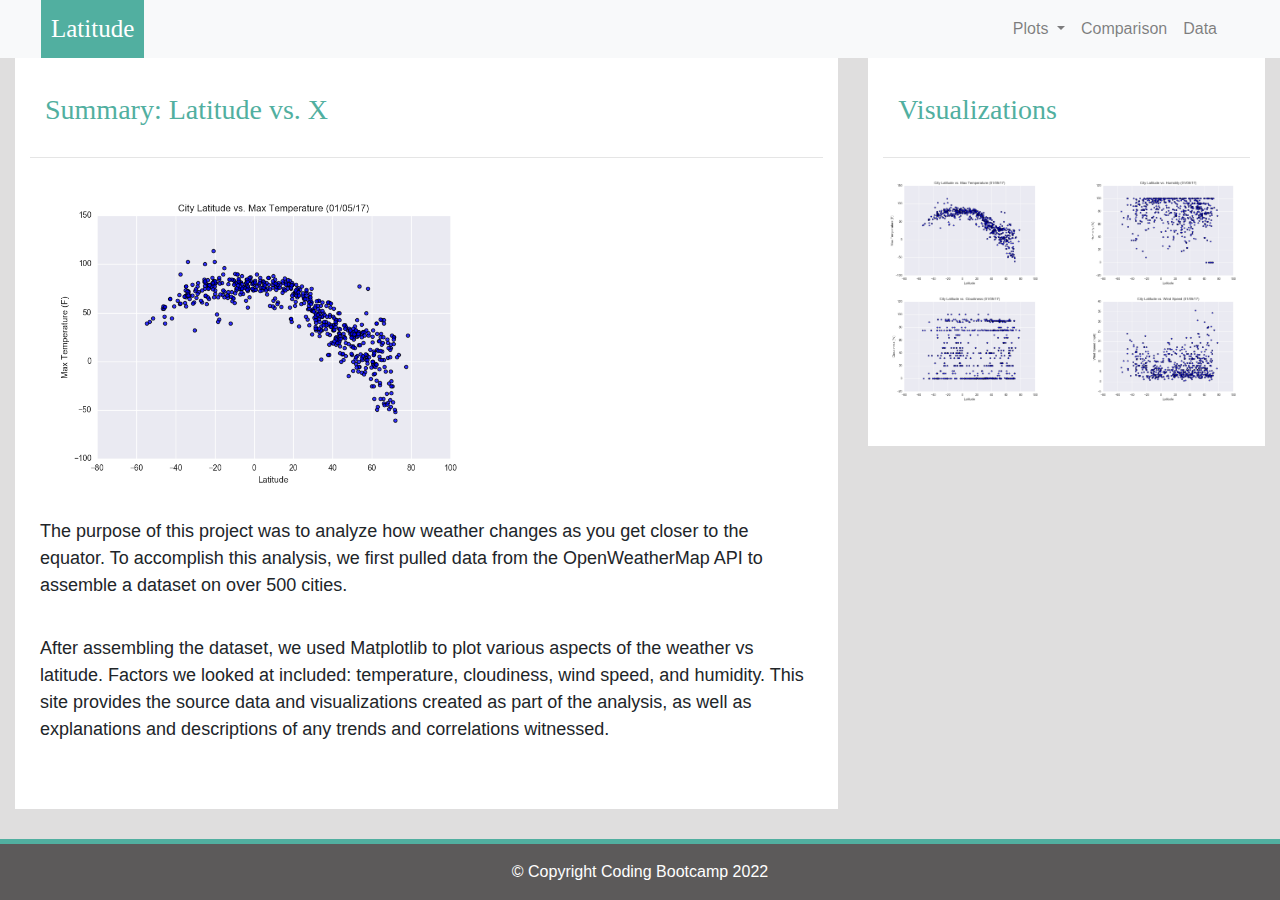
<file: index.html>
<!DOCTYPE html>
<html lang="en">

<head>
  <meta charset="UTF-8">
  <title>Summary</title>
  <link rel="stylesheet" href="https://stackpath.bootstrapcdn.com/bootstrap/4.3.1/css/bootstrap.min.css" integrity="sha384-ggOyR0iXCbMQv3Xipma34MD+dH/1fQ784/j6cY/iJTQUOhcWr7x9JvoRxT2MZw1T" crossorigin="anonymous">

  <script src="https://code.jquery.com/jquery-3.3.1.slim.min.js" integrity="sha384-q8i/X+965DzO0rT7abK41JStQIAqVgRVzpbzo5smXKp4YfRvH+8abtTE1Pi6jizo" crossorigin="anonymous"></script>
  <script src="https://cdnjs.cloudflare.com/ajax/libs/popper.js/1.14.7/umd/popper.min.js" integrity="sha384-UO2eT0CpHqdSJQ6hJty5KVphtPhzWj9WO1clHTMGa3JDZwrnQq4sF86dIHNDz0W1" crossorigin="anonymous"></script>
  <script src="https://stackpath.bootstrapcdn.com/bootstrap/4.3.1/js/bootstrap.min.js" integrity="sha384-JjSmVgyd0p3pXB1rRibZUAYoIIy6OrQ6VrjIEaFf/nJGzIxFDsf4x0xIM+B07jRM" crossorigin="anonymous"></script>

  <link rel="stylesheet" href="style.css">
</head>
<body>
    
    <!--Navbar adjustments-->
    <nav class="navbar navbar-expand-lg navbar-light bg-light">
        <div class="container-fluid">
            <a class="navbar-brand text-white" href="index.html" >Latitude</a>
            <button class="navbar-toggler" type="button" data-toggle="collapse" data-target="#navbarSupportedContent" aria-controls="navbarSupportedContent" aria-expanded="false" aria-label="Toggle navigation">
                <span class="navbar-toggler-icon"></span>
            </button>
            
            <div class="collapse navbar-collapse" id="navbarSupportedContent">
                <ul class="navbar-nav ml-auto">    
                    <li class="nav-item dropdown">
                        <a class="nav-link dropdown-toggle" href="#" id="navbarDropdown" role="button" data-toggle="dropdown" aria-haspopup="true" aria-expanded="false">
                            Plots
                        </a>
                        <div class="dropdown-menu dropdown-menu-right" aria-labelledby="navbarDropdown">
                            <a class="dropdown-item" href="temp.html">Max Temperature</a>
                            <a class="dropdown-item" href="humidity.html">Humidity</a>
                            <a class="dropdown-item" href="cloudiness.html">Cloudiness</a>
                            <a class="dropdown-item" href="windspeed.html">Wind Speed</a>
                        </div>
                    </li>
                    <li class="nav-item">
                        <a class="nav-link" href="comparison.html">Comparison</a>
                    </li>
                    <li class="nav-item">
                        <a class="nav-link" href="data.html">Data</a>
                    </li>
                </ul>
            </div>
        </div>
    </nav>
    
    <!--create container, rows and columns and add images -->
    <div class="container-fluid">    
        <div class="row">
            <div class="col-md-8">
                <div class="col-md-12">
                    <h3>Summary: Latitude vs. X </h3>
                    <hr>
                    <div class="thumbnail">
                        <img class="img-thumbnail float-center" src="assets/images/Fig1.png " width="60%" alt="temperature">
                    </div>
                    <p>The purpose of this project was to analyze how weather changes as you get closer to the equator. To accomplish this analysis, we first pulled data from the OpenWeatherMap API to assemble a dataset on over 500 cities.  </p> 
                    
                    <p>After assembling the dataset, we used Matplotlib to plot various aspects of the weather vs latitude. Factors we looked at included: temperature, cloudiness, wind speed, and humidity. This site provides the source data and visualizations created as part of the analysis, as well as explanations and descriptions of any trends and correlations witnessed.</p>
                </div>
            </div>
            <!--visualization adjustments-->
            <div class="col-md-4">
                <div class="col-md-12">
                    <h3>Visualizations</h3>
                    <hr>
                    <div class="row">
                        <div class="col-3 col-md-6">
                            <a href="temp.html"><img src="assets/images/Fig1.png" width="100%"  alt="temperature">
                            </a> 
                        </div>
                        <div class="col-3 col-md-6">
                            <a href="humidity.html"><img src="assets/images/Fig2.png" width="100%" alt="humidity"></a>
                        </div>
                   
                        <div class="col-3 col-md-6">
                            <a href="cloudiness.html"><img src="assets/images/Fig3.png" width="100%"  alt="cloudiness"></a>
                        </div>

                        <div class="col-3 col-md-6">
                            <a href="windspeed.html"><img src="assets/images/Fig4.png"width="100%"  alt="wind speed"></a>
                        </div>
                    </div>
                </div>
            </div>
        </div>
    </div>
    
    <!-- Footer -->
    <footer class="page-footer font-small footer-dark">
        <div class="footer-copyright text-center py-3">© Copyright Coding Bootcamp 2022
        </div>      
    </footer>
</body>
</html>
</file>
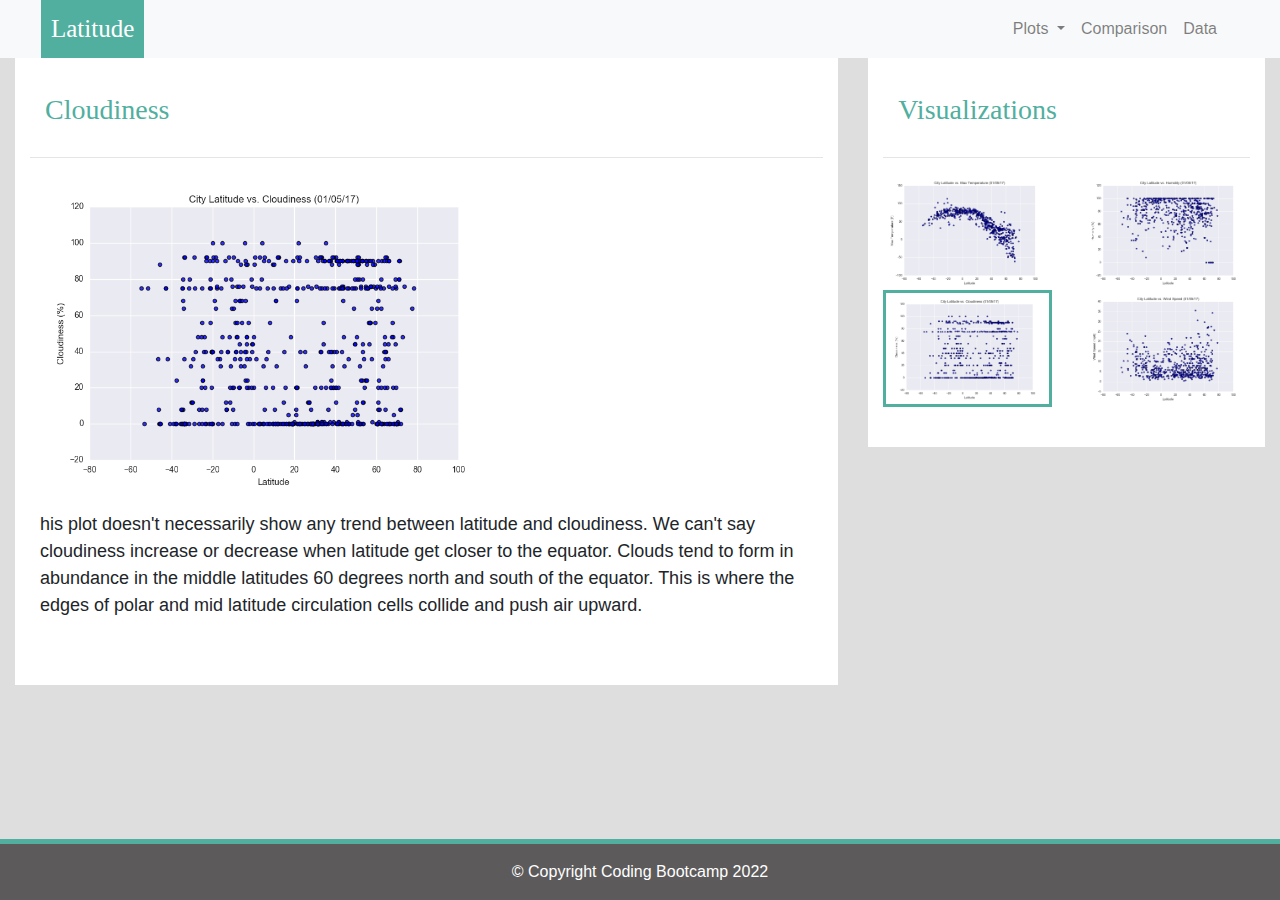
<file: cloudiness.html>
<!DOCTYPE html>
<html lang="en">

<head>
  <meta charset="UTF-8">
  <title>Humidity</title>
  <link rel="stylesheet" href="https://stackpath.bootstrapcdn.com/bootstrap/4.3.1/css/bootstrap.min.css" integrity="sha384-ggOyR0iXCbMQv3Xipma34MD+dH/1fQ784/j6cY/iJTQUOhcWr7x9JvoRxT2MZw1T" crossorigin="anonymous">

  <script src="https://code.jquery.com/jquery-3.3.1.slim.min.js" integrity="sha384-q8i/X+965DzO0rT7abK41JStQIAqVgRVzpbzo5smXKp4YfRvH+8abtTE1Pi6jizo" crossorigin="anonymous"></script>
  <script src="https://cdnjs.cloudflare.com/ajax/libs/popper.js/1.14.7/umd/popper.min.js" integrity="sha384-UO2eT0CpHqdSJQ6hJty5KVphtPhzWj9WO1clHTMGa3JDZwrnQq4sF86dIHNDz0W1" crossorigin="anonymous"></script>
  <script src="https://stackpath.bootstrapcdn.com/bootstrap/4.3.1/js/bootstrap.min.js" integrity="sha384-JjSmVgyd0p3pXB1rRibZUAYoIIy6OrQ6VrjIEaFf/nJGzIxFDsf4x0xIM+B07jRM" crossorigin="anonymous"></script>

  <link rel="stylesheet" href="style.css">
</head>
<body>
    <!--Navbar adjustments-->
    <nav class="navbar navbar-expand-lg navbar-light bg-light">
        <div class="container-fluid">
            <a class="navbar-brand text-white" href="index.html">Latitude</a>
            <button class="navbar-toggler" type="button" data-toggle="collapse" data-target="#navbarSupportedContent" aria-controls="navbarSupportedContent" aria-expanded="false" aria-label="Toggle navigation">
                <span class="navbar-toggler-icon"></span>
            </button>
                
            <div class="collapse navbar-collapse" id="navbarSupportedContent">
                <ul class="navbar-nav ml-auto">    
                    <li class="nav-item dropdown">
                        <a class="nav-link dropdown-toggle" href="#" id="navbarDropdown" role="button" data-toggle="dropdown" aria-haspopup="true" aria-expanded="false">
                            Plots
                        </a>
                        <div class="dropdown-menu dropdown-menu-right" aria-labelledby="navbarDropdown">
                            <a class="dropdown-item" href="temp.html">Max Temperature</a>
                            <a class="dropdown-item" href="humidity.html">Humidity</a>
                            <a class="dropdown-item" href="cloudiness.html">Cloudiness</a>
                            <a class="dropdown-item" href="windspeed.html">Wind Speed</a>
                        </div>
                    </li>
                    <li class="nav-item">
                        <a class="nav-link" href="comparison.html">Comparison</a>
                    </li>
                    <li class="nav-item">
                        <a class="nav-link" href="data.html">Data</a>
                    </li>
                </ul>
            </div>
        </div>
    </nav>

    <div class="container-fluid">
        <div class="row">
            <div class="col-md-8">
                <div class="col-md-12">
                    <h3>Cloudiness</h3>
                    <hr>
                    
                    <img src="assets/images/Fig3.png" width="60%" alt="humidity">
                    <br>
                    <p>his plot doesn't necessarily show any trend between latitude and cloudiness. We can't say cloudiness increase or decrease when latitude get closer to the equator. Clouds tend to form in abundance in the middle latitudes 60 degrees north and south of the equator. This is where the edges of polar and mid latitude circulation cells collide and push air upward. </p>
                </div>
            </div>
            <!--visualizations container adjustments-->
            <div class="col-md-4">
                <div class="col-md-12">
                    <h3>Visualizations</h3>
                    <hr>
                    <div class="row">
                        <div class="col-3 col-md-6">
                            <a href="temp.html"><img src="assets/images/Fig1.png" width="100%" alt="temprature"></a>
                        </div>
                       
                        <div class="col-3 col-md-6">
                            <a href="humidity.html"><img src="assets/images/Fig2.png" width="100%" alt="humidity"></a>
                        </div>
                    
                        <div class="col-3 col-md-6">
                            <a href="cloudiness.html"><img class="pic" src="assets/images/Fig3.png" width="100%" alt="cloudiness"></a>
                        </div>
                        
                        <div class="col-3 col-md-6">
                            <a href="windspeed.html"><img src="assets/images/Fig4.png" width="100%" alt="windspeed"></a>
                        </div>
                    </div>
                </div>
            </div>            
        </div>    
    </div>
    <!-- Footer -->
    <footer class="page-footer font-small footer-dark">
        <div class="footer-copyright text-center py-3">© Copyright Coding Bootcamp 2022
        </div>      
    </footer>
</body>
</html>
</file>
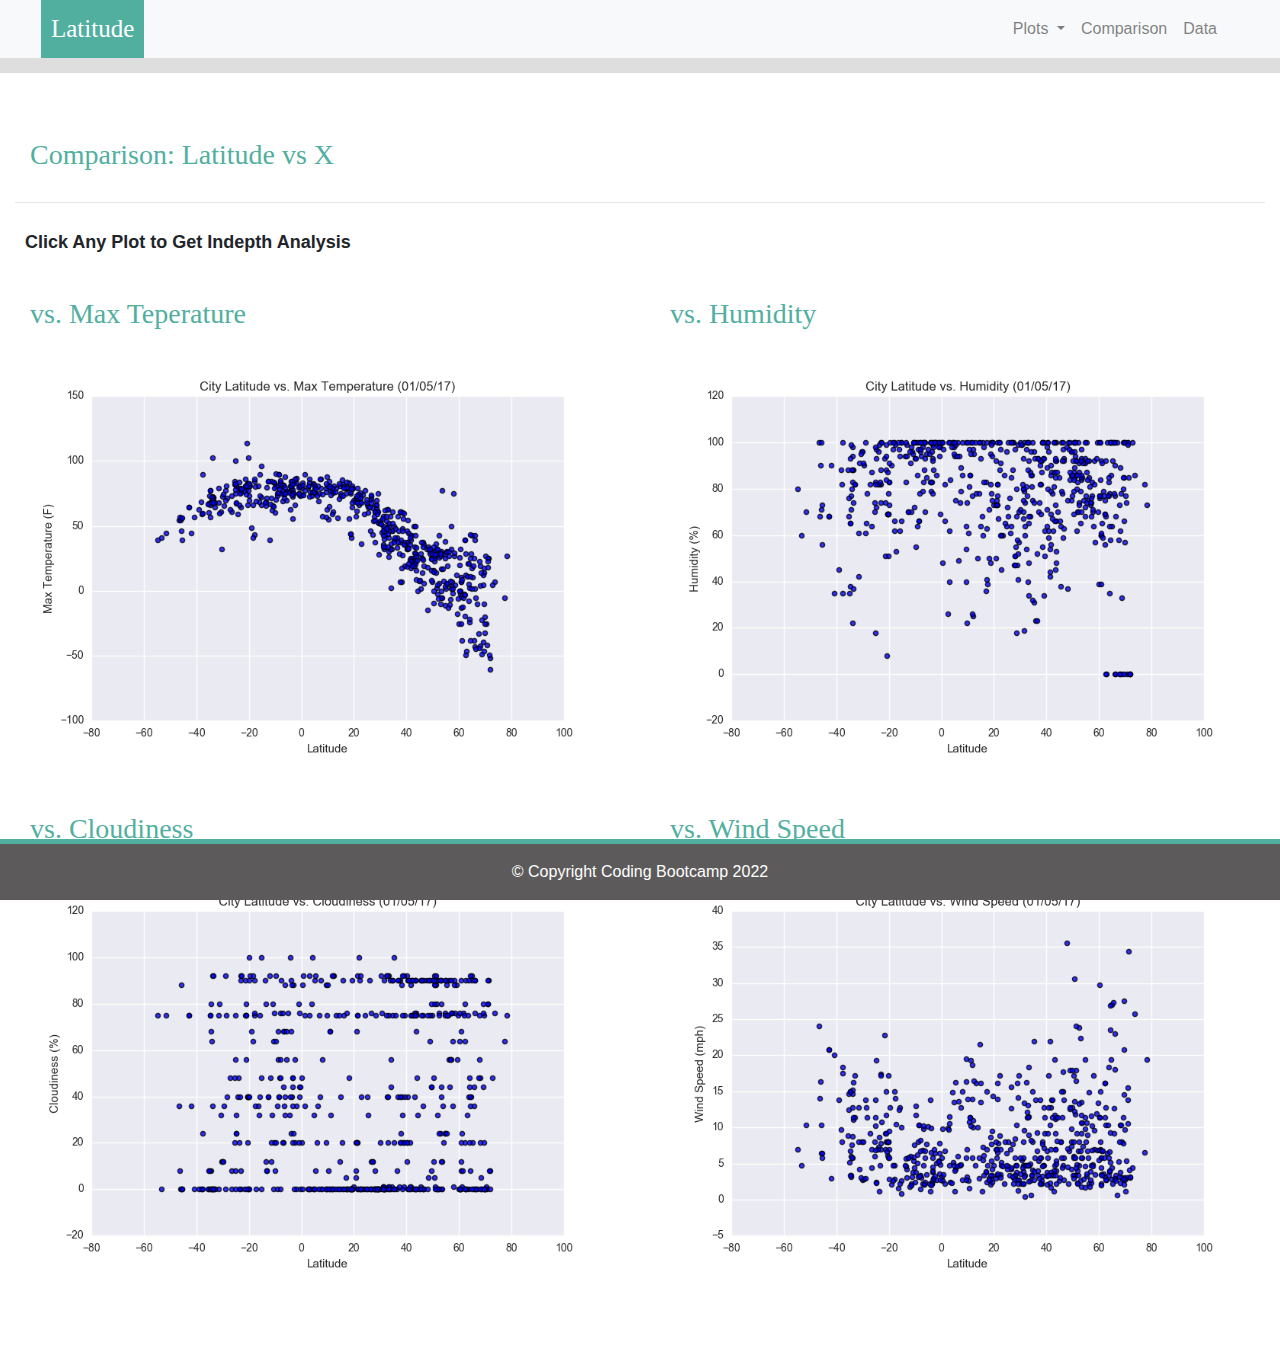
<file: comparison.html>
<!DOCTYPE html>
<html lang="en">

<head>
  <meta charset="UTF-8">
  <title>Comparison</title>
  <link rel="stylesheet" href="https://stackpath.bootstrapcdn.com/bootstrap/4.3.1/css/bootstrap.min.css" integrity="sha384-ggOyR0iXCbMQv3Xipma34MD+dH/1fQ784/j6cY/iJTQUOhcWr7x9JvoRxT2MZw1T" crossorigin="anonymous">

  <script src="https://code.jquery.com/jquery-3.3.1.slim.min.js" integrity="sha384-q8i/X+965DzO0rT7abK41JStQIAqVgRVzpbzo5smXKp4YfRvH+8abtTE1Pi6jizo" crossorigin="anonymous"></script>
  <script src="https://cdnjs.cloudflare.com/ajax/libs/popper.js/1.14.7/umd/popper.min.js" integrity="sha384-UO2eT0CpHqdSJQ6hJty5KVphtPhzWj9WO1clHTMGa3JDZwrnQq4sF86dIHNDz0W1" crossorigin="anonymous"></script>
  <script src="https://stackpath.bootstrapcdn.com/bootstrap/4.3.1/js/bootstrap.min.js" integrity="sha384-JjSmVgyd0p3pXB1rRibZUAYoIIy6OrQ6VrjIEaFf/nJGzIxFDsf4x0xIM+B07jRM" crossorigin="anonymous"></script>

  <link rel="stylesheet" href="style.css">
</head>
<body>
    <!--Navbar adjustments-->
    <nav class="navbar navbar-expand-lg navbar-light bg-light">
        <div class="container-fluid">
            <a class="navbar-brand text-white" href="index.html">Latitude</a>
            <button class="navbar-toggler" type="button" data-toggle="collapse" data-target="#navbarSupportedContent" aria-controls="navbarSupportedContent" aria-expanded="false" aria-label="Toggle navigation">
                <span class="navbar-toggler-icon"></span>
            </button>
                
            <div class="collapse navbar-collapse" id="navbarSupportedContent">
                <ul class="navbar-nav ml-auto">    
                    <li class="nav-item dropdown">
                        <a class="nav-link dropdown-toggle" href="#" id="navbarDropdown" role="button" data-toggle="dropdown" aria-haspopup="true" aria-expanded="false">
                            Plots
                        </a>
                        <div class="dropdown-menu dropdown-menu-right" aria-labelledby="navbarDropdown">
                            <a class="dropdown-item" href="temp.html">Max Temperature</a>
                            <a class="dropdown-item" href="humidity.html">Humidity</a>
                            <a class="dropdown-item" href="cloudiness.html">Cloudiness</a>
                            <a class="dropdown-item" href="windspeed.html">Wind Speed</a>
                        </div>
                    </li>
                    <li class="nav-item">
                        <a class="nav-link" href="comparison.html">Comparison</a>
                    </li>
                    <li class="nav-item">
                        <a class="nav-link" href="data.html">Data</a>
                    </li>
                </ul>
            </div>
        </div>
    </nav>
    
    <!--Add plots in a container-->
    <div class="container-fluid content bg-white">
        <h3>Comparison: Latitude vs X</h3>
        <hr>
        <p><strong>Click Any Plot to Get Indepth Analysis</strong></p>
        <div class="row">
            <div class="col-md-6">
                <h3 class="text-left">vs. Max Teperature</h3>
                <a href="temp.html"><img width="100%" src="assets/images/Fig1.png"></a>   
            </div>
            <div class="col-md-6">
                <h3 class="text-left">vs. Humidity</h3>
                <a href="humidity.html"><img width="100%" src="assets/images/Fig2.png"></a>  
            </div>
        </div>
        <br>
        <div class="row">
            <div class="col-md-6">
                <h3 class="text-left">vs. Cloudiness </h3>
                <a href="cloudiness.html"><img width="100%" src="assets/images/Fig3.png"></a>   
            </div>
            <div class="col-md-6">
                <h3 class="text-left">vs. Wind Speed</h3>
                <a href="windspeed.html"><img width="100%" src="assets/images/Fig4.png"></a>  
            </div>
        </div>   
    </div>
    
    <!-- Footer -->
    <footer class="page-footer font-small footer-dark">
        <div class="footer-copyright text-center py-3">© Copyright Coding Bootcamp 2022
        </div>      
    </footer>
    
</body>
</html>
</file>
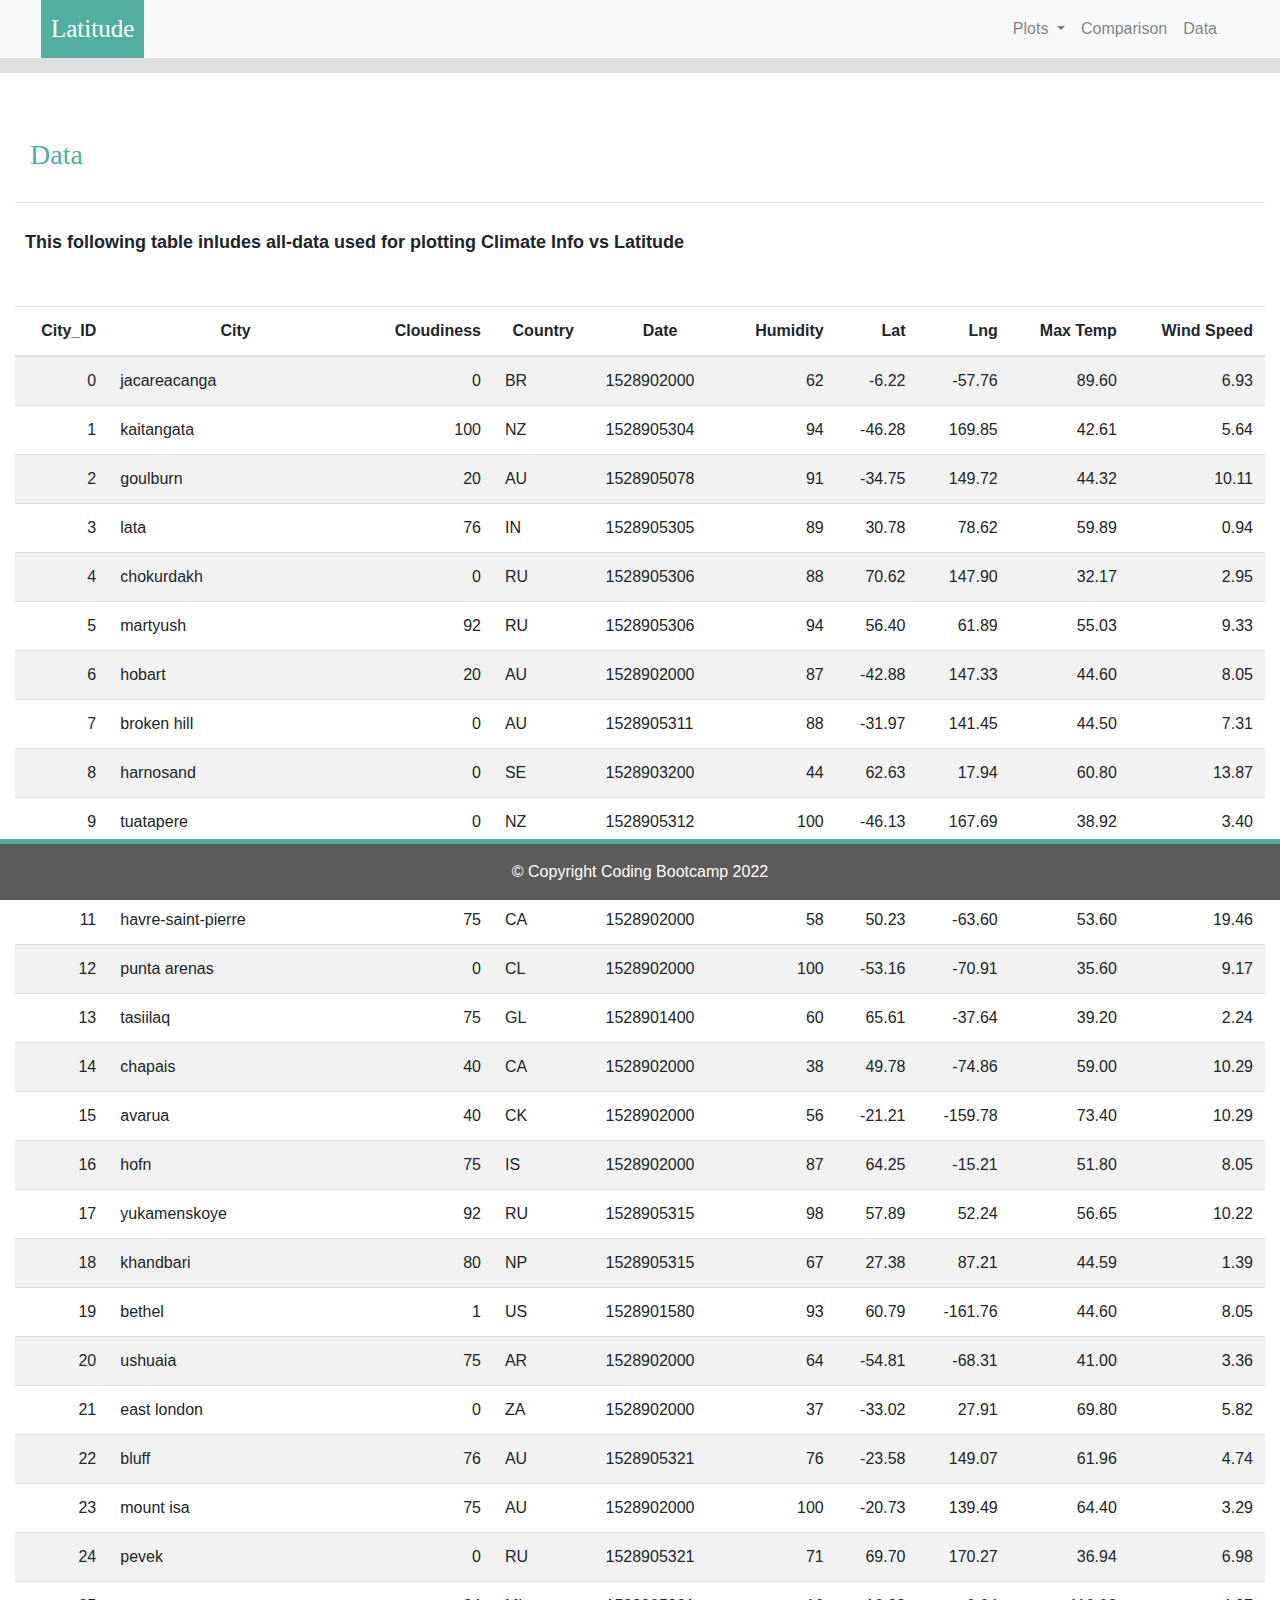
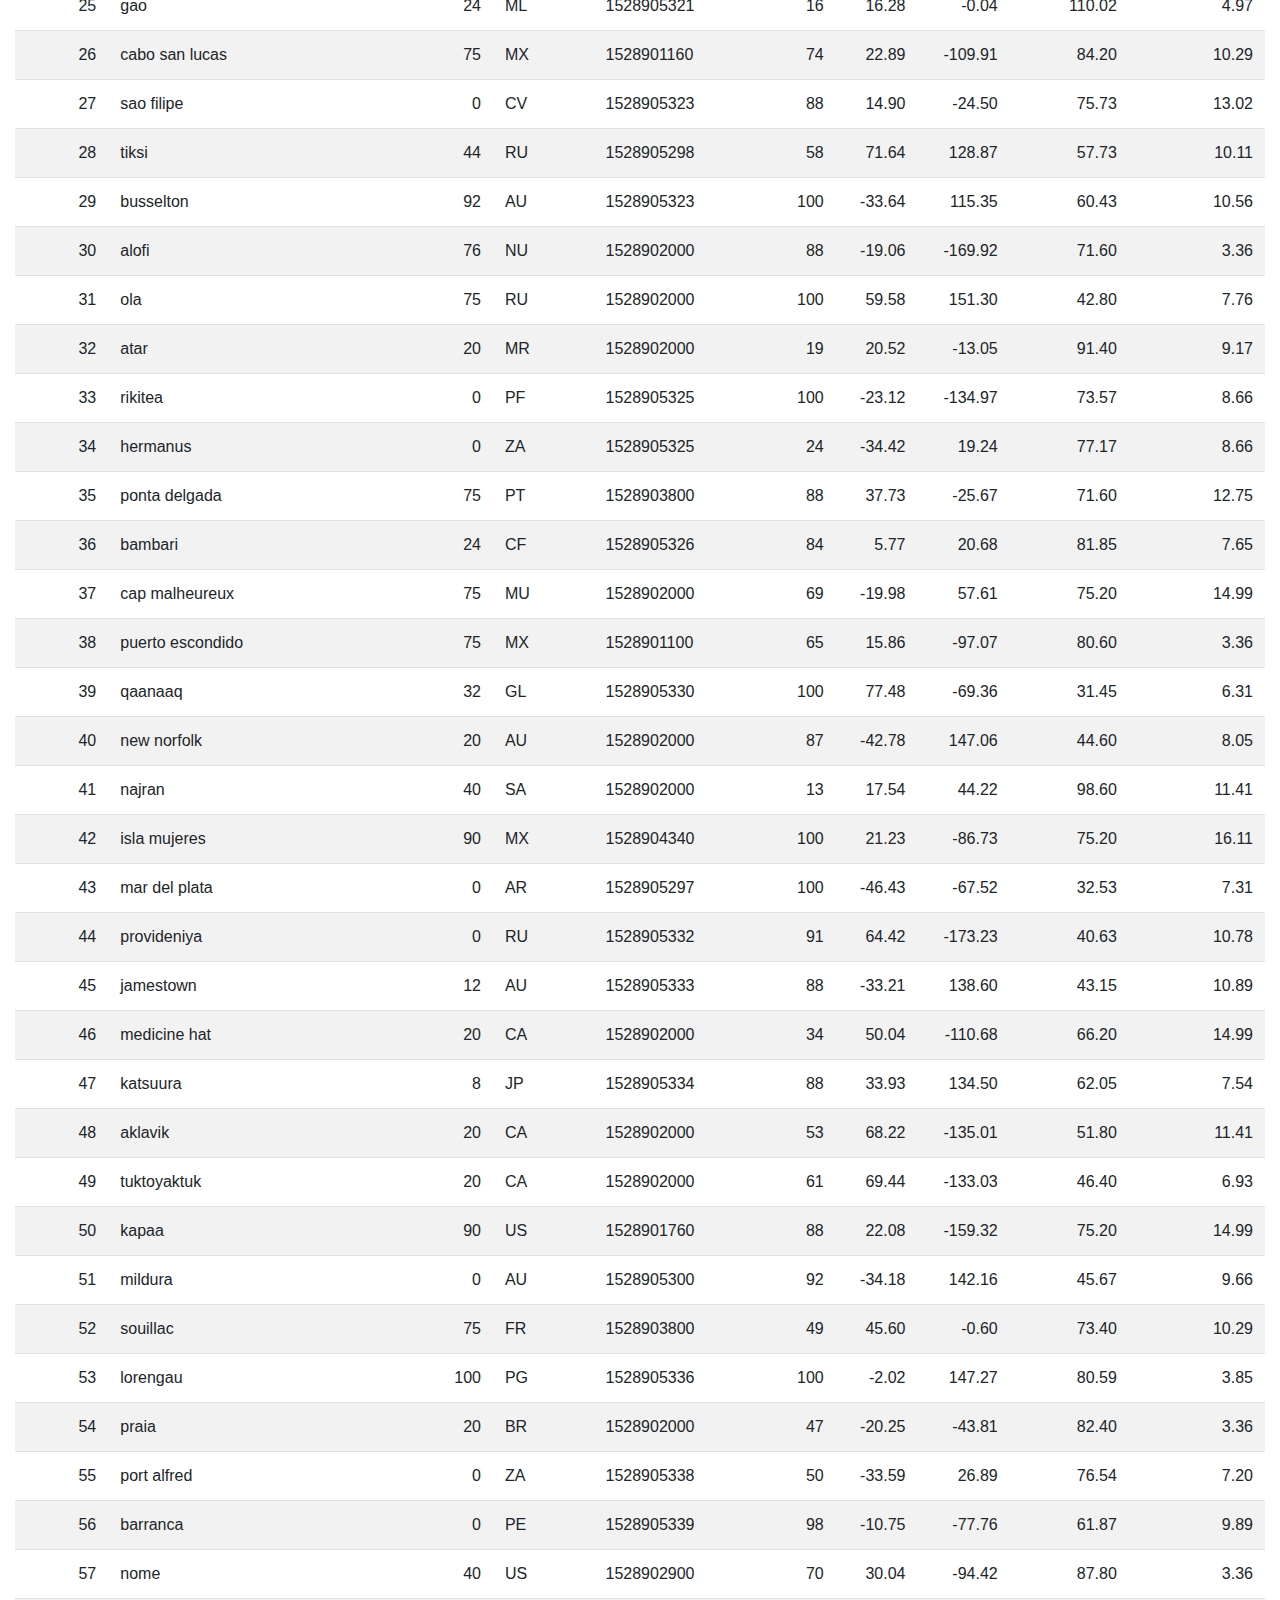
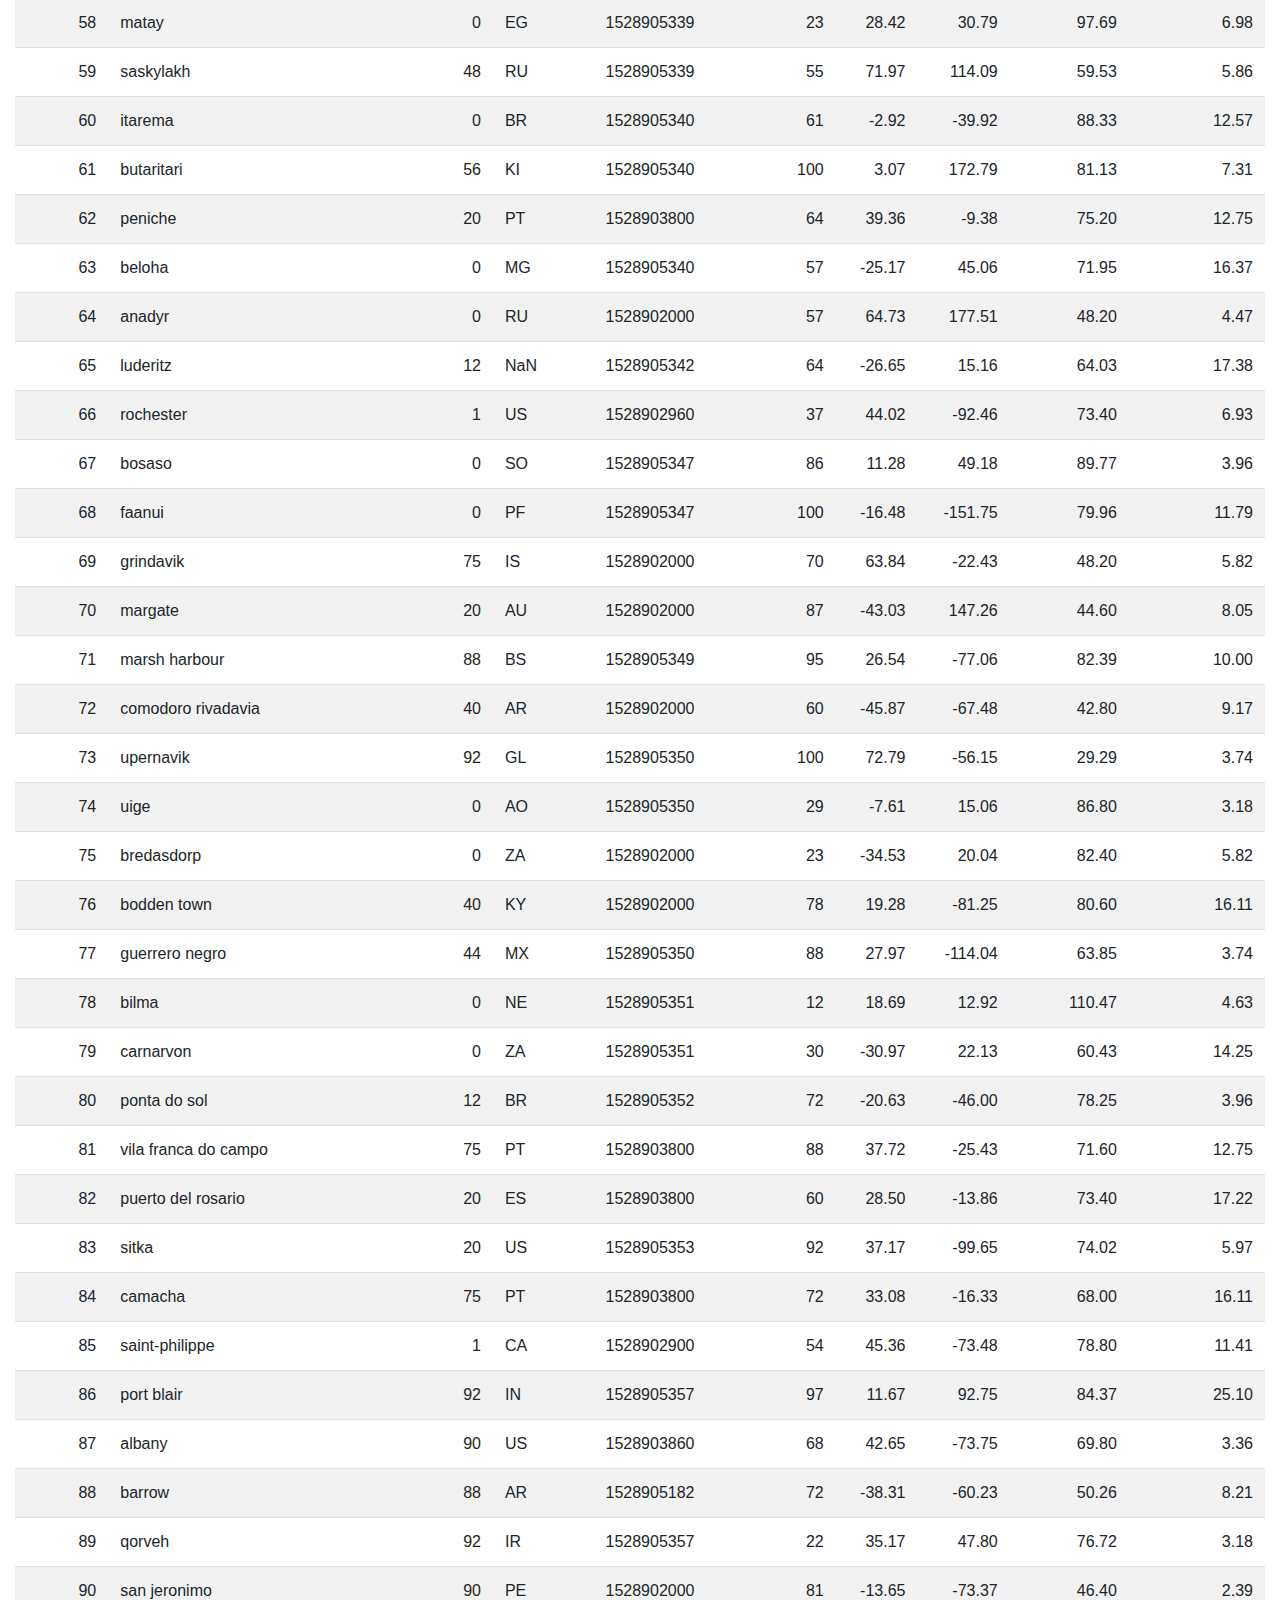
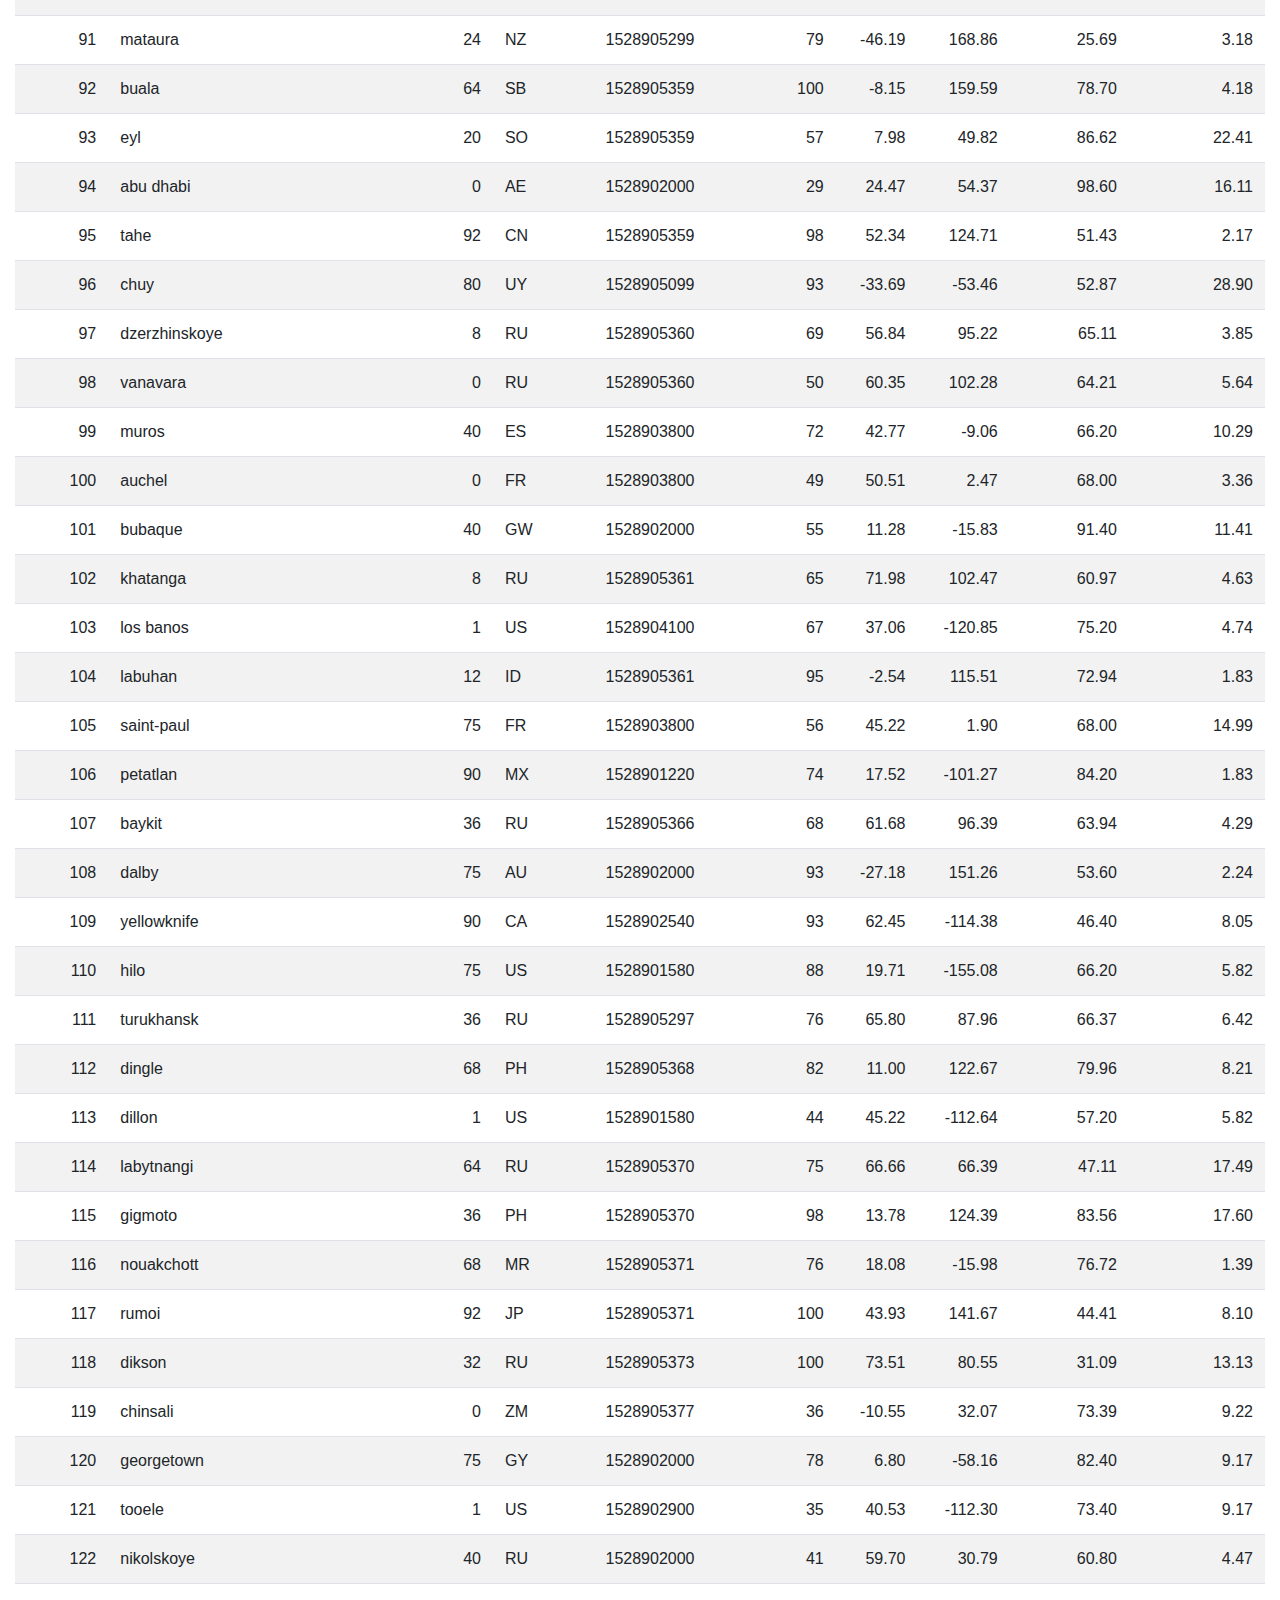
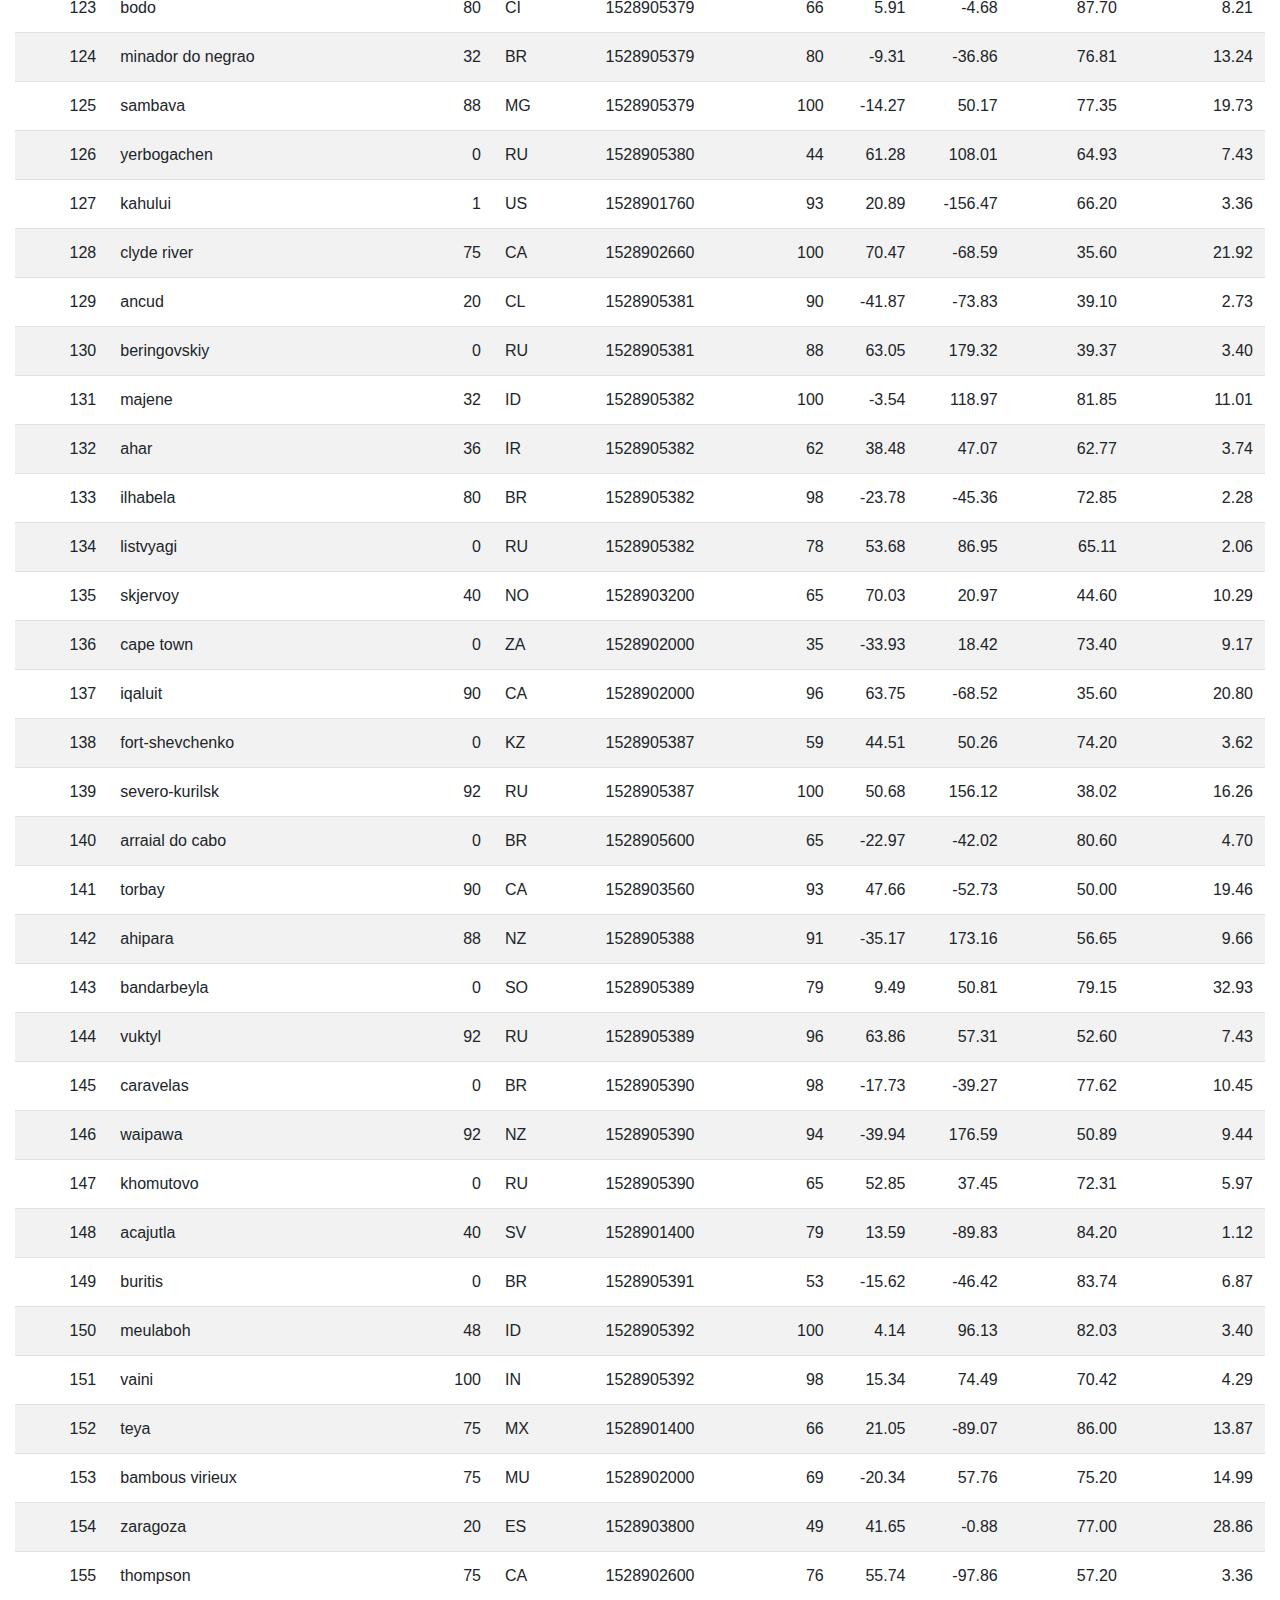
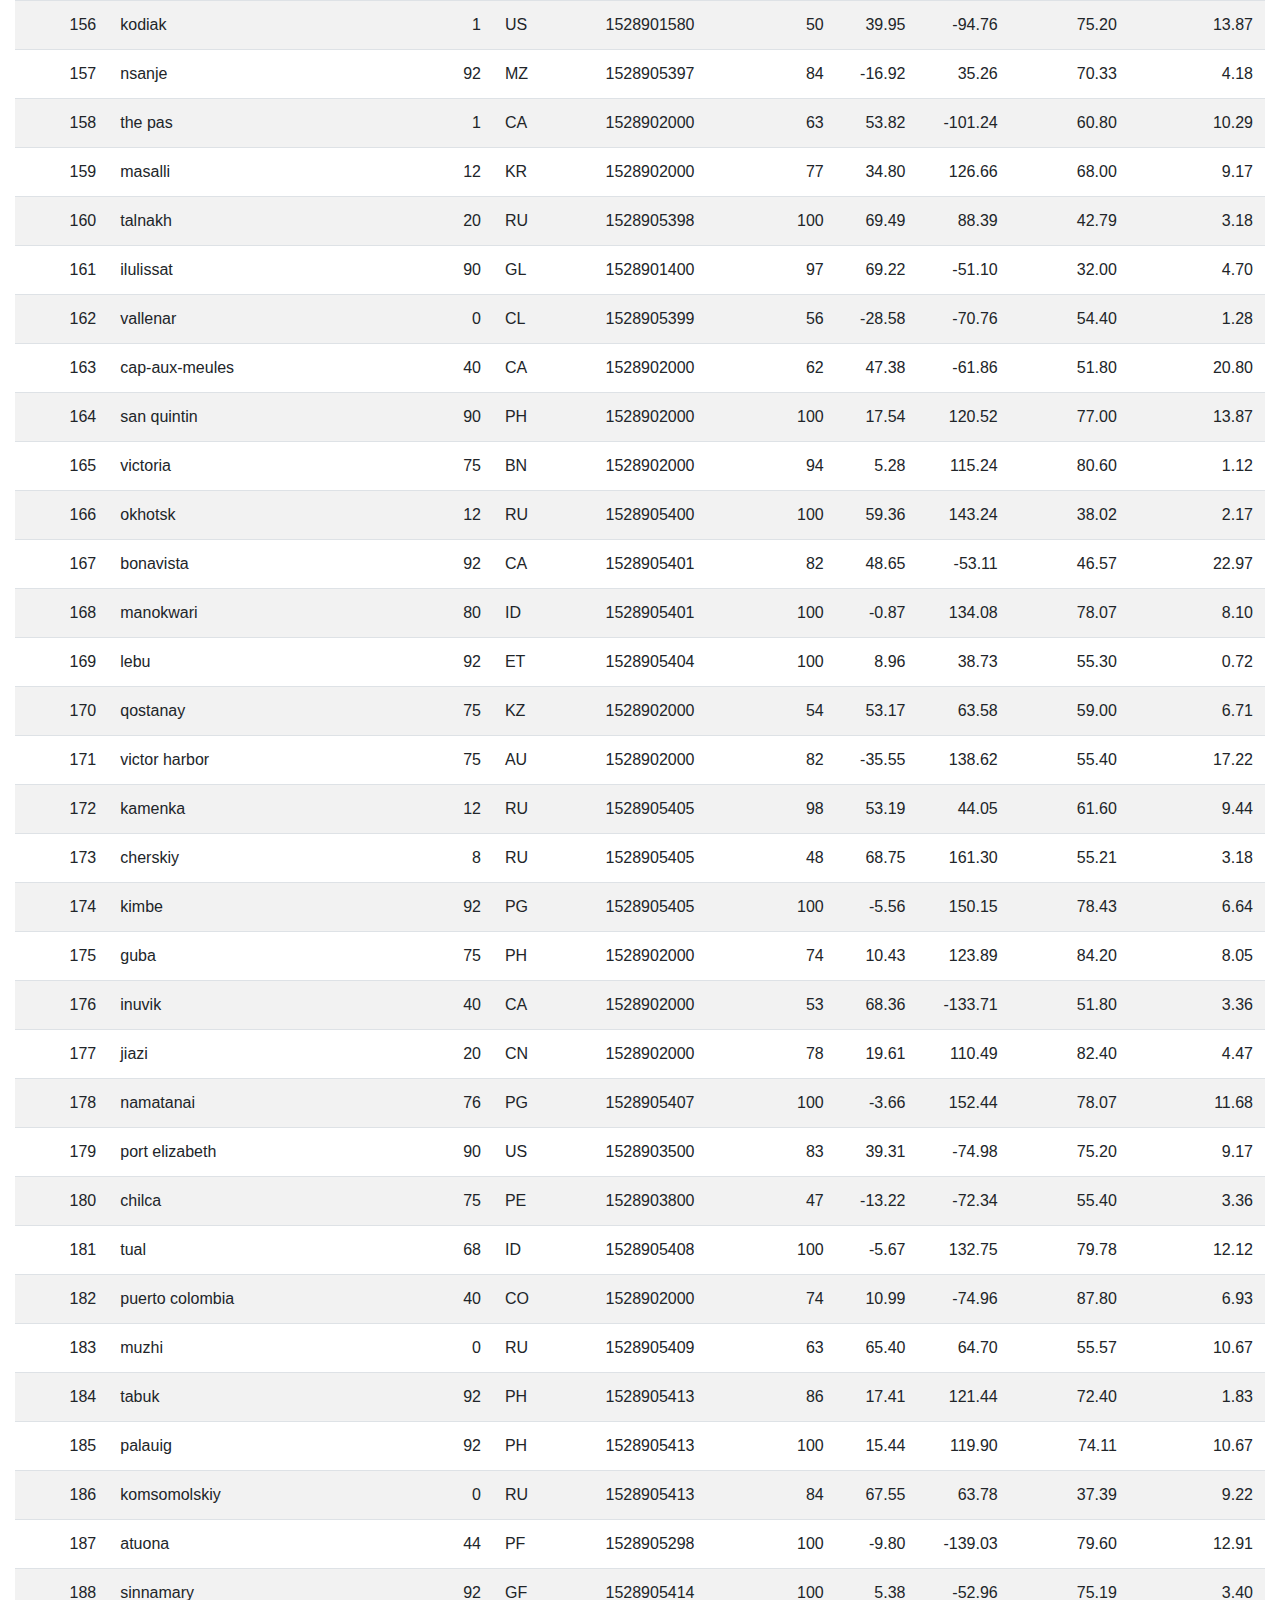
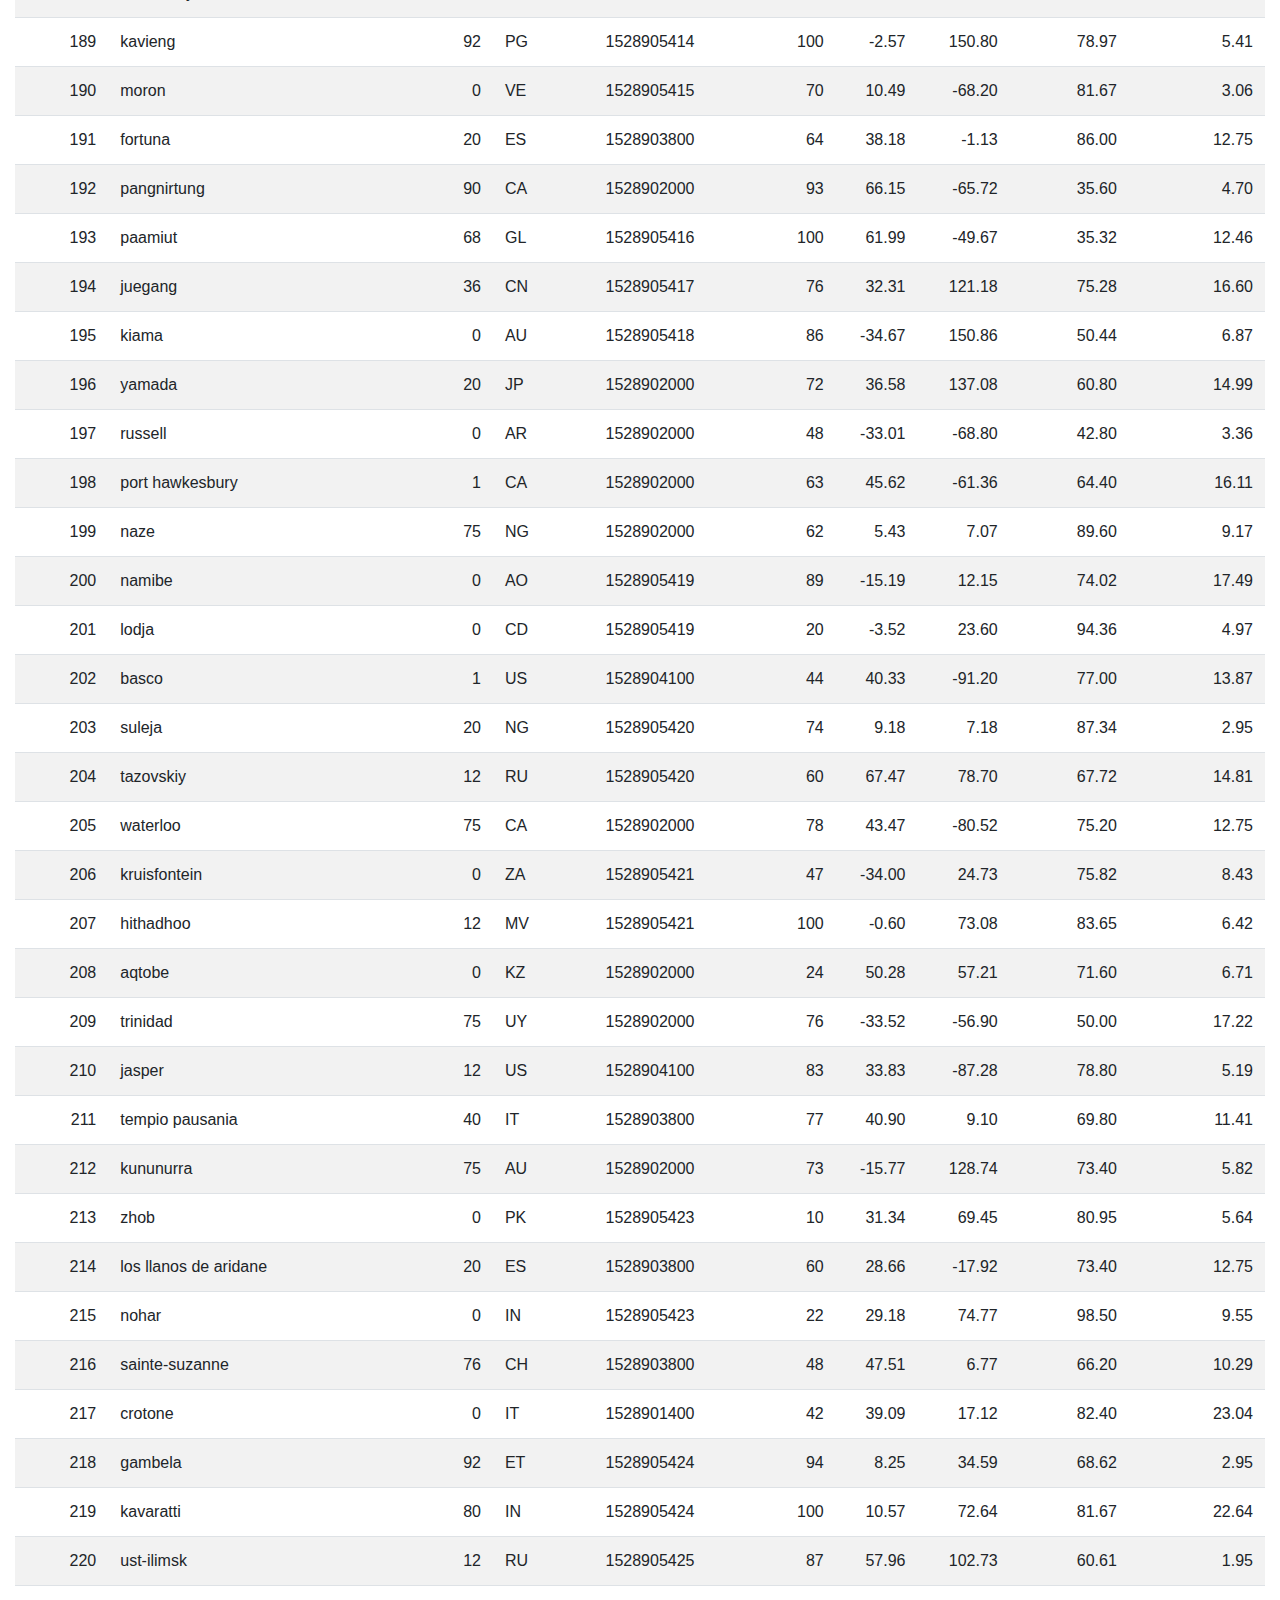
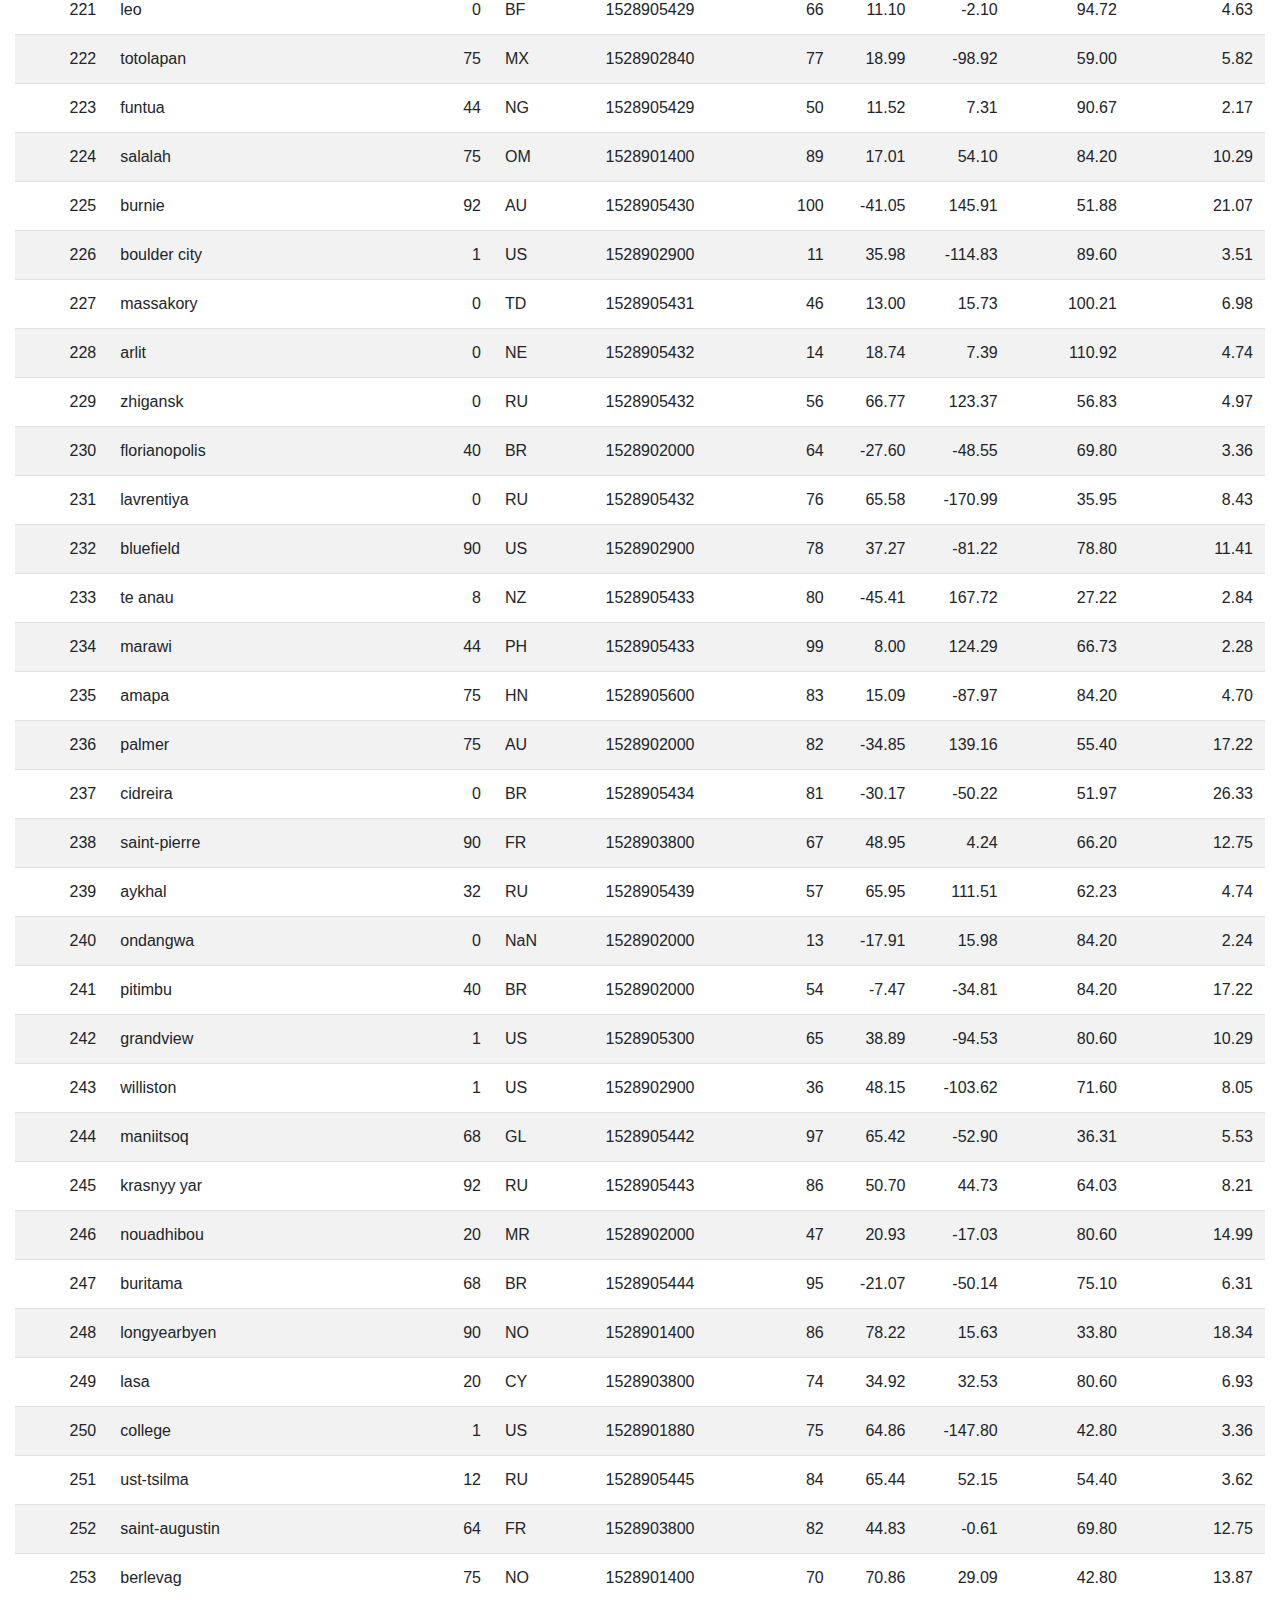
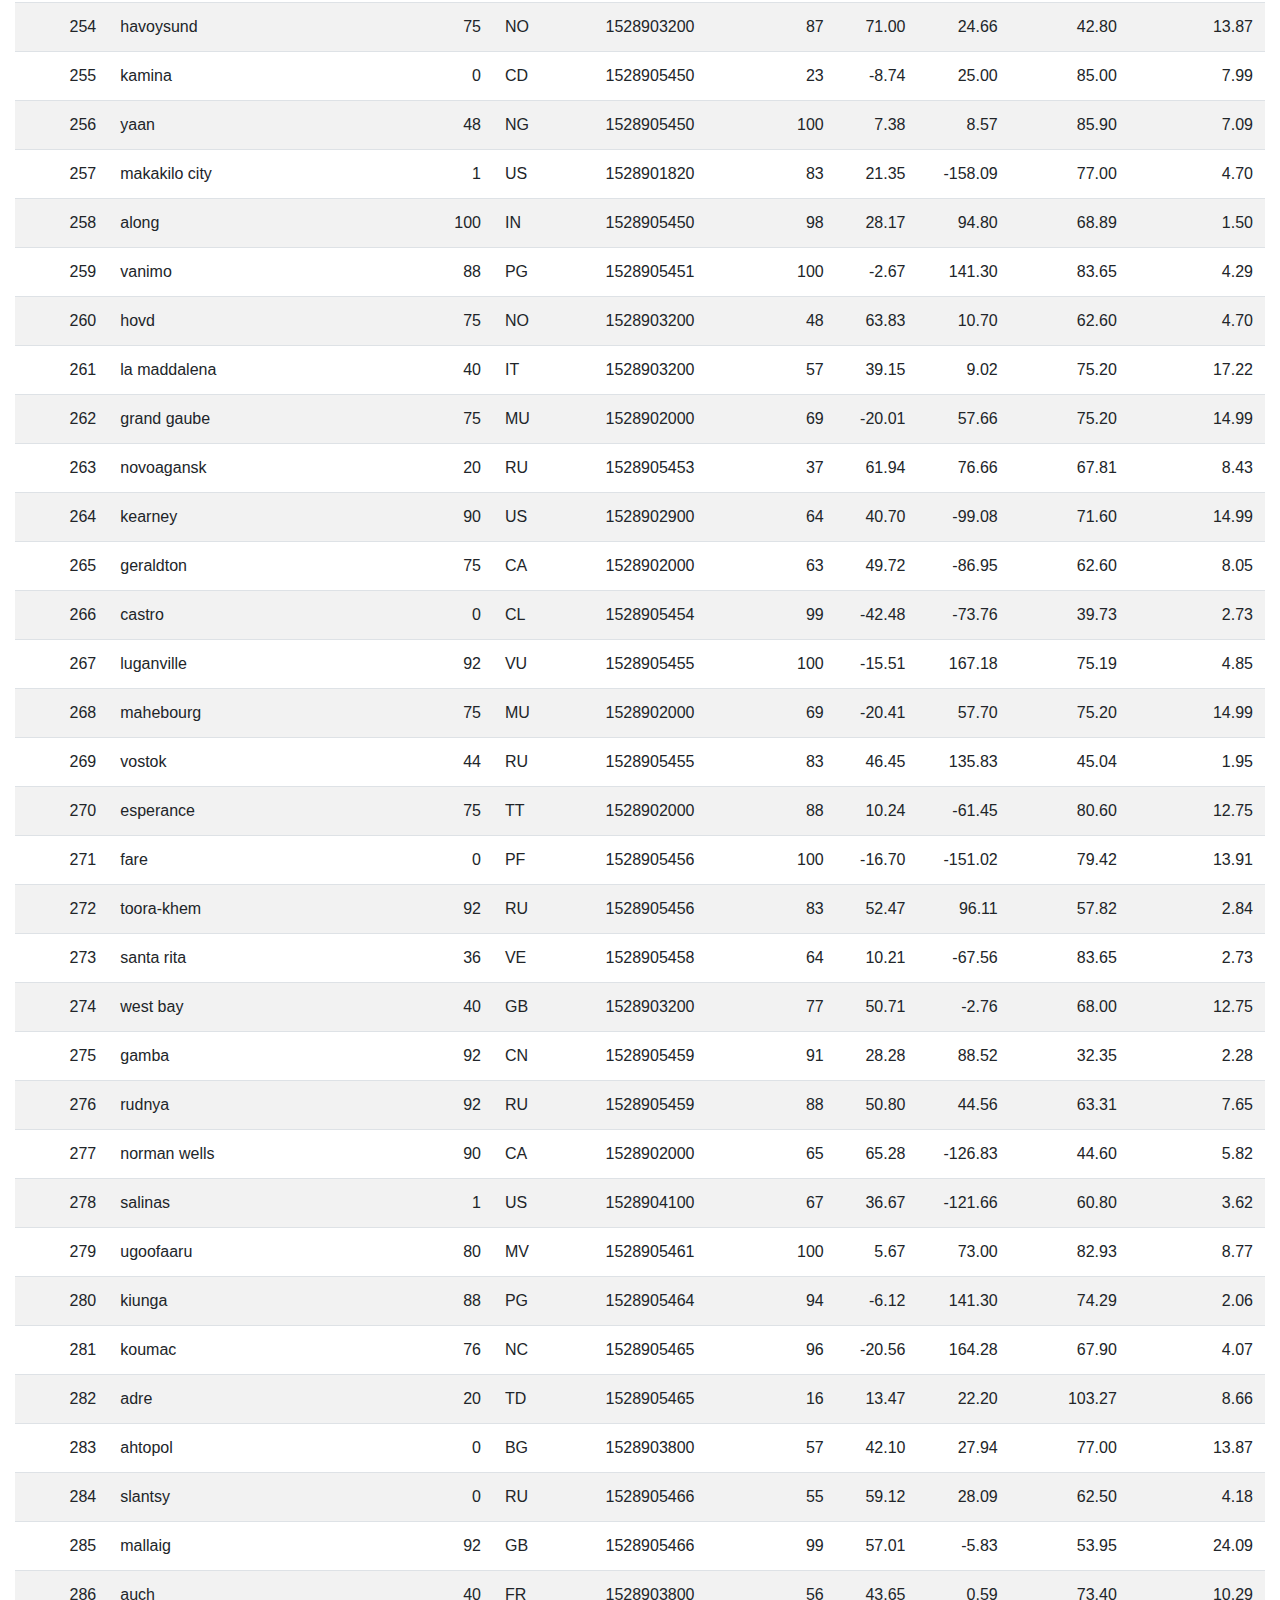
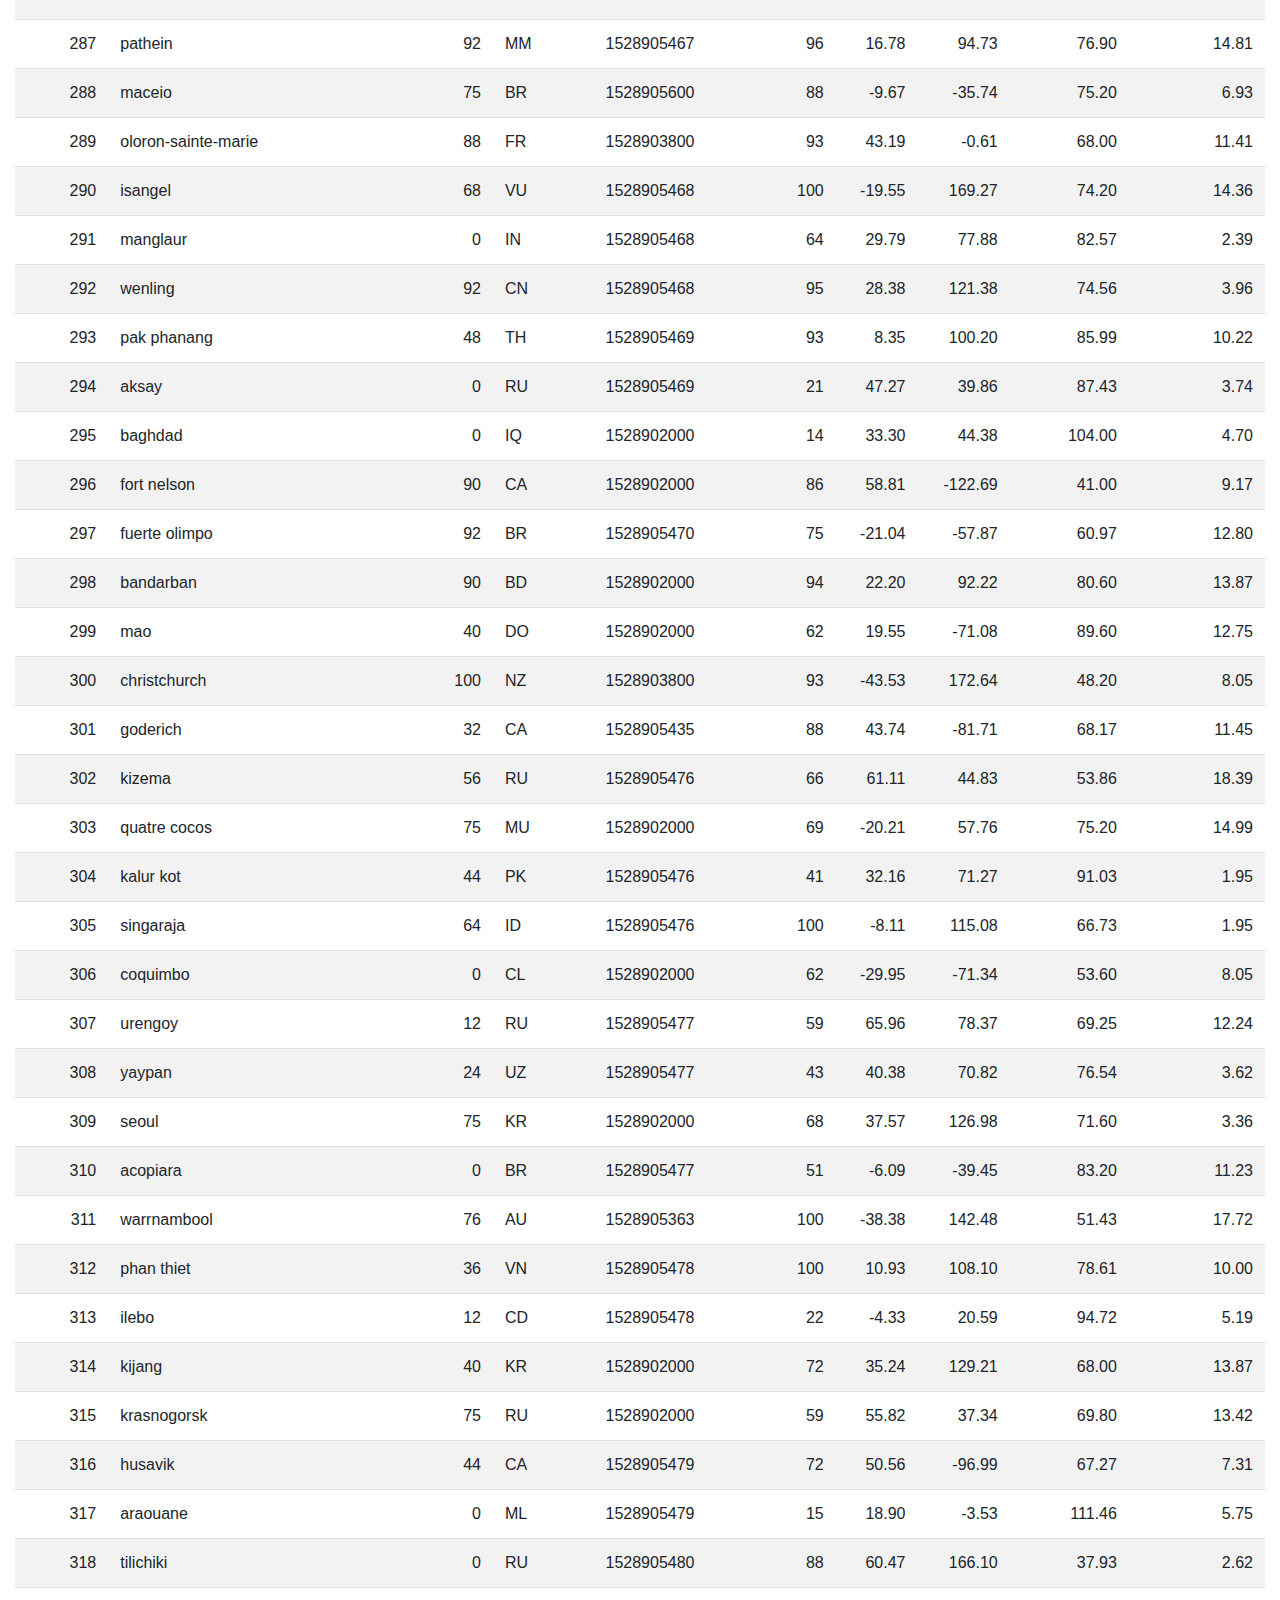
<file: data.html>
<!DOCTYPE html>
<html lang="en">

<head>
  <meta charset="UTF-8">
  <title>Data</title>
  <link rel="stylesheet" href="https://stackpath.bootstrapcdn.com/bootstrap/4.3.1/css/bootstrap.min.css" integrity="sha384-ggOyR0iXCbMQv3Xipma34MD+dH/1fQ784/j6cY/iJTQUOhcWr7x9JvoRxT2MZw1T" crossorigin="anonymous">

  <script src="https://code.jquery.com/jquery-3.3.1.slim.min.js" integrity="sha384-q8i/X+965DzO0rT7abK41JStQIAqVgRVzpbzo5smXKp4YfRvH+8abtTE1Pi6jizo" crossorigin="anonymous"></script>
  <script src="https://cdnjs.cloudflare.com/ajax/libs/popper.js/1.14.7/umd/popper.min.js" integrity="sha384-UO2eT0CpHqdSJQ6hJty5KVphtPhzWj9WO1clHTMGa3JDZwrnQq4sF86dIHNDz0W1" crossorigin="anonymous"></script>
  <script src="https://stackpath.bootstrapcdn.com/bootstrap/4.3.1/js/bootstrap.min.js" integrity="sha384-JjSmVgyd0p3pXB1rRibZUAYoIIy6OrQ6VrjIEaFf/nJGzIxFDsf4x0xIM+B07jRM" crossorigin="anonymous"></script>

  <link rel="stylesheet" href="style.css">
</head>

<body>
  <!--Navbar adjustments-->
  <nav class="navbar navbar-expand-lg navbar-light bg-light">
    <div class="container-fluid">
      <a class="navbar-brand text-white" href="index.html">Latitude</a>
      <button class="navbar-toggler" type="button" data-toggle="collapse" data-target="#navbarSupportedContent" aria-controls="navbarSupportedContent" aria-expanded="false" aria-label="Toggle navigation">
          <span class="navbar-toggler-icon"></span>
      </button>
            
      <div class="collapse navbar-collapse" id="navbarSupportedContent">
        <ul class="navbar-nav ml-auto">    
          <li class="nav-item dropdown">
              <a class="nav-link dropdown-toggle" href="#" id="navbarDropdown" role="button" data-toggle="dropdown" aria-haspopup="true" aria-expanded="false">
              Plots
              </a>
              <div class="dropdown-menu dropdown-menu-right" aria-labelledby="navbarDropdown">
                <a class="dropdown-item" href="temp.html">Max Temperature</a>
                <a class="dropdown-item" href="humidity.html">Humidity</a>
                <a class="dropdown-item" href="cloudines.html">Cloudiness</a>
                <a class="dropdown-item" href="windspeed.html">Wind Speed</a>
              </div>
          </li>
          <li class="nav-item">
              <a class="nav-link" href="comparison.html">Comparison</a>
          </li>
          <li class="nav-item">
              <a class="nav-link" href="data.html">Data</a>
          </li>
        </ul>
      </div>
    </div>  
  </nav>
  
  <!--Get the csv data as table-->
  <div class="container-fluid content bg-white">
    <h3>Data</h3>
    <hr>
    <p><strong>This following table inludes all-data used for plotting Climate Info vs Latitude</strong></p>
    <br>
    <!--<table border="1" class="dataframe"> -->
    <table class="table table-striped">
      <thead>
        <tr style="text-align: center;">
          <th>City_ID</th>
          <th>City</th>
          <th>Cloudiness</th>
          <th>Country</th>
          <th>Date</th>
          <th>Humidity</th>
          <th>Lat</th>
          <th>Lng</th>
          <th>Max Temp</th>
          <th>Wind Speed</th>
        </tr>
      </thead>
      <tbody>
        <tr>
          <td>0</td>
          <td>jacareacanga</td>
          <td>0</td>
          <td>BR</td>
          <td>1528902000</td>
          <td>62</td>
          <td>-6.22</td>
          <td>-57.76</td>
          <td>89.60</td>
          <td>6.93</td>
        </tr>
        <tr>
          <td>1</td>
          <td>kaitangata</td>
          <td>100</td>
          <td>NZ</td>
          <td>1528905304</td>
          <td>94</td>
          <td>-46.28</td>
          <td>169.85</td>
          <td>42.61</td>
          <td>5.64</td>
        </tr>
        <tr>
          <td>2</td>
          <td>goulburn</td>
          <td>20</td>
          <td>AU</td>
          <td>1528905078</td>
          <td>91</td>
          <td>-34.75</td>
          <td>149.72</td>
          <td>44.32</td>
          <td>10.11</td>
        </tr>
        <tr>
          <td>3</td>
          <td>lata</td>
          <td>76</td>
          <td>IN</td>
          <td>1528905305</td>
          <td>89</td>
          <td>30.78</td>
          <td>78.62</td>
          <td>59.89</td>
          <td>0.94</td>
        </tr>
        <tr>
          <td>4</td>
          <td>chokurdakh</td>
          <td>0</td>
          <td>RU</td>
          <td>1528905306</td>
          <td>88</td>
          <td>70.62</td>
          <td>147.90</td>
          <td>32.17</td>
          <td>2.95</td>
        </tr>
        <tr>
          <td>5</td>
          <td>martyush</td>
          <td>92</td>
          <td>RU</td>
          <td>1528905306</td>
          <td>94</td>
          <td>56.40</td>
          <td>61.89</td>
          <td>55.03</td>
          <td>9.33</td>
        </tr>
        <tr>
          <td>6</td>
          <td>hobart</td>
          <td>20</td>
          <td>AU</td>
          <td>1528902000</td>
          <td>87</td>
          <td>-42.88</td>
          <td>147.33</td>
          <td>44.60</td>
          <td>8.05</td>
        </tr>
        <tr>
          <td>7</td>
          <td>broken hill</td>
          <td>0</td>
          <td>AU</td>
          <td>1528905311</td>
          <td>88</td>
          <td>-31.97</td>
          <td>141.45</td>
          <td>44.50</td>
          <td>7.31</td>
        </tr>
        <tr>
          <td>8</td>
          <td>harnosand</td>
          <td>0</td>
          <td>SE</td>
          <td>1528903200</td>
          <td>44</td>
          <td>62.63</td>
          <td>17.94</td>
          <td>60.80</td>
          <td>13.87</td>
        </tr>
        <tr>
          <td>9</td>
          <td>tuatapere</td>
          <td>0</td>
          <td>NZ</td>
          <td>1528905312</td>
          <td>100</td>
          <td>-46.13</td>
          <td>167.69</td>
          <td>38.92</td>
          <td>3.40</td>
        </tr>
        <tr>
          <td>10</td>
          <td>puerto ayora</td>
          <td>90</td>
          <td>EC</td>
          <td>1528902000</td>
          <td>69</td>
          <td>-0.74</td>
          <td>-90.35</td>
          <td>77.00</td>
          <td>13.87</td>
        </tr>
        <tr>
          <td>11</td>
          <td>havre-saint-pierre</td>
          <td>75</td>
          <td>CA</td>
          <td>1528902000</td>
          <td>58</td>
          <td>50.23</td>
          <td>-63.60</td>
          <td>53.60</td>
          <td>19.46</td>
        </tr>
        <tr>
          <td>12</td>
          <td>punta arenas</td>
          <td>0</td>
          <td>CL</td>
          <td>1528902000</td>
          <td>100</td>
          <td>-53.16</td>
          <td>-70.91</td>
          <td>35.60</td>
          <td>9.17</td>
        </tr>
        <tr>
          <td>13</td>
          <td>tasiilaq</td>
          <td>75</td>
          <td>GL</td>
          <td>1528901400</td>
          <td>60</td>
          <td>65.61</td>
          <td>-37.64</td>
          <td>39.20</td>
          <td>2.24</td>
        </tr>
        <tr>
          <td>14</td>
          <td>chapais</td>
          <td>40</td>
          <td>CA</td>
          <td>1528902000</td>
          <td>38</td>
          <td>49.78</td>
          <td>-74.86</td>
          <td>59.00</td>
          <td>10.29</td>
        </tr>
        <tr>
          <td>15</td>
          <td>avarua</td>
          <td>40</td>
          <td>CK</td>
          <td>1528902000</td>
          <td>56</td>
          <td>-21.21</td>
          <td>-159.78</td>
          <td>73.40</td>
          <td>10.29</td>
        </tr>
        <tr>
          <td>16</td>
          <td>hofn</td>
          <td>75</td>
          <td>IS</td>
          <td>1528902000</td>
          <td>87</td>
          <td>64.25</td>
          <td>-15.21</td>
          <td>51.80</td>
          <td>8.05</td>
        </tr>
        <tr>
          <td>17</td>
          <td>yukamenskoye</td>
          <td>92</td>
          <td>RU</td>
          <td>1528905315</td>
          <td>98</td>
          <td>57.89</td>
          <td>52.24</td>
          <td>56.65</td>
          <td>10.22</td>
        </tr>
        <tr>
          <td>18</td>
          <td>khandbari</td>
          <td>80</td>
          <td>NP</td>
          <td>1528905315</td>
          <td>67</td>
          <td>27.38</td>
          <td>87.21</td>
          <td>44.59</td>
          <td>1.39</td>
        </tr>
        <tr>
          <td>19</td>
          <td>bethel</td>
          <td>1</td>
          <td>US</td>
          <td>1528901580</td>
          <td>93</td>
          <td>60.79</td>
          <td>-161.76</td>
          <td>44.60</td>
          <td>8.05</td>
        </tr>
        <tr>
          <td>20</td>
          <td>ushuaia</td>
          <td>75</td>
          <td>AR</td>
          <td>1528902000</td>
          <td>64</td>
          <td>-54.81</td>
          <td>-68.31</td>
          <td>41.00</td>
          <td>3.36</td>
        </tr>
        <tr>
          <td>21</td>
          <td>east london</td>
          <td>0</td>
          <td>ZA</td>
          <td>1528902000</td>
          <td>37</td>
          <td>-33.02</td>
          <td>27.91</td>
          <td>69.80</td>
          <td>5.82</td>
        </tr>
        <tr>
          <td>22</td>
          <td>bluff</td>
          <td>76</td>
          <td>AU</td>
          <td>1528905321</td>
          <td>76</td>
          <td>-23.58</td>
          <td>149.07</td>
          <td>61.96</td>
          <td>4.74</td>
        </tr>
        <tr>
          <td>23</td>
          <td>mount isa</td>
          <td>75</td>
          <td>AU</td>
          <td>1528902000</td>
          <td>100</td>
          <td>-20.73</td>
          <td>139.49</td>
          <td>64.40</td>
          <td>3.29</td>
        </tr>
        <tr>
          <td>24</td>
          <td>pevek</td>
          <td>0</td>
          <td>RU</td>
          <td>1528905321</td>
          <td>71</td>
          <td>69.70</td>
          <td>170.27</td>
          <td>36.94</td>
          <td>6.98</td>
        </tr>
        <tr>
          <td>25</td>
          <td>gao</td>
          <td>24</td>
          <td>ML</td>
          <td>1528905321</td>
          <td>16</td>
          <td>16.28</td>
          <td>-0.04</td>
          <td>110.02</td>
          <td>4.97</td>
        </tr>
        <tr>
          <td>26</td>
          <td>cabo san lucas</td>
          <td>75</td>
          <td>MX</td>
          <td>1528901160</td>
          <td>74</td>
          <td>22.89</td>
          <td>-109.91</td>
          <td>84.20</td>
          <td>10.29</td>
        </tr>
        <tr>
          <td>27</td>
          <td>sao filipe</td>
          <td>0</td>
          <td>CV</td>
          <td>1528905323</td>
          <td>88</td>
          <td>14.90</td>
          <td>-24.50</td>
          <td>75.73</td>
          <td>13.02</td>
        </tr>
        <tr>
          <td>28</td>
          <td>tiksi</td>
          <td>44</td>
          <td>RU</td>
          <td>1528905298</td>
          <td>58</td>
          <td>71.64</td>
          <td>128.87</td>
          <td>57.73</td>
          <td>10.11</td>
        </tr>
        <tr>
          <td>29</td>
          <td>busselton</td>
          <td>92</td>
          <td>AU</td>
          <td>1528905323</td>
          <td>100</td>
          <td>-33.64</td>
          <td>115.35</td>
          <td>60.43</td>
          <td>10.56</td>
        </tr>
        <tr>
          <td>30</td>
          <td>alofi</td>
          <td>76</td>
          <td>NU</td>
          <td>1528902000</td>
          <td>88</td>
          <td>-19.06</td>
          <td>-169.92</td>
          <td>71.60</td>
          <td>3.36</td>
        </tr>
        <tr>
          <td>31</td>
          <td>ola</td>
          <td>75</td>
          <td>RU</td>
          <td>1528902000</td>
          <td>100</td>
          <td>59.58</td>
          <td>151.30</td>
          <td>42.80</td>
          <td>7.76</td>
        </tr>
        <tr>
          <td>32</td>
          <td>atar</td>
          <td>20</td>
          <td>MR</td>
          <td>1528902000</td>
          <td>19</td>
          <td>20.52</td>
          <td>-13.05</td>
          <td>91.40</td>
          <td>9.17</td>
        </tr>
        <tr>
          <td>33</td>
          <td>rikitea</td>
          <td>0</td>
          <td>PF</td>
          <td>1528905325</td>
          <td>100</td>
          <td>-23.12</td>
          <td>-134.97</td>
          <td>73.57</td>
          <td>8.66</td>
        </tr>
        <tr>
          <td>34</td>
          <td>hermanus</td>
          <td>0</td>
          <td>ZA</td>
          <td>1528905325</td>
          <td>24</td>
          <td>-34.42</td>
          <td>19.24</td>
          <td>77.17</td>
          <td>8.66</td>
        </tr>
        <tr>
          <td>35</td>
          <td>ponta delgada</td>
          <td>75</td>
          <td>PT</td>
          <td>1528903800</td>
          <td>88</td>
          <td>37.73</td>
          <td>-25.67</td>
          <td>71.60</td>
          <td>12.75</td>
        </tr>
        <tr>
          <td>36</td>
          <td>bambari</td>
          <td>24</td>
          <td>CF</td>
          <td>1528905326</td>
          <td>84</td>
          <td>5.77</td>
          <td>20.68</td>
          <td>81.85</td>
          <td>7.65</td>
        </tr>
        <tr>
          <td>37</td>
          <td>cap malheureux</td>
          <td>75</td>
          <td>MU</td>
          <td>1528902000</td>
          <td>69</td>
          <td>-19.98</td>
          <td>57.61</td>
          <td>75.20</td>
          <td>14.99</td>
        </tr>
        <tr>
          <td>38</td>
          <td>puerto escondido</td>
          <td>75</td>
          <td>MX</td>
          <td>1528901100</td>
          <td>65</td>
          <td>15.86</td>
          <td>-97.07</td>
          <td>80.60</td>
          <td>3.36</td>
        </tr>
        <tr>
          <td>39</td>
          <td>qaanaaq</td>
          <td>32</td>
          <td>GL</td>
          <td>1528905330</td>
          <td>100</td>
          <td>77.48</td>
          <td>-69.36</td>
          <td>31.45</td>
          <td>6.31</td>
        </tr>
        <tr>
          <td>40</td>
          <td>new norfolk</td>
          <td>20</td>
          <td>AU</td>
          <td>1528902000</td>
          <td>87</td>
          <td>-42.78</td>
          <td>147.06</td>
          <td>44.60</td>
          <td>8.05</td>
        </tr>
        <tr>
          <td>41</td>
          <td>najran</td>
          <td>40</td>
          <td>SA</td>
          <td>1528902000</td>
          <td>13</td>
          <td>17.54</td>
          <td>44.22</td>
          <td>98.60</td>
          <td>11.41</td>
        </tr>
        <tr>
          <td>42</td>
          <td>isla mujeres</td>
          <td>90</td>
          <td>MX</td>
          <td>1528904340</td>
          <td>100</td>
          <td>21.23</td>
          <td>-86.73</td>
          <td>75.20</td>
          <td>16.11</td>
        </tr>
        <tr>
          <td>43</td>
          <td>mar del plata</td>
          <td>0</td>
          <td>AR</td>
          <td>1528905297</td>
          <td>100</td>
          <td>-46.43</td>
          <td>-67.52</td>
          <td>32.53</td>
          <td>7.31</td>
        </tr>
        <tr>
          <td>44</td>
          <td>provideniya</td>
          <td>0</td>
          <td>RU</td>
          <td>1528905332</td>
          <td>91</td>
          <td>64.42</td>
          <td>-173.23</td>
          <td>40.63</td>
          <td>10.78</td>
        </tr>
        <tr>
          <td>45</td>
          <td>jamestown</td>
          <td>12</td>
          <td>AU</td>
          <td>1528905333</td>
          <td>88</td>
          <td>-33.21</td>
          <td>138.60</td>
          <td>43.15</td>
          <td>10.89</td>
        </tr>
        <tr>
          <td>46</td>
          <td>medicine hat</td>
          <td>20</td>
          <td>CA</td>
          <td>1528902000</td>
          <td>34</td>
          <td>50.04</td>
          <td>-110.68</td>
          <td>66.20</td>
          <td>14.99</td>
        </tr>
        <tr>
          <td>47</td>
          <td>katsuura</td>
          <td>8</td>
          <td>JP</td>
          <td>1528905334</td>
          <td>88</td>
          <td>33.93</td>
          <td>134.50</td>
          <td>62.05</td>
          <td>7.54</td>
        </tr>
        <tr>
          <td>48</td>
          <td>aklavik</td>
          <td>20</td>
          <td>CA</td>
          <td>1528902000</td>
          <td>53</td>
          <td>68.22</td>
          <td>-135.01</td>
          <td>51.80</td>
          <td>11.41</td>
        </tr>
        <tr>
          <td>49</td>
          <td>tuktoyaktuk</td>
          <td>20</td>
          <td>CA</td>
          <td>1528902000</td>
          <td>61</td>
          <td>69.44</td>
          <td>-133.03</td>
          <td>46.40</td>
          <td>6.93</td>
        </tr>
        <tr>
          <td>50</td>
          <td>kapaa</td>
          <td>90</td>
          <td>US</td>
          <td>1528901760</td>
          <td>88</td>
          <td>22.08</td>
          <td>-159.32</td>
          <td>75.20</td>
          <td>14.99</td>
        </tr>
        <tr>
          <td>51</td>
          <td>mildura</td>
          <td>0</td>
          <td>AU</td>
          <td>1528905300</td>
          <td>92</td>
          <td>-34.18</td>
          <td>142.16</td>
          <td>45.67</td>
          <td>9.66</td>
        </tr>
        <tr>
          <td>52</td>
          <td>souillac</td>
          <td>75</td>
          <td>FR</td>
          <td>1528903800</td>
          <td>49</td>
          <td>45.60</td>
          <td>-0.60</td>
          <td>73.40</td>
          <td>10.29</td>
        </tr>
        <tr>
          <td>53</td>
          <td>lorengau</td>
          <td>100</td>
          <td>PG</td>
          <td>1528905336</td>
          <td>100</td>
          <td>-2.02</td>
          <td>147.27</td>
          <td>80.59</td>
          <td>3.85</td>
        </tr>
        <tr>
          <td>54</td>
          <td>praia</td>
          <td>20</td>
          <td>BR</td>
          <td>1528902000</td>
          <td>47</td>
          <td>-20.25</td>
          <td>-43.81</td>
          <td>82.40</td>
          <td>3.36</td>
        </tr>
        <tr>
          <td>55</td>
          <td>port alfred</td>
          <td>0</td>
          <td>ZA</td>
          <td>1528905338</td>
          <td>50</td>
          <td>-33.59</td>
          <td>26.89</td>
          <td>76.54</td>
          <td>7.20</td>
        </tr>
        <tr>
          <td>56</td>
          <td>barranca</td>
          <td>0</td>
          <td>PE</td>
          <td>1528905339</td>
          <td>98</td>
          <td>-10.75</td>
          <td>-77.76</td>
          <td>61.87</td>
          <td>9.89</td>
        </tr>
        <tr>
          <td>57</td>
          <td>nome</td>
          <td>40</td>
          <td>US</td>
          <td>1528902900</td>
          <td>70</td>
          <td>30.04</td>
          <td>-94.42</td>
          <td>87.80</td>
          <td>3.36</td>
        </tr>
        <tr>
          <td>58</td>
          <td>matay</td>
          <td>0</td>
          <td>EG</td>
          <td>1528905339</td>
          <td>23</td>
          <td>28.42</td>
          <td>30.79</td>
          <td>97.69</td>
          <td>6.98</td>
        </tr>
        <tr>
          <td>59</td>
          <td>saskylakh</td>
          <td>48</td>
          <td>RU</td>
          <td>1528905339</td>
          <td>55</td>
          <td>71.97</td>
          <td>114.09</td>
          <td>59.53</td>
          <td>5.86</td>
        </tr>
        <tr>
          <td>60</td>
          <td>itarema</td>
          <td>0</td>
          <td>BR</td>
          <td>1528905340</td>
          <td>61</td>
          <td>-2.92</td>
          <td>-39.92</td>
          <td>88.33</td>
          <td>12.57</td>
        </tr>
        <tr>
          <td>61</td>
          <td>butaritari</td>
          <td>56</td>
          <td>KI</td>
          <td>1528905340</td>
          <td>100</td>
          <td>3.07</td>
          <td>172.79</td>
          <td>81.13</td>
          <td>7.31</td>
        </tr>
        <tr>
          <td>62</td>
          <td>peniche</td>
          <td>20</td>
          <td>PT</td>
          <td>1528903800</td>
          <td>64</td>
          <td>39.36</td>
          <td>-9.38</td>
          <td>75.20</td>
          <td>12.75</td>
        </tr>
        <tr>
          <td>63</td>
          <td>beloha</td>
          <td>0</td>
          <td>MG</td>
          <td>1528905340</td>
          <td>57</td>
          <td>-25.17</td>
          <td>45.06</td>
          <td>71.95</td>
          <td>16.37</td>
        </tr>
        <tr>
          <td>64</td>
          <td>anadyr</td>
          <td>0</td>
          <td>RU</td>
          <td>1528902000</td>
          <td>57</td>
          <td>64.73</td>
          <td>177.51</td>
          <td>48.20</td>
          <td>4.47</td>
        </tr>
        <tr>
          <td>65</td>
          <td>luderitz</td>
          <td>12</td>
          <td>NaN</td>
          <td>1528905342</td>
          <td>64</td>
          <td>-26.65</td>
          <td>15.16</td>
          <td>64.03</td>
          <td>17.38</td>
        </tr>
        <tr>
          <td>66</td>
          <td>rochester</td>
          <td>1</td>
          <td>US</td>
          <td>1528902960</td>
          <td>37</td>
          <td>44.02</td>
          <td>-92.46</td>
          <td>73.40</td>
          <td>6.93</td>
        </tr>
        <tr>
          <td>67</td>
          <td>bosaso</td>
          <td>0</td>
          <td>SO</td>
          <td>1528905347</td>
          <td>86</td>
          <td>11.28</td>
          <td>49.18</td>
          <td>89.77</td>
          <td>3.96</td>
        </tr>
        <tr>
          <td>68</td>
          <td>faanui</td>
          <td>0</td>
          <td>PF</td>
          <td>1528905347</td>
          <td>100</td>
          <td>-16.48</td>
          <td>-151.75</td>
          <td>79.96</td>
          <td>11.79</td>
        </tr>
        <tr>
          <td>69</td>
          <td>grindavik</td>
          <td>75</td>
          <td>IS</td>
          <td>1528902000</td>
          <td>70</td>
          <td>63.84</td>
          <td>-22.43</td>
          <td>48.20</td>
          <td>5.82</td>
        </tr>
        <tr>
          <td>70</td>
          <td>margate</td>
          <td>20</td>
          <td>AU</td>
          <td>1528902000</td>
          <td>87</td>
          <td>-43.03</td>
          <td>147.26</td>
          <td>44.60</td>
          <td>8.05</td>
        </tr>
        <tr>
          <td>71</td>
          <td>marsh harbour</td>
          <td>88</td>
          <td>BS</td>
          <td>1528905349</td>
          <td>95</td>
          <td>26.54</td>
          <td>-77.06</td>
          <td>82.39</td>
          <td>10.00</td>
        </tr>
        <tr>
          <td>72</td>
          <td>comodoro rivadavia</td>
          <td>40</td>
          <td>AR</td>
          <td>1528902000</td>
          <td>60</td>
          <td>-45.87</td>
          <td>-67.48</td>
          <td>42.80</td>
          <td>9.17</td>
        </tr>
        <tr>
          <td>73</td>
          <td>upernavik</td>
          <td>92</td>
          <td>GL</td>
          <td>1528905350</td>
          <td>100</td>
          <td>72.79</td>
          <td>-56.15</td>
          <td>29.29</td>
          <td>3.74</td>
        </tr>
        <tr>
          <td>74</td>
          <td>uige</td>
          <td>0</td>
          <td>AO</td>
          <td>1528905350</td>
          <td>29</td>
          <td>-7.61</td>
          <td>15.06</td>
          <td>86.80</td>
          <td>3.18</td>
        </tr>
        <tr>
          <td>75</td>
          <td>bredasdorp</td>
          <td>0</td>
          <td>ZA</td>
          <td>1528902000</td>
          <td>23</td>
          <td>-34.53</td>
          <td>20.04</td>
          <td>82.40</td>
          <td>5.82</td>
        </tr>
        <tr>
          <td>76</td>
          <td>bodden town</td>
          <td>40</td>
          <td>KY</td>
          <td>1528902000</td>
          <td>78</td>
          <td>19.28</td>
          <td>-81.25</td>
          <td>80.60</td>
          <td>16.11</td>
        </tr>
        <tr>
          <td>77</td>
          <td>guerrero negro</td>
          <td>44</td>
          <td>MX</td>
          <td>1528905350</td>
          <td>88</td>
          <td>27.97</td>
          <td>-114.04</td>
          <td>63.85</td>
          <td>3.74</td>
        </tr>
        <tr>
          <td>78</td>
          <td>bilma</td>
          <td>0</td>
          <td>NE</td>
          <td>1528905351</td>
          <td>12</td>
          <td>18.69</td>
          <td>12.92</td>
          <td>110.47</td>
          <td>4.63</td>
        </tr>
        <tr>
          <td>79</td>
          <td>carnarvon</td>
          <td>0</td>
          <td>ZA</td>
          <td>1528905351</td>
          <td>30</td>
          <td>-30.97</td>
          <td>22.13</td>
          <td>60.43</td>
          <td>14.25</td>
        </tr>
        <tr>
          <td>80</td>
          <td>ponta do sol</td>
          <td>12</td>
          <td>BR</td>
          <td>1528905352</td>
          <td>72</td>
          <td>-20.63</td>
          <td>-46.00</td>
          <td>78.25</td>
          <td>3.96</td>
        </tr>
        <tr>
          <td>81</td>
          <td>vila franca do campo</td>
          <td>75</td>
          <td>PT</td>
          <td>1528903800</td>
          <td>88</td>
          <td>37.72</td>
          <td>-25.43</td>
          <td>71.60</td>
          <td>12.75</td>
        </tr>
        <tr>
          <td>82</td>
          <td>puerto del rosario</td>
          <td>20</td>
          <td>ES</td>
          <td>1528903800</td>
          <td>60</td>
          <td>28.50</td>
          <td>-13.86</td>
          <td>73.40</td>
          <td>17.22</td>
        </tr>
        <tr>
          <td>83</td>
          <td>sitka</td>
          <td>20</td>
          <td>US</td>
          <td>1528905353</td>
          <td>92</td>
          <td>37.17</td>
          <td>-99.65</td>
          <td>74.02</td>
          <td>5.97</td>
        </tr>
        <tr>
          <td>84</td>
          <td>camacha</td>
          <td>75</td>
          <td>PT</td>
          <td>1528903800</td>
          <td>72</td>
          <td>33.08</td>
          <td>-16.33</td>
          <td>68.00</td>
          <td>16.11</td>
        </tr>
        <tr>
          <td>85</td>
          <td>saint-philippe</td>
          <td>1</td>
          <td>CA</td>
          <td>1528902900</td>
          <td>54</td>
          <td>45.36</td>
          <td>-73.48</td>
          <td>78.80</td>
          <td>11.41</td>
        </tr>
        <tr>
          <td>86</td>
          <td>port blair</td>
          <td>92</td>
          <td>IN</td>
          <td>1528905357</td>
          <td>97</td>
          <td>11.67</td>
          <td>92.75</td>
          <td>84.37</td>
          <td>25.10</td>
        </tr>
        <tr>
          <td>87</td>
          <td>albany</td>
          <td>90</td>
          <td>US</td>
          <td>1528903860</td>
          <td>68</td>
          <td>42.65</td>
          <td>-73.75</td>
          <td>69.80</td>
          <td>3.36</td>
        </tr>
        <tr>
          <td>88</td>
          <td>barrow</td>
          <td>88</td>
          <td>AR</td>
          <td>1528905182</td>
          <td>72</td>
          <td>-38.31</td>
          <td>-60.23</td>
          <td>50.26</td>
          <td>8.21</td>
        </tr>
        <tr>
          <td>89</td>
          <td>qorveh</td>
          <td>92</td>
          <td>IR</td>
          <td>1528905357</td>
          <td>22</td>
          <td>35.17</td>
          <td>47.80</td>
          <td>76.72</td>
          <td>3.18</td>
        </tr>
        <tr>
          <td>90</td>
          <td>san jeronimo</td>
          <td>90</td>
          <td>PE</td>
          <td>1528902000</td>
          <td>81</td>
          <td>-13.65</td>
          <td>-73.37</td>
          <td>46.40</td>
          <td>2.39</td>
        </tr>
        <tr>
          <td>91</td>
          <td>mataura</td>
          <td>24</td>
          <td>NZ</td>
          <td>1528905299</td>
          <td>79</td>
          <td>-46.19</td>
          <td>168.86</td>
          <td>25.69</td>
          <td>3.18</td>
        </tr>
        <tr>
          <td>92</td>
          <td>buala</td>
          <td>64</td>
          <td>SB</td>
          <td>1528905359</td>
          <td>100</td>
          <td>-8.15</td>
          <td>159.59</td>
          <td>78.70</td>
          <td>4.18</td>
        </tr>
        <tr>
          <td>93</td>
          <td>eyl</td>
          <td>20</td>
          <td>SO</td>
          <td>1528905359</td>
          <td>57</td>
          <td>7.98</td>
          <td>49.82</td>
          <td>86.62</td>
          <td>22.41</td>
        </tr>
        <tr>
          <td>94</td>
          <td>abu dhabi</td>
          <td>0</td>
          <td>AE</td>
          <td>1528902000</td>
          <td>29</td>
          <td>24.47</td>
          <td>54.37</td>
          <td>98.60</td>
          <td>16.11</td>
        </tr>
        <tr>
          <td>95</td>
          <td>tahe</td>
          <td>92</td>
          <td>CN</td>
          <td>1528905359</td>
          <td>98</td>
          <td>52.34</td>
          <td>124.71</td>
          <td>51.43</td>
          <td>2.17</td>
        </tr>
        <tr>
          <td>96</td>
          <td>chuy</td>
          <td>80</td>
          <td>UY</td>
          <td>1528905099</td>
          <td>93</td>
          <td>-33.69</td>
          <td>-53.46</td>
          <td>52.87</td>
          <td>28.90</td>
        </tr>
        <tr>
          <td>97</td>
          <td>dzerzhinskoye</td>
          <td>8</td>
          <td>RU</td>
          <td>1528905360</td>
          <td>69</td>
          <td>56.84</td>
          <td>95.22</td>
          <td>65.11</td>
          <td>3.85</td>
        </tr>
        <tr>
          <td>98</td>
          <td>vanavara</td>
          <td>0</td>
          <td>RU</td>
          <td>1528905360</td>
          <td>50</td>
          <td>60.35</td>
          <td>102.28</td>
          <td>64.21</td>
          <td>5.64</td>
        </tr>
        <tr>
          <td>99</td>
          <td>muros</td>
          <td>40</td>
          <td>ES</td>
          <td>1528903800</td>
          <td>72</td>
          <td>42.77</td>
          <td>-9.06</td>
          <td>66.20</td>
          <td>10.29</td>
        </tr>
        <tr>
          <td>100</td>
          <td>auchel</td>
          <td>0</td>
          <td>FR</td>
          <td>1528903800</td>
          <td>49</td>
          <td>50.51</td>
          <td>2.47</td>
          <td>68.00</td>
          <td>3.36</td>
        </tr>
        <tr>
          <td>101</td>
          <td>bubaque</td>
          <td>40</td>
          <td>GW</td>
          <td>1528902000</td>
          <td>55</td>
          <td>11.28</td>
          <td>-15.83</td>
          <td>91.40</td>
          <td>11.41</td>
        </tr>
        <tr>
          <td>102</td>
          <td>khatanga</td>
          <td>8</td>
          <td>RU</td>
          <td>1528905361</td>
          <td>65</td>
          <td>71.98</td>
          <td>102.47</td>
          <td>60.97</td>
          <td>4.63</td>
        </tr>
        <tr>
          <td>103</td>
          <td>los banos</td>
          <td>1</td>
          <td>US</td>
          <td>1528904100</td>
          <td>67</td>
          <td>37.06</td>
          <td>-120.85</td>
          <td>75.20</td>
          <td>4.74</td>
        </tr>
        <tr>
          <td>104</td>
          <td>labuhan</td>
          <td>12</td>
          <td>ID</td>
          <td>1528905361</td>
          <td>95</td>
          <td>-2.54</td>
          <td>115.51</td>
          <td>72.94</td>
          <td>1.83</td>
        </tr>
        <tr>
          <td>105</td>
          <td>saint-paul</td>
          <td>75</td>
          <td>FR</td>
          <td>1528903800</td>
          <td>56</td>
          <td>45.22</td>
          <td>1.90</td>
          <td>68.00</td>
          <td>14.99</td>
        </tr>
        <tr>
          <td>106</td>
          <td>petatlan</td>
          <td>90</td>
          <td>MX</td>
          <td>1528901220</td>
          <td>74</td>
          <td>17.52</td>
          <td>-101.27</td>
          <td>84.20</td>
          <td>1.83</td>
        </tr>
        <tr>
          <td>107</td>
          <td>baykit</td>
          <td>36</td>
          <td>RU</td>
          <td>1528905366</td>
          <td>68</td>
          <td>61.68</td>
          <td>96.39</td>
          <td>63.94</td>
          <td>4.29</td>
        </tr>
        <tr>
          <td>108</td>
          <td>dalby</td>
          <td>75</td>
          <td>AU</td>
          <td>1528902000</td>
          <td>93</td>
          <td>-27.18</td>
          <td>151.26</td>
          <td>53.60</td>
          <td>2.24</td>
        </tr>
        <tr>
          <td>109</td>
          <td>yellowknife</td>
          <td>90</td>
          <td>CA</td>
          <td>1528902540</td>
          <td>93</td>
          <td>62.45</td>
          <td>-114.38</td>
          <td>46.40</td>
          <td>8.05</td>
        </tr>
        <tr>
          <td>110</td>
          <td>hilo</td>
          <td>75</td>
          <td>US</td>
          <td>1528901580</td>
          <td>88</td>
          <td>19.71</td>
          <td>-155.08</td>
          <td>66.20</td>
          <td>5.82</td>
        </tr>
        <tr>
          <td>111</td>
          <td>turukhansk</td>
          <td>36</td>
          <td>RU</td>
          <td>1528905297</td>
          <td>76</td>
          <td>65.80</td>
          <td>87.96</td>
          <td>66.37</td>
          <td>6.42</td>
        </tr>
        <tr>
          <td>112</td>
          <td>dingle</td>
          <td>68</td>
          <td>PH</td>
          <td>1528905368</td>
          <td>82</td>
          <td>11.00</td>
          <td>122.67</td>
          <td>79.96</td>
          <td>8.21</td>
        </tr>
        <tr>
          <td>113</td>
          <td>dillon</td>
          <td>1</td>
          <td>US</td>
          <td>1528901580</td>
          <td>44</td>
          <td>45.22</td>
          <td>-112.64</td>
          <td>57.20</td>
          <td>5.82</td>
        </tr>
        <tr>
          <td>114</td>
          <td>labytnangi</td>
          <td>64</td>
          <td>RU</td>
          <td>1528905370</td>
          <td>75</td>
          <td>66.66</td>
          <td>66.39</td>
          <td>47.11</td>
          <td>17.49</td>
        </tr>
        <tr>
          <td>115</td>
          <td>gigmoto</td>
          <td>36</td>
          <td>PH</td>
          <td>1528905370</td>
          <td>98</td>
          <td>13.78</td>
          <td>124.39</td>
          <td>83.56</td>
          <td>17.60</td>
        </tr>
        <tr>
          <td>116</td>
          <td>nouakchott</td>
          <td>68</td>
          <td>MR</td>
          <td>1528905371</td>
          <td>76</td>
          <td>18.08</td>
          <td>-15.98</td>
          <td>76.72</td>
          <td>1.39</td>
        </tr>
        <tr>
          <td>117</td>
          <td>rumoi</td>
          <td>92</td>
          <td>JP</td>
          <td>1528905371</td>
          <td>100</td>
          <td>43.93</td>
          <td>141.67</td>
          <td>44.41</td>
          <td>8.10</td>
        </tr>
        <tr>
          <td>118</td>
          <td>dikson</td>
          <td>32</td>
          <td>RU</td>
          <td>1528905373</td>
          <td>100</td>
          <td>73.51</td>
          <td>80.55</td>
          <td>31.09</td>
          <td>13.13</td>
        </tr>
        <tr>
          <td>119</td>
          <td>chinsali</td>
          <td>0</td>
          <td>ZM</td>
          <td>1528905377</td>
          <td>36</td>
          <td>-10.55</td>
          <td>32.07</td>
          <td>73.39</td>
          <td>9.22</td>
        </tr>
        <tr>
          <td>120</td>
          <td>georgetown</td>
          <td>75</td>
          <td>GY</td>
          <td>1528902000</td>
          <td>78</td>
          <td>6.80</td>
          <td>-58.16</td>
          <td>82.40</td>
          <td>9.17</td>
        </tr>
        <tr>
          <td>121</td>
          <td>tooele</td>
          <td>1</td>
          <td>US</td>
          <td>1528902900</td>
          <td>35</td>
          <td>40.53</td>
          <td>-112.30</td>
          <td>73.40</td>
          <td>9.17</td>
        </tr>
        <tr>
          <td>122</td>
          <td>nikolskoye</td>
          <td>40</td>
          <td>RU</td>
          <td>1528902000</td>
          <td>41</td>
          <td>59.70</td>
          <td>30.79</td>
          <td>60.80</td>
          <td>4.47</td>
        </tr>
        <tr>
          <td>123</td>
          <td>bodo</td>
          <td>80</td>
          <td>CI</td>
          <td>1528905379</td>
          <td>66</td>
          <td>5.91</td>
          <td>-4.68</td>
          <td>87.70</td>
          <td>8.21</td>
        </tr>
        <tr>
          <td>124</td>
          <td>minador do negrao</td>
          <td>32</td>
          <td>BR</td>
          <td>1528905379</td>
          <td>80</td>
          <td>-9.31</td>
          <td>-36.86</td>
          <td>76.81</td>
          <td>13.24</td>
        </tr>
        <tr>
          <td>125</td>
          <td>sambava</td>
          <td>88</td>
          <td>MG</td>
          <td>1528905379</td>
          <td>100</td>
          <td>-14.27</td>
          <td>50.17</td>
          <td>77.35</td>
          <td>19.73</td>
        </tr>
        <tr>
          <td>126</td>
          <td>yerbogachen</td>
          <td>0</td>
          <td>RU</td>
          <td>1528905380</td>
          <td>44</td>
          <td>61.28</td>
          <td>108.01</td>
          <td>64.93</td>
          <td>7.43</td>
        </tr>
        <tr>
          <td>127</td>
          <td>kahului</td>
          <td>1</td>
          <td>US</td>
          <td>1528901760</td>
          <td>93</td>
          <td>20.89</td>
          <td>-156.47</td>
          <td>66.20</td>
          <td>3.36</td>
        </tr>
        <tr>
          <td>128</td>
          <td>clyde river</td>
          <td>75</td>
          <td>CA</td>
          <td>1528902660</td>
          <td>100</td>
          <td>70.47</td>
          <td>-68.59</td>
          <td>35.60</td>
          <td>21.92</td>
        </tr>
        <tr>
          <td>129</td>
          <td>ancud</td>
          <td>20</td>
          <td>CL</td>
          <td>1528905381</td>
          <td>90</td>
          <td>-41.87</td>
          <td>-73.83</td>
          <td>39.10</td>
          <td>2.73</td>
        </tr>
        <tr>
          <td>130</td>
          <td>beringovskiy</td>
          <td>0</td>
          <td>RU</td>
          <td>1528905381</td>
          <td>88</td>
          <td>63.05</td>
          <td>179.32</td>
          <td>39.37</td>
          <td>3.40</td>
        </tr>
        <tr>
          <td>131</td>
          <td>majene</td>
          <td>32</td>
          <td>ID</td>
          <td>1528905382</td>
          <td>100</td>
          <td>-3.54</td>
          <td>118.97</td>
          <td>81.85</td>
          <td>11.01</td>
        </tr>
        <tr>
          <td>132</td>
          <td>ahar</td>
          <td>36</td>
          <td>IR</td>
          <td>1528905382</td>
          <td>62</td>
          <td>38.48</td>
          <td>47.07</td>
          <td>62.77</td>
          <td>3.74</td>
        </tr>
        <tr>
          <td>133</td>
          <td>ilhabela</td>
          <td>80</td>
          <td>BR</td>
          <td>1528905382</td>
          <td>98</td>
          <td>-23.78</td>
          <td>-45.36</td>
          <td>72.85</td>
          <td>2.28</td>
        </tr>
        <tr>
          <td>134</td>
          <td>listvyagi</td>
          <td>0</td>
          <td>RU</td>
          <td>1528905382</td>
          <td>78</td>
          <td>53.68</td>
          <td>86.95</td>
          <td>65.11</td>
          <td>2.06</td>
        </tr>
        <tr>
          <td>135</td>
          <td>skjervoy</td>
          <td>40</td>
          <td>NO</td>
          <td>1528903200</td>
          <td>65</td>
          <td>70.03</td>
          <td>20.97</td>
          <td>44.60</td>
          <td>10.29</td>
        </tr>
        <tr>
          <td>136</td>
          <td>cape town</td>
          <td>0</td>
          <td>ZA</td>
          <td>1528902000</td>
          <td>35</td>
          <td>-33.93</td>
          <td>18.42</td>
          <td>73.40</td>
          <td>9.17</td>
        </tr>
        <tr>
          <td>137</td>
          <td>iqaluit</td>
          <td>90</td>
          <td>CA</td>
          <td>1528902000</td>
          <td>96</td>
          <td>63.75</td>
          <td>-68.52</td>
          <td>35.60</td>
          <td>20.80</td>
        </tr>
        <tr>
          <td>138</td>
          <td>fort-shevchenko</td>
          <td>0</td>
          <td>KZ</td>
          <td>1528905387</td>
          <td>59</td>
          <td>44.51</td>
          <td>50.26</td>
          <td>74.20</td>
          <td>3.62</td>
        </tr>
        <tr>
          <td>139</td>
          <td>severo-kurilsk</td>
          <td>92</td>
          <td>RU</td>
          <td>1528905387</td>
          <td>100</td>
          <td>50.68</td>
          <td>156.12</td>
          <td>38.02</td>
          <td>16.26</td>
        </tr>
        <tr>
          <td>140</td>
          <td>arraial do cabo</td>
          <td>0</td>
          <td>BR</td>
          <td>1528905600</td>
          <td>65</td>
          <td>-22.97</td>
          <td>-42.02</td>
          <td>80.60</td>
          <td>4.70</td>
        </tr>
        <tr>
          <td>141</td>
          <td>torbay</td>
          <td>90</td>
          <td>CA</td>
          <td>1528903560</td>
          <td>93</td>
          <td>47.66</td>
          <td>-52.73</td>
          <td>50.00</td>
          <td>19.46</td>
        </tr>
        <tr>
          <td>142</td>
          <td>ahipara</td>
          <td>88</td>
          <td>NZ</td>
          <td>1528905388</td>
          <td>91</td>
          <td>-35.17</td>
          <td>173.16</td>
          <td>56.65</td>
          <td>9.66</td>
        </tr>
        <tr>
          <td>143</td>
          <td>bandarbeyla</td>
          <td>0</td>
          <td>SO</td>
          <td>1528905389</td>
          <td>79</td>
          <td>9.49</td>
          <td>50.81</td>
          <td>79.15</td>
          <td>32.93</td>
        </tr>
        <tr>
          <td>144</td>
          <td>vuktyl</td>
          <td>92</td>
          <td>RU</td>
          <td>1528905389</td>
          <td>96</td>
          <td>63.86</td>
          <td>57.31</td>
          <td>52.60</td>
          <td>7.43</td>
        </tr>
        <tr>
          <td>145</td>
          <td>caravelas</td>
          <td>0</td>
          <td>BR</td>
          <td>1528905390</td>
          <td>98</td>
          <td>-17.73</td>
          <td>-39.27</td>
          <td>77.62</td>
          <td>10.45</td>
        </tr>
        <tr>
          <td>146</td>
          <td>waipawa</td>
          <td>92</td>
          <td>NZ</td>
          <td>1528905390</td>
          <td>94</td>
          <td>-39.94</td>
          <td>176.59</td>
          <td>50.89</td>
          <td>9.44</td>
        </tr>
        <tr>
          <td>147</td>
          <td>khomutovo</td>
          <td>0</td>
          <td>RU</td>
          <td>1528905390</td>
          <td>65</td>
          <td>52.85</td>
          <td>37.45</td>
          <td>72.31</td>
          <td>5.97</td>
        </tr>
        <tr>
          <td>148</td>
          <td>acajutla</td>
          <td>40</td>
          <td>SV</td>
          <td>1528901400</td>
          <td>79</td>
          <td>13.59</td>
          <td>-89.83</td>
          <td>84.20</td>
          <td>1.12</td>
        </tr>
        <tr>
          <td>149</td>
          <td>buritis</td>
          <td>0</td>
          <td>BR</td>
          <td>1528905391</td>
          <td>53</td>
          <td>-15.62</td>
          <td>-46.42</td>
          <td>83.74</td>
          <td>6.87</td>
        </tr>
        <tr>
          <td>150</td>
          <td>meulaboh</td>
          <td>48</td>
          <td>ID</td>
          <td>1528905392</td>
          <td>100</td>
          <td>4.14</td>
          <td>96.13</td>
          <td>82.03</td>
          <td>3.40</td>
        </tr>
        <tr>
          <td>151</td>
          <td>vaini</td>
          <td>100</td>
          <td>IN</td>
          <td>1528905392</td>
          <td>98</td>
          <td>15.34</td>
          <td>74.49</td>
          <td>70.42</td>
          <td>4.29</td>
        </tr>
        <tr>
          <td>152</td>
          <td>teya</td>
          <td>75</td>
          <td>MX</td>
          <td>1528901400</td>
          <td>66</td>
          <td>21.05</td>
          <td>-89.07</td>
          <td>86.00</td>
          <td>13.87</td>
        </tr>
        <tr>
          <td>153</td>
          <td>bambous virieux</td>
          <td>75</td>
          <td>MU</td>
          <td>1528902000</td>
          <td>69</td>
          <td>-20.34</td>
          <td>57.76</td>
          <td>75.20</td>
          <td>14.99</td>
        </tr>
        <tr>
          <td>154</td>
          <td>zaragoza</td>
          <td>20</td>
          <td>ES</td>
          <td>1528903800</td>
          <td>49</td>
          <td>41.65</td>
          <td>-0.88</td>
          <td>77.00</td>
          <td>28.86</td>
        </tr>
        <tr>
          <td>155</td>
          <td>thompson</td>
          <td>75</td>
          <td>CA</td>
          <td>1528902600</td>
          <td>76</td>
          <td>55.74</td>
          <td>-97.86</td>
          <td>57.20</td>
          <td>3.36</td>
        </tr>
        <tr>
          <td>156</td>
          <td>kodiak</td>
          <td>1</td>
          <td>US</td>
          <td>1528901580</td>
          <td>50</td>
          <td>39.95</td>
          <td>-94.76</td>
          <td>75.20</td>
          <td>13.87</td>
        </tr>
        <tr>
          <td>157</td>
          <td>nsanje</td>
          <td>92</td>
          <td>MZ</td>
          <td>1528905397</td>
          <td>84</td>
          <td>-16.92</td>
          <td>35.26</td>
          <td>70.33</td>
          <td>4.18</td>
        </tr>
        <tr>
          <td>158</td>
          <td>the pas</td>
          <td>1</td>
          <td>CA</td>
          <td>1528902000</td>
          <td>63</td>
          <td>53.82</td>
          <td>-101.24</td>
          <td>60.80</td>
          <td>10.29</td>
        </tr>
        <tr>
          <td>159</td>
          <td>masalli</td>
          <td>12</td>
          <td>KR</td>
          <td>1528902000</td>
          <td>77</td>
          <td>34.80</td>
          <td>126.66</td>
          <td>68.00</td>
          <td>9.17</td>
        </tr>
        <tr>
          <td>160</td>
          <td>talnakh</td>
          <td>20</td>
          <td>RU</td>
          <td>1528905398</td>
          <td>100</td>
          <td>69.49</td>
          <td>88.39</td>
          <td>42.79</td>
          <td>3.18</td>
        </tr>
        <tr>
          <td>161</td>
          <td>ilulissat</td>
          <td>90</td>
          <td>GL</td>
          <td>1528901400</td>
          <td>97</td>
          <td>69.22</td>
          <td>-51.10</td>
          <td>32.00</td>
          <td>4.70</td>
        </tr>
        <tr>
          <td>162</td>
          <td>vallenar</td>
          <td>0</td>
          <td>CL</td>
          <td>1528905399</td>
          <td>56</td>
          <td>-28.58</td>
          <td>-70.76</td>
          <td>54.40</td>
          <td>1.28</td>
        </tr>
        <tr>
          <td>163</td>
          <td>cap-aux-meules</td>
          <td>40</td>
          <td>CA</td>
          <td>1528902000</td>
          <td>62</td>
          <td>47.38</td>
          <td>-61.86</td>
          <td>51.80</td>
          <td>20.80</td>
        </tr>
        <tr>
          <td>164</td>
          <td>san quintin</td>
          <td>90</td>
          <td>PH</td>
          <td>1528902000</td>
          <td>100</td>
          <td>17.54</td>
          <td>120.52</td>
          <td>77.00</td>
          <td>13.87</td>
        </tr>
        <tr>
          <td>165</td>
          <td>victoria</td>
          <td>75</td>
          <td>BN</td>
          <td>1528902000</td>
          <td>94</td>
          <td>5.28</td>
          <td>115.24</td>
          <td>80.60</td>
          <td>1.12</td>
        </tr>
        <tr>
          <td>166</td>
          <td>okhotsk</td>
          <td>12</td>
          <td>RU</td>
          <td>1528905400</td>
          <td>100</td>
          <td>59.36</td>
          <td>143.24</td>
          <td>38.02</td>
          <td>2.17</td>
        </tr>
        <tr>
          <td>167</td>
          <td>bonavista</td>
          <td>92</td>
          <td>CA</td>
          <td>1528905401</td>
          <td>82</td>
          <td>48.65</td>
          <td>-53.11</td>
          <td>46.57</td>
          <td>22.97</td>
        </tr>
        <tr>
          <td>168</td>
          <td>manokwari</td>
          <td>80</td>
          <td>ID</td>
          <td>1528905401</td>
          <td>100</td>
          <td>-0.87</td>
          <td>134.08</td>
          <td>78.07</td>
          <td>8.10</td>
        </tr>
        <tr>
          <td>169</td>
          <td>lebu</td>
          <td>92</td>
          <td>ET</td>
          <td>1528905404</td>
          <td>100</td>
          <td>8.96</td>
          <td>38.73</td>
          <td>55.30</td>
          <td>0.72</td>
        </tr>
        <tr>
          <td>170</td>
          <td>qostanay</td>
          <td>75</td>
          <td>KZ</td>
          <td>1528902000</td>
          <td>54</td>
          <td>53.17</td>
          <td>63.58</td>
          <td>59.00</td>
          <td>6.71</td>
        </tr>
        <tr>
          <td>171</td>
          <td>victor harbor</td>
          <td>75</td>
          <td>AU</td>
          <td>1528902000</td>
          <td>82</td>
          <td>-35.55</td>
          <td>138.62</td>
          <td>55.40</td>
          <td>17.22</td>
        </tr>
        <tr>
          <td>172</td>
          <td>kamenka</td>
          <td>12</td>
          <td>RU</td>
          <td>1528905405</td>
          <td>98</td>
          <td>53.19</td>
          <td>44.05</td>
          <td>61.60</td>
          <td>9.44</td>
        </tr>
        <tr>
          <td>173</td>
          <td>cherskiy</td>
          <td>8</td>
          <td>RU</td>
          <td>1528905405</td>
          <td>48</td>
          <td>68.75</td>
          <td>161.30</td>
          <td>55.21</td>
          <td>3.18</td>
        </tr>
        <tr>
          <td>174</td>
          <td>kimbe</td>
          <td>92</td>
          <td>PG</td>
          <td>1528905405</td>
          <td>100</td>
          <td>-5.56</td>
          <td>150.15</td>
          <td>78.43</td>
          <td>6.64</td>
        </tr>
        <tr>
          <td>175</td>
          <td>guba</td>
          <td>75</td>
          <td>PH</td>
          <td>1528902000</td>
          <td>74</td>
          <td>10.43</td>
          <td>123.89</td>
          <td>84.20</td>
          <td>8.05</td>
        </tr>
        <tr>
          <td>176</td>
          <td>inuvik</td>
          <td>40</td>
          <td>CA</td>
          <td>1528902000</td>
          <td>53</td>
          <td>68.36</td>
          <td>-133.71</td>
          <td>51.80</td>
          <td>3.36</td>
        </tr>
        <tr>
          <td>177</td>
          <td>jiazi</td>
          <td>20</td>
          <td>CN</td>
          <td>1528902000</td>
          <td>78</td>
          <td>19.61</td>
          <td>110.49</td>
          <td>82.40</td>
          <td>4.47</td>
        </tr>
        <tr>
          <td>178</td>
          <td>namatanai</td>
          <td>76</td>
          <td>PG</td>
          <td>1528905407</td>
          <td>100</td>
          <td>-3.66</td>
          <td>152.44</td>
          <td>78.07</td>
          <td>11.68</td>
        </tr>
        <tr>
          <td>179</td>
          <td>port elizabeth</td>
          <td>90</td>
          <td>US</td>
          <td>1528903500</td>
          <td>83</td>
          <td>39.31</td>
          <td>-74.98</td>
          <td>75.20</td>
          <td>9.17</td>
        </tr>
        <tr>
          <td>180</td>
          <td>chilca</td>
          <td>75</td>
          <td>PE</td>
          <td>1528903800</td>
          <td>47</td>
          <td>-13.22</td>
          <td>-72.34</td>
          <td>55.40</td>
          <td>3.36</td>
        </tr>
        <tr>
          <td>181</td>
          <td>tual</td>
          <td>68</td>
          <td>ID</td>
          <td>1528905408</td>
          <td>100</td>
          <td>-5.67</td>
          <td>132.75</td>
          <td>79.78</td>
          <td>12.12</td>
        </tr>
        <tr>
          <td>182</td>
          <td>puerto colombia</td>
          <td>40</td>
          <td>CO</td>
          <td>1528902000</td>
          <td>74</td>
          <td>10.99</td>
          <td>-74.96</td>
          <td>87.80</td>
          <td>6.93</td>
        </tr>
        <tr>
          <td>183</td>
          <td>muzhi</td>
          <td>0</td>
          <td>RU</td>
          <td>1528905409</td>
          <td>63</td>
          <td>65.40</td>
          <td>64.70</td>
          <td>55.57</td>
          <td>10.67</td>
        </tr>
        <tr>
          <td>184</td>
          <td>tabuk</td>
          <td>92</td>
          <td>PH</td>
          <td>1528905413</td>
          <td>86</td>
          <td>17.41</td>
          <td>121.44</td>
          <td>72.40</td>
          <td>1.83</td>
        </tr>
        <tr>
          <td>185</td>
          <td>palauig</td>
          <td>92</td>
          <td>PH</td>
          <td>1528905413</td>
          <td>100</td>
          <td>15.44</td>
          <td>119.90</td>
          <td>74.11</td>
          <td>10.67</td>
        </tr>
        <tr>
          <td>186</td>
          <td>komsomolskiy</td>
          <td>0</td>
          <td>RU</td>
          <td>1528905413</td>
          <td>84</td>
          <td>67.55</td>
          <td>63.78</td>
          <td>37.39</td>
          <td>9.22</td>
        </tr>
        <tr>
          <td>187</td>
          <td>atuona</td>
          <td>44</td>
          <td>PF</td>
          <td>1528905298</td>
          <td>100</td>
          <td>-9.80</td>
          <td>-139.03</td>
          <td>79.60</td>
          <td>12.91</td>
        </tr>
        <tr>
          <td>188</td>
          <td>sinnamary</td>
          <td>92</td>
          <td>GF</td>
          <td>1528905414</td>
          <td>100</td>
          <td>5.38</td>
          <td>-52.96</td>
          <td>75.19</td>
          <td>3.40</td>
        </tr>
        <tr>
          <td>189</td>
          <td>kavieng</td>
          <td>92</td>
          <td>PG</td>
          <td>1528905414</td>
          <td>100</td>
          <td>-2.57</td>
          <td>150.80</td>
          <td>78.97</td>
          <td>5.41</td>
        </tr>
        <tr>
          <td>190</td>
          <td>moron</td>
          <td>0</td>
          <td>VE</td>
          <td>1528905415</td>
          <td>70</td>
          <td>10.49</td>
          <td>-68.20</td>
          <td>81.67</td>
          <td>3.06</td>
        </tr>
        <tr>
          <td>191</td>
          <td>fortuna</td>
          <td>20</td>
          <td>ES</td>
          <td>1528903800</td>
          <td>64</td>
          <td>38.18</td>
          <td>-1.13</td>
          <td>86.00</td>
          <td>12.75</td>
        </tr>
        <tr>
          <td>192</td>
          <td>pangnirtung</td>
          <td>90</td>
          <td>CA</td>
          <td>1528902000</td>
          <td>93</td>
          <td>66.15</td>
          <td>-65.72</td>
          <td>35.60</td>
          <td>4.70</td>
        </tr>
        <tr>
          <td>193</td>
          <td>paamiut</td>
          <td>68</td>
          <td>GL</td>
          <td>1528905416</td>
          <td>100</td>
          <td>61.99</td>
          <td>-49.67</td>
          <td>35.32</td>
          <td>12.46</td>
        </tr>
        <tr>
          <td>194</td>
          <td>juegang</td>
          <td>36</td>
          <td>CN</td>
          <td>1528905417</td>
          <td>76</td>
          <td>32.31</td>
          <td>121.18</td>
          <td>75.28</td>
          <td>16.60</td>
        </tr>
        <tr>
          <td>195</td>
          <td>kiama</td>
          <td>0</td>
          <td>AU</td>
          <td>1528905418</td>
          <td>86</td>
          <td>-34.67</td>
          <td>150.86</td>
          <td>50.44</td>
          <td>6.87</td>
        </tr>
        <tr>
          <td>196</td>
          <td>yamada</td>
          <td>20</td>
          <td>JP</td>
          <td>1528902000</td>
          <td>72</td>
          <td>36.58</td>
          <td>137.08</td>
          <td>60.80</td>
          <td>14.99</td>
        </tr>
        <tr>
          <td>197</td>
          <td>russell</td>
          <td>0</td>
          <td>AR</td>
          <td>1528902000</td>
          <td>48</td>
          <td>-33.01</td>
          <td>-68.80</td>
          <td>42.80</td>
          <td>3.36</td>
        </tr>
        <tr>
          <td>198</td>
          <td>port hawkesbury</td>
          <td>1</td>
          <td>CA</td>
          <td>1528902000</td>
          <td>63</td>
          <td>45.62</td>
          <td>-61.36</td>
          <td>64.40</td>
          <td>16.11</td>
        </tr>
        <tr>
          <td>199</td>
          <td>naze</td>
          <td>75</td>
          <td>NG</td>
          <td>1528902000</td>
          <td>62</td>
          <td>5.43</td>
          <td>7.07</td>
          <td>89.60</td>
          <td>9.17</td>
        </tr>
        <tr>
          <td>200</td>
          <td>namibe</td>
          <td>0</td>
          <td>AO</td>
          <td>1528905419</td>
          <td>89</td>
          <td>-15.19</td>
          <td>12.15</td>
          <td>74.02</td>
          <td>17.49</td>
        </tr>
        <tr>
          <td>201</td>
          <td>lodja</td>
          <td>0</td>
          <td>CD</td>
          <td>1528905419</td>
          <td>20</td>
          <td>-3.52</td>
          <td>23.60</td>
          <td>94.36</td>
          <td>4.97</td>
        </tr>
        <tr>
          <td>202</td>
          <td>basco</td>
          <td>1</td>
          <td>US</td>
          <td>1528904100</td>
          <td>44</td>
          <td>40.33</td>
          <td>-91.20</td>
          <td>77.00</td>
          <td>13.87</td>
        </tr>
        <tr>
          <td>203</td>
          <td>suleja</td>
          <td>20</td>
          <td>NG</td>
          <td>1528905420</td>
          <td>74</td>
          <td>9.18</td>
          <td>7.18</td>
          <td>87.34</td>
          <td>2.95</td>
        </tr>
        <tr>
          <td>204</td>
          <td>tazovskiy</td>
          <td>12</td>
          <td>RU</td>
          <td>1528905420</td>
          <td>60</td>
          <td>67.47</td>
          <td>78.70</td>
          <td>67.72</td>
          <td>14.81</td>
        </tr>
        <tr>
          <td>205</td>
          <td>waterloo</td>
          <td>75</td>
          <td>CA</td>
          <td>1528902000</td>
          <td>78</td>
          <td>43.47</td>
          <td>-80.52</td>
          <td>75.20</td>
          <td>12.75</td>
        </tr>
        <tr>
          <td>206</td>
          <td>kruisfontein</td>
          <td>0</td>
          <td>ZA</td>
          <td>1528905421</td>
          <td>47</td>
          <td>-34.00</td>
          <td>24.73</td>
          <td>75.82</td>
          <td>8.43</td>
        </tr>
        <tr>
          <td>207</td>
          <td>hithadhoo</td>
          <td>12</td>
          <td>MV</td>
          <td>1528905421</td>
          <td>100</td>
          <td>-0.60</td>
          <td>73.08</td>
          <td>83.65</td>
          <td>6.42</td>
        </tr>
        <tr>
          <td>208</td>
          <td>aqtobe</td>
          <td>0</td>
          <td>KZ</td>
          <td>1528902000</td>
          <td>24</td>
          <td>50.28</td>
          <td>57.21</td>
          <td>71.60</td>
          <td>6.71</td>
        </tr>
        <tr>
          <td>209</td>
          <td>trinidad</td>
          <td>75</td>
          <td>UY</td>
          <td>1528902000</td>
          <td>76</td>
          <td>-33.52</td>
          <td>-56.90</td>
          <td>50.00</td>
          <td>17.22</td>
        </tr>
        <tr>
          <td>210</td>
          <td>jasper</td>
          <td>12</td>
          <td>US</td>
          <td>1528904100</td>
          <td>83</td>
          <td>33.83</td>
          <td>-87.28</td>
          <td>78.80</td>
          <td>5.19</td>
        </tr>
        <tr>
          <td>211</td>
          <td>tempio pausania</td>
          <td>40</td>
          <td>IT</td>
          <td>1528903800</td>
          <td>77</td>
          <td>40.90</td>
          <td>9.10</td>
          <td>69.80</td>
          <td>11.41</td>
        </tr>
        <tr>
          <td>212</td>
          <td>kununurra</td>
          <td>75</td>
          <td>AU</td>
          <td>1528902000</td>
          <td>73</td>
          <td>-15.77</td>
          <td>128.74</td>
          <td>73.40</td>
          <td>5.82</td>
        </tr>
        <tr>
          <td>213</td>
          <td>zhob</td>
          <td>0</td>
          <td>PK</td>
          <td>1528905423</td>
          <td>10</td>
          <td>31.34</td>
          <td>69.45</td>
          <td>80.95</td>
          <td>5.64</td>
        </tr>
        <tr>
          <td>214</td>
          <td>los llanos de aridane</td>
          <td>20</td>
          <td>ES</td>
          <td>1528903800</td>
          <td>60</td>
          <td>28.66</td>
          <td>-17.92</td>
          <td>73.40</td>
          <td>12.75</td>
        </tr>
        <tr>
          <td>215</td>
          <td>nohar</td>
          <td>0</td>
          <td>IN</td>
          <td>1528905423</td>
          <td>22</td>
          <td>29.18</td>
          <td>74.77</td>
          <td>98.50</td>
          <td>9.55</td>
        </tr>
        <tr>
          <td>216</td>
          <td>sainte-suzanne</td>
          <td>76</td>
          <td>CH</td>
          <td>1528903800</td>
          <td>48</td>
          <td>47.51</td>
          <td>6.77</td>
          <td>66.20</td>
          <td>10.29</td>
        </tr>
        <tr>
          <td>217</td>
          <td>crotone</td>
          <td>0</td>
          <td>IT</td>
          <td>1528901400</td>
          <td>42</td>
          <td>39.09</td>
          <td>17.12</td>
          <td>82.40</td>
          <td>23.04</td>
        </tr>
        <tr>
          <td>218</td>
          <td>gambela</td>
          <td>92</td>
          <td>ET</td>
          <td>1528905424</td>
          <td>94</td>
          <td>8.25</td>
          <td>34.59</td>
          <td>68.62</td>
          <td>2.95</td>
        </tr>
        <tr>
          <td>219</td>
          <td>kavaratti</td>
          <td>80</td>
          <td>IN</td>
          <td>1528905424</td>
          <td>100</td>
          <td>10.57</td>
          <td>72.64</td>
          <td>81.67</td>
          <td>22.64</td>
        </tr>
        <tr>
          <td>220</td>
          <td>ust-ilimsk</td>
          <td>12</td>
          <td>RU</td>
          <td>1528905425</td>
          <td>87</td>
          <td>57.96</td>
          <td>102.73</td>
          <td>60.61</td>
          <td>1.95</td>
        </tr>
        <tr>
          <td>221</td>
          <td>leo</td>
          <td>0</td>
          <td>BF</td>
          <td>1528905429</td>
          <td>66</td>
          <td>11.10</td>
          <td>-2.10</td>
          <td>94.72</td>
          <td>4.63</td>
        </tr>
        <tr>
          <td>222</td>
          <td>totolapan</td>
          <td>75</td>
          <td>MX</td>
          <td>1528902840</td>
          <td>77</td>
          <td>18.99</td>
          <td>-98.92</td>
          <td>59.00</td>
          <td>5.82</td>
        </tr>
        <tr>
          <td>223</td>
          <td>funtua</td>
          <td>44</td>
          <td>NG</td>
          <td>1528905429</td>
          <td>50</td>
          <td>11.52</td>
          <td>7.31</td>
          <td>90.67</td>
          <td>2.17</td>
        </tr>
        <tr>
          <td>224</td>
          <td>salalah</td>
          <td>75</td>
          <td>OM</td>
          <td>1528901400</td>
          <td>89</td>
          <td>17.01</td>
          <td>54.10</td>
          <td>84.20</td>
          <td>10.29</td>
        </tr>
        <tr>
          <td>225</td>
          <td>burnie</td>
          <td>92</td>
          <td>AU</td>
          <td>1528905430</td>
          <td>100</td>
          <td>-41.05</td>
          <td>145.91</td>
          <td>51.88</td>
          <td>21.07</td>
        </tr>
        <tr>
          <td>226</td>
          <td>boulder city</td>
          <td>1</td>
          <td>US</td>
          <td>1528902900</td>
          <td>11</td>
          <td>35.98</td>
          <td>-114.83</td>
          <td>89.60</td>
          <td>3.51</td>
        </tr>
        <tr>
          <td>227</td>
          <td>massakory</td>
          <td>0</td>
          <td>TD</td>
          <td>1528905431</td>
          <td>46</td>
          <td>13.00</td>
          <td>15.73</td>
          <td>100.21</td>
          <td>6.98</td>
        </tr>
        <tr>
          <td>228</td>
          <td>arlit</td>
          <td>0</td>
          <td>NE</td>
          <td>1528905432</td>
          <td>14</td>
          <td>18.74</td>
          <td>7.39</td>
          <td>110.92</td>
          <td>4.74</td>
        </tr>
        <tr>
          <td>229</td>
          <td>zhigansk</td>
          <td>0</td>
          <td>RU</td>
          <td>1528905432</td>
          <td>56</td>
          <td>66.77</td>
          <td>123.37</td>
          <td>56.83</td>
          <td>4.97</td>
        </tr>
        <tr>
          <td>230</td>
          <td>florianopolis</td>
          <td>40</td>
          <td>BR</td>
          <td>1528902000</td>
          <td>64</td>
          <td>-27.60</td>
          <td>-48.55</td>
          <td>69.80</td>
          <td>3.36</td>
        </tr>
        <tr>
          <td>231</td>
          <td>lavrentiya</td>
          <td>0</td>
          <td>RU</td>
          <td>1528905432</td>
          <td>76</td>
          <td>65.58</td>
          <td>-170.99</td>
          <td>35.95</td>
          <td>8.43</td>
        </tr>
        <tr>
          <td>232</td>
          <td>bluefield</td>
          <td>90</td>
          <td>US</td>
          <td>1528902900</td>
          <td>78</td>
          <td>37.27</td>
          <td>-81.22</td>
          <td>78.80</td>
          <td>11.41</td>
        </tr>
        <tr>
          <td>233</td>
          <td>te anau</td>
          <td>8</td>
          <td>NZ</td>
          <td>1528905433</td>
          <td>80</td>
          <td>-45.41</td>
          <td>167.72</td>
          <td>27.22</td>
          <td>2.84</td>
        </tr>
        <tr>
          <td>234</td>
          <td>marawi</td>
          <td>44</td>
          <td>PH</td>
          <td>1528905433</td>
          <td>99</td>
          <td>8.00</td>
          <td>124.29</td>
          <td>66.73</td>
          <td>2.28</td>
        </tr>
        <tr>
          <td>235</td>
          <td>amapa</td>
          <td>75</td>
          <td>HN</td>
          <td>1528905600</td>
          <td>83</td>
          <td>15.09</td>
          <td>-87.97</td>
          <td>84.20</td>
          <td>4.70</td>
        </tr>
        <tr>
          <td>236</td>
          <td>palmer</td>
          <td>75</td>
          <td>AU</td>
          <td>1528902000</td>
          <td>82</td>
          <td>-34.85</td>
          <td>139.16</td>
          <td>55.40</td>
          <td>17.22</td>
        </tr>
        <tr>
          <td>237</td>
          <td>cidreira</td>
          <td>0</td>
          <td>BR</td>
          <td>1528905434</td>
          <td>81</td>
          <td>-30.17</td>
          <td>-50.22</td>
          <td>51.97</td>
          <td>26.33</td>
        </tr>
        <tr>
          <td>238</td>
          <td>saint-pierre</td>
          <td>90</td>
          <td>FR</td>
          <td>1528903800</td>
          <td>67</td>
          <td>48.95</td>
          <td>4.24</td>
          <td>66.20</td>
          <td>12.75</td>
        </tr>
        <tr>
          <td>239</td>
          <td>aykhal</td>
          <td>32</td>
          <td>RU</td>
          <td>1528905439</td>
          <td>57</td>
          <td>65.95</td>
          <td>111.51</td>
          <td>62.23</td>
          <td>4.74</td>
        </tr>
        <tr>
          <td>240</td>
          <td>ondangwa</td>
          <td>0</td>
          <td>NaN</td>
          <td>1528902000</td>
          <td>13</td>
          <td>-17.91</td>
          <td>15.98</td>
          <td>84.20</td>
          <td>2.24</td>
        </tr>
        <tr>
          <td>241</td>
          <td>pitimbu</td>
          <td>40</td>
          <td>BR</td>
          <td>1528902000</td>
          <td>54</td>
          <td>-7.47</td>
          <td>-34.81</td>
          <td>84.20</td>
          <td>17.22</td>
        </tr>
        <tr>
          <td>242</td>
          <td>grandview</td>
          <td>1</td>
          <td>US</td>
          <td>1528905300</td>
          <td>65</td>
          <td>38.89</td>
          <td>-94.53</td>
          <td>80.60</td>
          <td>10.29</td>
        </tr>
        <tr>
          <td>243</td>
          <td>williston</td>
          <td>1</td>
          <td>US</td>
          <td>1528902900</td>
          <td>36</td>
          <td>48.15</td>
          <td>-103.62</td>
          <td>71.60</td>
          <td>8.05</td>
        </tr>
        <tr>
          <td>244</td>
          <td>maniitsoq</td>
          <td>68</td>
          <td>GL</td>
          <td>1528905442</td>
          <td>97</td>
          <td>65.42</td>
          <td>-52.90</td>
          <td>36.31</td>
          <td>5.53</td>
        </tr>
        <tr>
          <td>245</td>
          <td>krasnyy yar</td>
          <td>92</td>
          <td>RU</td>
          <td>1528905443</td>
          <td>86</td>
          <td>50.70</td>
          <td>44.73</td>
          <td>64.03</td>
          <td>8.21</td>
        </tr>
        <tr>
          <td>246</td>
          <td>nouadhibou</td>
          <td>20</td>
          <td>MR</td>
          <td>1528902000</td>
          <td>47</td>
          <td>20.93</td>
          <td>-17.03</td>
          <td>80.60</td>
          <td>14.99</td>
        </tr>
        <tr>
          <td>247</td>
          <td>buritama</td>
          <td>68</td>
          <td>BR</td>
          <td>1528905444</td>
          <td>95</td>
          <td>-21.07</td>
          <td>-50.14</td>
          <td>75.10</td>
          <td>6.31</td>
        </tr>
        <tr>
          <td>248</td>
          <td>longyearbyen</td>
          <td>90</td>
          <td>NO</td>
          <td>1528901400</td>
          <td>86</td>
          <td>78.22</td>
          <td>15.63</td>
          <td>33.80</td>
          <td>18.34</td>
        </tr>
        <tr>
          <td>249</td>
          <td>lasa</td>
          <td>20</td>
          <td>CY</td>
          <td>1528903800</td>
          <td>74</td>
          <td>34.92</td>
          <td>32.53</td>
          <td>80.60</td>
          <td>6.93</td>
        </tr>
        <tr>
          <td>250</td>
          <td>college</td>
          <td>1</td>
          <td>US</td>
          <td>1528901880</td>
          <td>75</td>
          <td>64.86</td>
          <td>-147.80</td>
          <td>42.80</td>
          <td>3.36</td>
        </tr>
        <tr>
          <td>251</td>
          <td>ust-tsilma</td>
          <td>12</td>
          <td>RU</td>
          <td>1528905445</td>
          <td>84</td>
          <td>65.44</td>
          <td>52.15</td>
          <td>54.40</td>
          <td>3.62</td>
        </tr>
        <tr>
          <td>252</td>
          <td>saint-augustin</td>
          <td>64</td>
          <td>FR</td>
          <td>1528903800</td>
          <td>82</td>
          <td>44.83</td>
          <td>-0.61</td>
          <td>69.80</td>
          <td>12.75</td>
        </tr>
        <tr>
          <td>253</td>
          <td>berlevag</td>
          <td>75</td>
          <td>NO</td>
          <td>1528901400</td>
          <td>70</td>
          <td>70.86</td>
          <td>29.09</td>
          <td>42.80</td>
          <td>13.87</td>
        </tr>
        <tr>
          <td>254</td>
          <td>havoysund</td>
          <td>75</td>
          <td>NO</td>
          <td>1528903200</td>
          <td>87</td>
          <td>71.00</td>
          <td>24.66</td>
          <td>42.80</td>
          <td>13.87</td>
        </tr>
        <tr>
          <td>255</td>
          <td>kamina</td>
          <td>0</td>
          <td>CD</td>
          <td>1528905450</td>
          <td>23</td>
          <td>-8.74</td>
          <td>25.00</td>
          <td>85.00</td>
          <td>7.99</td>
        </tr>
        <tr>
          <td>256</td>
          <td>yaan</td>
          <td>48</td>
          <td>NG</td>
          <td>1528905450</td>
          <td>100</td>
          <td>7.38</td>
          <td>8.57</td>
          <td>85.90</td>
          <td>7.09</td>
        </tr>
        <tr>
          <td>257</td>
          <td>makakilo city</td>
          <td>1</td>
          <td>US</td>
          <td>1528901820</td>
          <td>83</td>
          <td>21.35</td>
          <td>-158.09</td>
          <td>77.00</td>
          <td>4.70</td>
        </tr>
        <tr>
          <td>258</td>
          <td>along</td>
          <td>100</td>
          <td>IN</td>
          <td>1528905450</td>
          <td>98</td>
          <td>28.17</td>
          <td>94.80</td>
          <td>68.89</td>
          <td>1.50</td>
        </tr>
        <tr>
          <td>259</td>
          <td>vanimo</td>
          <td>88</td>
          <td>PG</td>
          <td>1528905451</td>
          <td>100</td>
          <td>-2.67</td>
          <td>141.30</td>
          <td>83.65</td>
          <td>4.29</td>
        </tr>
        <tr>
          <td>260</td>
          <td>hovd</td>
          <td>75</td>
          <td>NO</td>
          <td>1528903200</td>
          <td>48</td>
          <td>63.83</td>
          <td>10.70</td>
          <td>62.60</td>
          <td>4.70</td>
        </tr>
        <tr>
          <td>261</td>
          <td>la maddalena</td>
          <td>40</td>
          <td>IT</td>
          <td>1528903200</td>
          <td>57</td>
          <td>39.15</td>
          <td>9.02</td>
          <td>75.20</td>
          <td>17.22</td>
        </tr>
        <tr>
          <td>262</td>
          <td>grand gaube</td>
          <td>75</td>
          <td>MU</td>
          <td>1528902000</td>
          <td>69</td>
          <td>-20.01</td>
          <td>57.66</td>
          <td>75.20</td>
          <td>14.99</td>
        </tr>
        <tr>
          <td>263</td>
          <td>novoagansk</td>
          <td>20</td>
          <td>RU</td>
          <td>1528905453</td>
          <td>37</td>
          <td>61.94</td>
          <td>76.66</td>
          <td>67.81</td>
          <td>8.43</td>
        </tr>
        <tr>
          <td>264</td>
          <td>kearney</td>
          <td>90</td>
          <td>US</td>
          <td>1528902900</td>
          <td>64</td>
          <td>40.70</td>
          <td>-99.08</td>
          <td>71.60</td>
          <td>14.99</td>
        </tr>
        <tr>
          <td>265</td>
          <td>geraldton</td>
          <td>75</td>
          <td>CA</td>
          <td>1528902000</td>
          <td>63</td>
          <td>49.72</td>
          <td>-86.95</td>
          <td>62.60</td>
          <td>8.05</td>
        </tr>
        <tr>
          <td>266</td>
          <td>castro</td>
          <td>0</td>
          <td>CL</td>
          <td>1528905454</td>
          <td>99</td>
          <td>-42.48</td>
          <td>-73.76</td>
          <td>39.73</td>
          <td>2.73</td>
        </tr>
        <tr>
          <td>267</td>
          <td>luganville</td>
          <td>92</td>
          <td>VU</td>
          <td>1528905455</td>
          <td>100</td>
          <td>-15.51</td>
          <td>167.18</td>
          <td>75.19</td>
          <td>4.85</td>
        </tr>
        <tr>
          <td>268</td>
          <td>mahebourg</td>
          <td>75</td>
          <td>MU</td>
          <td>1528902000</td>
          <td>69</td>
          <td>-20.41</td>
          <td>57.70</td>
          <td>75.20</td>
          <td>14.99</td>
        </tr>
        <tr>
          <td>269</td>
          <td>vostok</td>
          <td>44</td>
          <td>RU</td>
          <td>1528905455</td>
          <td>83</td>
          <td>46.45</td>
          <td>135.83</td>
          <td>45.04</td>
          <td>1.95</td>
        </tr>
        <tr>
          <td>270</td>
          <td>esperance</td>
          <td>75</td>
          <td>TT</td>
          <td>1528902000</td>
          <td>88</td>
          <td>10.24</td>
          <td>-61.45</td>
          <td>80.60</td>
          <td>12.75</td>
        </tr>
        <tr>
          <td>271</td>
          <td>fare</td>
          <td>0</td>
          <td>PF</td>
          <td>1528905456</td>
          <td>100</td>
          <td>-16.70</td>
          <td>-151.02</td>
          <td>79.42</td>
          <td>13.91</td>
        </tr>
        <tr>
          <td>272</td>
          <td>toora-khem</td>
          <td>92</td>
          <td>RU</td>
          <td>1528905456</td>
          <td>83</td>
          <td>52.47</td>
          <td>96.11</td>
          <td>57.82</td>
          <td>2.84</td>
        </tr>
        <tr>
          <td>273</td>
          <td>santa rita</td>
          <td>36</td>
          <td>VE</td>
          <td>1528905458</td>
          <td>64</td>
          <td>10.21</td>
          <td>-67.56</td>
          <td>83.65</td>
          <td>2.73</td>
        </tr>
        <tr>
          <td>274</td>
          <td>west bay</td>
          <td>40</td>
          <td>GB</td>
          <td>1528903200</td>
          <td>77</td>
          <td>50.71</td>
          <td>-2.76</td>
          <td>68.00</td>
          <td>12.75</td>
        </tr>
        <tr>
          <td>275</td>
          <td>gamba</td>
          <td>92</td>
          <td>CN</td>
          <td>1528905459</td>
          <td>91</td>
          <td>28.28</td>
          <td>88.52</td>
          <td>32.35</td>
          <td>2.28</td>
        </tr>
        <tr>
          <td>276</td>
          <td>rudnya</td>
          <td>92</td>
          <td>RU</td>
          <td>1528905459</td>
          <td>88</td>
          <td>50.80</td>
          <td>44.56</td>
          <td>63.31</td>
          <td>7.65</td>
        </tr>
        <tr>
          <td>277</td>
          <td>norman wells</td>
          <td>90</td>
          <td>CA</td>
          <td>1528902000</td>
          <td>65</td>
          <td>65.28</td>
          <td>-126.83</td>
          <td>44.60</td>
          <td>5.82</td>
        </tr>
        <tr>
          <td>278</td>
          <td>salinas</td>
          <td>1</td>
          <td>US</td>
          <td>1528904100</td>
          <td>67</td>
          <td>36.67</td>
          <td>-121.66</td>
          <td>60.80</td>
          <td>3.62</td>
        </tr>
        <tr>
          <td>279</td>
          <td>ugoofaaru</td>
          <td>80</td>
          <td>MV</td>
          <td>1528905461</td>
          <td>100</td>
          <td>5.67</td>
          <td>73.00</td>
          <td>82.93</td>
          <td>8.77</td>
        </tr>
        <tr>
          <td>280</td>
          <td>kiunga</td>
          <td>88</td>
          <td>PG</td>
          <td>1528905464</td>
          <td>94</td>
          <td>-6.12</td>
          <td>141.30</td>
          <td>74.29</td>
          <td>2.06</td>
        </tr>
        <tr>
          <td>281</td>
          <td>koumac</td>
          <td>76</td>
          <td>NC</td>
          <td>1528905465</td>
          <td>96</td>
          <td>-20.56</td>
          <td>164.28</td>
          <td>67.90</td>
          <td>4.07</td>
        </tr>
        <tr>
          <td>282</td>
          <td>adre</td>
          <td>20</td>
          <td>TD</td>
          <td>1528905465</td>
          <td>16</td>
          <td>13.47</td>
          <td>22.20</td>
          <td>103.27</td>
          <td>8.66</td>
        </tr>
        <tr>
          <td>283</td>
          <td>ahtopol</td>
          <td>0</td>
          <td>BG</td>
          <td>1528903800</td>
          <td>57</td>
          <td>42.10</td>
          <td>27.94</td>
          <td>77.00</td>
          <td>13.87</td>
        </tr>
        <tr>
          <td>284</td>
          <td>slantsy</td>
          <td>0</td>
          <td>RU</td>
          <td>1528905466</td>
          <td>55</td>
          <td>59.12</td>
          <td>28.09</td>
          <td>62.50</td>
          <td>4.18</td>
        </tr>
        <tr>
          <td>285</td>
          <td>mallaig</td>
          <td>92</td>
          <td>GB</td>
          <td>1528905466</td>
          <td>99</td>
          <td>57.01</td>
          <td>-5.83</td>
          <td>53.95</td>
          <td>24.09</td>
        </tr>
        <tr>
          <td>286</td>
          <td>auch</td>
          <td>40</td>
          <td>FR</td>
          <td>1528903800</td>
          <td>56</td>
          <td>43.65</td>
          <td>0.59</td>
          <td>73.40</td>
          <td>10.29</td>
        </tr>
        <tr>
          <td>287</td>
          <td>pathein</td>
          <td>92</td>
          <td>MM</td>
          <td>1528905467</td>
          <td>96</td>
          <td>16.78</td>
          <td>94.73</td>
          <td>76.90</td>
          <td>14.81</td>
        </tr>
        <tr>
          <td>288</td>
          <td>maceio</td>
          <td>75</td>
          <td>BR</td>
          <td>1528905600</td>
          <td>88</td>
          <td>-9.67</td>
          <td>-35.74</td>
          <td>75.20</td>
          <td>6.93</td>
        </tr>
        <tr>
          <td>289</td>
          <td>oloron-sainte-marie</td>
          <td>88</td>
          <td>FR</td>
          <td>1528903800</td>
          <td>93</td>
          <td>43.19</td>
          <td>-0.61</td>
          <td>68.00</td>
          <td>11.41</td>
        </tr>
        <tr>
          <td>290</td>
          <td>isangel</td>
          <td>68</td>
          <td>VU</td>
          <td>1528905468</td>
          <td>100</td>
          <td>-19.55</td>
          <td>169.27</td>
          <td>74.20</td>
          <td>14.36</td>
        </tr>
        <tr>
          <td>291</td>
          <td>manglaur</td>
          <td>0</td>
          <td>IN</td>
          <td>1528905468</td>
          <td>64</td>
          <td>29.79</td>
          <td>77.88</td>
          <td>82.57</td>
          <td>2.39</td>
        </tr>
        <tr>
          <td>292</td>
          <td>wenling</td>
          <td>92</td>
          <td>CN</td>
          <td>1528905468</td>
          <td>95</td>
          <td>28.38</td>
          <td>121.38</td>
          <td>74.56</td>
          <td>3.96</td>
        </tr>
        <tr>
          <td>293</td>
          <td>pak phanang</td>
          <td>48</td>
          <td>TH</td>
          <td>1528905469</td>
          <td>93</td>
          <td>8.35</td>
          <td>100.20</td>
          <td>85.99</td>
          <td>10.22</td>
        </tr>
        <tr>
          <td>294</td>
          <td>aksay</td>
          <td>0</td>
          <td>RU</td>
          <td>1528905469</td>
          <td>21</td>
          <td>47.27</td>
          <td>39.86</td>
          <td>87.43</td>
          <td>3.74</td>
        </tr>
        <tr>
          <td>295</td>
          <td>baghdad</td>
          <td>0</td>
          <td>IQ</td>
          <td>1528902000</td>
          <td>14</td>
          <td>33.30</td>
          <td>44.38</td>
          <td>104.00</td>
          <td>4.70</td>
        </tr>
        <tr>
          <td>296</td>
          <td>fort nelson</td>
          <td>90</td>
          <td>CA</td>
          <td>1528902000</td>
          <td>86</td>
          <td>58.81</td>
          <td>-122.69</td>
          <td>41.00</td>
          <td>9.17</td>
        </tr>
        <tr>
          <td>297</td>
          <td>fuerte olimpo</td>
          <td>92</td>
          <td>BR</td>
          <td>1528905470</td>
          <td>75</td>
          <td>-21.04</td>
          <td>-57.87</td>
          <td>60.97</td>
          <td>12.80</td>
        </tr>
        <tr>
          <td>298</td>
          <td>bandarban</td>
          <td>90</td>
          <td>BD</td>
          <td>1528902000</td>
          <td>94</td>
          <td>22.20</td>
          <td>92.22</td>
          <td>80.60</td>
          <td>13.87</td>
        </tr>
        <tr>
          <td>299</td>
          <td>mao</td>
          <td>40</td>
          <td>DO</td>
          <td>1528902000</td>
          <td>62</td>
          <td>19.55</td>
          <td>-71.08</td>
          <td>89.60</td>
          <td>12.75</td>
        </tr>
        <tr>
          <td>300</td>
          <td>christchurch</td>
          <td>100</td>
          <td>NZ</td>
          <td>1528903800</td>
          <td>93</td>
          <td>-43.53</td>
          <td>172.64</td>
          <td>48.20</td>
          <td>8.05</td>
        </tr>
        <tr>
          <td>301</td>
          <td>goderich</td>
          <td>32</td>
          <td>CA</td>
          <td>1528905435</td>
          <td>88</td>
          <td>43.74</td>
          <td>-81.71</td>
          <td>68.17</td>
          <td>11.45</td>
        </tr>
        <tr>
          <td>302</td>
          <td>kizema</td>
          <td>56</td>
          <td>RU</td>
          <td>1528905476</td>
          <td>66</td>
          <td>61.11</td>
          <td>44.83</td>
          <td>53.86</td>
          <td>18.39</td>
        </tr>
        <tr>
          <td>303</td>
          <td>quatre cocos</td>
          <td>75</td>
          <td>MU</td>
          <td>1528902000</td>
          <td>69</td>
          <td>-20.21</td>
          <td>57.76</td>
          <td>75.20</td>
          <td>14.99</td>
        </tr>
        <tr>
          <td>304</td>
          <td>kalur kot</td>
          <td>44</td>
          <td>PK</td>
          <td>1528905476</td>
          <td>41</td>
          <td>32.16</td>
          <td>71.27</td>
          <td>91.03</td>
          <td>1.95</td>
        </tr>
        <tr>
          <td>305</td>
          <td>singaraja</td>
          <td>64</td>
          <td>ID</td>
          <td>1528905476</td>
          <td>100</td>
          <td>-8.11</td>
          <td>115.08</td>
          <td>66.73</td>
          <td>1.95</td>
        </tr>
        <tr>
          <td>306</td>
          <td>coquimbo</td>
          <td>0</td>
          <td>CL</td>
          <td>1528902000</td>
          <td>62</td>
          <td>-29.95</td>
          <td>-71.34</td>
          <td>53.60</td>
          <td>8.05</td>
        </tr>
        <tr>
          <td>307</td>
          <td>urengoy</td>
          <td>12</td>
          <td>RU</td>
          <td>1528905477</td>
          <td>59</td>
          <td>65.96</td>
          <td>78.37</td>
          <td>69.25</td>
          <td>12.24</td>
        </tr>
        <tr>
          <td>308</td>
          <td>yaypan</td>
          <td>24</td>
          <td>UZ</td>
          <td>1528905477</td>
          <td>43</td>
          <td>40.38</td>
          <td>70.82</td>
          <td>76.54</td>
          <td>3.62</td>
        </tr>
        <tr>
          <td>309</td>
          <td>seoul</td>
          <td>75</td>
          <td>KR</td>
          <td>1528902000</td>
          <td>68</td>
          <td>37.57</td>
          <td>126.98</td>
          <td>71.60</td>
          <td>3.36</td>
        </tr>
        <tr>
          <td>310</td>
          <td>acopiara</td>
          <td>0</td>
          <td>BR</td>
          <td>1528905477</td>
          <td>51</td>
          <td>-6.09</td>
          <td>-39.45</td>
          <td>83.20</td>
          <td>11.23</td>
        </tr>
        <tr>
          <td>311</td>
          <td>warrnambool</td>
          <td>76</td>
          <td>AU</td>
          <td>1528905363</td>
          <td>100</td>
          <td>-38.38</td>
          <td>142.48</td>
          <td>51.43</td>
          <td>17.72</td>
        </tr>
        <tr>
          <td>312</td>
          <td>phan thiet</td>
          <td>36</td>
          <td>VN</td>
          <td>1528905478</td>
          <td>100</td>
          <td>10.93</td>
          <td>108.10</td>
          <td>78.61</td>
          <td>10.00</td>
        </tr>
        <tr>
          <td>313</td>
          <td>ilebo</td>
          <td>12</td>
          <td>CD</td>
          <td>1528905478</td>
          <td>22</td>
          <td>-4.33</td>
          <td>20.59</td>
          <td>94.72</td>
          <td>5.19</td>
        </tr>
        <tr>
          <td>314</td>
          <td>kijang</td>
          <td>40</td>
          <td>KR</td>
          <td>1528902000</td>
          <td>72</td>
          <td>35.24</td>
          <td>129.21</td>
          <td>68.00</td>
          <td>13.87</td>
        </tr>
        <tr>
          <td>315</td>
          <td>krasnogorsk</td>
          <td>75</td>
          <td>RU</td>
          <td>1528902000</td>
          <td>59</td>
          <td>55.82</td>
          <td>37.34</td>
          <td>69.80</td>
          <td>13.42</td>
        </tr>
        <tr>
          <td>316</td>
          <td>husavik</td>
          <td>44</td>
          <td>CA</td>
          <td>1528905479</td>
          <td>72</td>
          <td>50.56</td>
          <td>-96.99</td>
          <td>67.27</td>
          <td>7.31</td>
        </tr>
        <tr>
          <td>317</td>
          <td>araouane</td>
          <td>0</td>
          <td>ML</td>
          <td>1528905479</td>
          <td>15</td>
          <td>18.90</td>
          <td>-3.53</td>
          <td>111.46</td>
          <td>5.75</td>
        </tr>
        <tr>
          <td>318</td>
          <td>tilichiki</td>
          <td>0</td>
          <td>RU</td>
          <td>1528905480</td>
          <td>88</td>
          <td>60.47</td>
          <td>166.10</td>
          <td>37.93</td>
          <td>2.62</td>
        </tr>
        <tr>
          <td>319</td>
          <td>bosobolo</td>
          <td>20</td>
          <td>CD</td>
          <td>1528905481</td>
          <td>70</td>
          <td>4.19</td>
          <td>19.88</td>
          <td>84.19</td>
          <td>6.42</td>
        </tr>
        <tr>
          <td>320</td>
          <td>villarrobledo</td>
          <td>0</td>
          <td>ES</td>
          <td>1528905482</td>
          <td>28</td>
          <td>39.27</td>
          <td>-2.60</td>
          <td>76.99</td>
          <td>12.01</td>
        </tr>
        <tr>
          <td>321</td>
          <td>ribeira grande</td>
          <td>40</td>
          <td>PT</td>
          <td>1528903800</td>
          <td>83</td>
          <td>38.52</td>
          <td>-28.70</td>
          <td>75.20</td>
          <td>11.41</td>
        </tr>
        <tr>
          <td>322</td>
          <td>shakawe</td>
          <td>0</td>
          <td>BW</td>
          <td>1528905485</td>
          <td>23</td>
          <td>-18.36</td>
          <td>21.84</td>
          <td>73.93</td>
          <td>5.19</td>
        </tr>
        <tr>
          <td>323</td>
          <td>nemuro</td>
          <td>80</td>
          <td>JP</td>
          <td>1528905486</td>
          <td>100</td>
          <td>43.32</td>
          <td>145.57</td>
          <td>48.64</td>
          <td>17.83</td>
        </tr>
        <tr>
          <td>324</td>
          <td>miramar</td>
          <td>0</td>
          <td>CR</td>
          <td>1528902000</td>
          <td>61</td>
          <td>10.09</td>
          <td>-84.73</td>
          <td>80.60</td>
          <td>3.36</td>
        </tr>
        <tr>
          <td>325</td>
          <td>kerman</td>
          <td>20</td>
          <td>IR</td>
          <td>1528902000</td>
          <td>5</td>
          <td>30.29</td>
          <td>57.06</td>
          <td>91.40</td>
          <td>13.87</td>
        </tr>
        <tr>
          <td>326</td>
          <td>davidson</td>
          <td>40</td>
          <td>US</td>
          <td>1528905600</td>
          <td>65</td>
          <td>35.50</td>
          <td>-80.85</td>
          <td>78.80</td>
          <td>4.70</td>
        </tr>
        <tr>
          <td>327</td>
          <td>oksfjord</td>
          <td>40</td>
          <td>NO</td>
          <td>1528903200</td>
          <td>65</td>
          <td>70.24</td>
          <td>22.35</td>
          <td>46.40</td>
          <td>10.29</td>
        </tr>
        <tr>
          <td>328</td>
          <td>wattegama</td>
          <td>92</td>
          <td>LK</td>
          <td>1528905487</td>
          <td>97</td>
          <td>7.35</td>
          <td>80.68</td>
          <td>71.41</td>
          <td>5.75</td>
        </tr>
        <tr>
          <td>329</td>
          <td>inyonga</td>
          <td>0</td>
          <td>TZ</td>
          <td>1528905487</td>
          <td>32</td>
          <td>-6.72</td>
          <td>32.06</td>
          <td>79.42</td>
          <td>3.18</td>
        </tr>
        <tr>
          <td>330</td>
          <td>saint george</td>
          <td>40</td>
          <td>GR</td>
          <td>1528903200</td>
          <td>54</td>
          <td>39.45</td>
          <td>22.34</td>
          <td>80.60</td>
          <td>8.05</td>
        </tr>
        <tr>
          <td>331</td>
          <td>jabinyanah</td>
          <td>0</td>
          <td>TN</td>
          <td>1528902000</td>
          <td>47</td>
          <td>35.03</td>
          <td>10.91</td>
          <td>80.60</td>
          <td>13.87</td>
        </tr>
        <tr>
          <td>332</td>
          <td>siddipet</td>
          <td>56</td>
          <td>IN</td>
          <td>1528905488</td>
          <td>58</td>
          <td>18.10</td>
          <td>78.85</td>
          <td>84.10</td>
          <td>11.68</td>
        </tr>
        <tr>
          <td>333</td>
          <td>praia da vitoria</td>
          <td>40</td>
          <td>PT</td>
          <td>1528902000</td>
          <td>78</td>
          <td>38.73</td>
          <td>-27.07</td>
          <td>75.20</td>
          <td>10.22</td>
        </tr>
        <tr>
          <td>334</td>
          <td>duluth</td>
          <td>1</td>
          <td>US</td>
          <td>1528904100</td>
          <td>46</td>
          <td>46.77</td>
          <td>-92.13</td>
          <td>73.40</td>
          <td>8.05</td>
        </tr>
        <tr>
          <td>335</td>
          <td>oistins</td>
          <td>20</td>
          <td>BB</td>
          <td>1528902000</td>
          <td>66</td>
          <td>13.07</td>
          <td>-59.53</td>
          <td>86.00</td>
          <td>25.28</td>
        </tr>
        <tr>
          <td>336</td>
          <td>san onofre</td>
          <td>0</td>
          <td>CO</td>
          <td>1528905495</td>
          <td>93</td>
          <td>9.74</td>
          <td>-75.52</td>
          <td>86.44</td>
          <td>5.30</td>
        </tr>
        <tr>
          <td>337</td>
          <td>avera</td>
          <td>90</td>
          <td>US</td>
          <td>1528904100</td>
          <td>83</td>
          <td>33.19</td>
          <td>-82.53</td>
          <td>78.80</td>
          <td>3.74</td>
        </tr>
        <tr>
          <td>338</td>
          <td>alizai</td>
          <td>0</td>
          <td>PK</td>
          <td>1528905496</td>
          <td>30</td>
          <td>33.94</td>
          <td>71.55</td>
          <td>89.77</td>
          <td>3.29</td>
        </tr>
        <tr>
          <td>339</td>
          <td>bela</td>
          <td>36</td>
          <td>PK</td>
          <td>1528905496</td>
          <td>29</td>
          <td>26.23</td>
          <td>66.31</td>
          <td>93.37</td>
          <td>10.33</td>
        </tr>
        <tr>
          <td>340</td>
          <td>kalas</td>
          <td>0</td>
          <td>PK</td>
          <td>1528903800</td>
          <td>25</td>
          <td>33.49</td>
          <td>72.96</td>
          <td>98.60</td>
          <td>4.97</td>
        </tr>
        <tr>
          <td>341</td>
          <td>gisborne</td>
          <td>12</td>
          <td>NZ</td>
          <td>1528905498</td>
          <td>86</td>
          <td>-38.66</td>
          <td>178.02</td>
          <td>52.60</td>
          <td>10.67</td>
        </tr>
        <tr>
          <td>342</td>
          <td>yuryevets</td>
          <td>24</td>
          <td>RU</td>
          <td>1528905498</td>
          <td>69</td>
          <td>57.32</td>
          <td>43.11</td>
          <td>60.70</td>
          <td>15.03</td>
        </tr>
        <tr>
          <td>343</td>
          <td>bundaberg</td>
          <td>88</td>
          <td>AU</td>
          <td>1528905498</td>
          <td>100</td>
          <td>-24.87</td>
          <td>152.35</td>
          <td>64.66</td>
          <td>12.01</td>
        </tr>
        <tr>
          <td>344</td>
          <td>griffith</td>
          <td>80</td>
          <td>AU</td>
          <td>1528905499</td>
          <td>90</td>
          <td>-34.29</td>
          <td>146.06</td>
          <td>50.62</td>
          <td>8.88</td>
        </tr>
        <tr>
          <td>345</td>
          <td>raudeberg</td>
          <td>75</td>
          <td>NO</td>
          <td>1528903200</td>
          <td>71</td>
          <td>61.99</td>
          <td>5.14</td>
          <td>60.80</td>
          <td>11.41</td>
        </tr>
        <tr>
          <td>346</td>
          <td>rio gallegos</td>
          <td>20</td>
          <td>AR</td>
          <td>1528902000</td>
          <td>86</td>
          <td>-51.62</td>
          <td>-69.22</td>
          <td>33.80</td>
          <td>5.82</td>
        </tr>
        <tr>
          <td>347</td>
          <td>antalaha</td>
          <td>88</td>
          <td>MG</td>
          <td>1528905500</td>
          <td>85</td>
          <td>-14.90</td>
          <td>50.28</td>
          <td>75.01</td>
          <td>14.14</td>
        </tr>
        <tr>
          <td>348</td>
          <td>houma</td>
          <td>0</td>
          <td>CN</td>
          <td>1528905500</td>
          <td>58</td>
          <td>35.63</td>
          <td>111.36</td>
          <td>62.32</td>
          <td>2.51</td>
        </tr>
        <tr>
          <td>349</td>
          <td>verkhoyansk</td>
          <td>0</td>
          <td>RU</td>
          <td>1528905500</td>
          <td>63</td>
          <td>67.55</td>
          <td>133.39</td>
          <td>56.29</td>
          <td>2.62</td>
        </tr>
        <tr>
          <td>350</td>
          <td>donskoye</td>
          <td>0</td>
          <td>RU</td>
          <td>1528902000</td>
          <td>30</td>
          <td>45.45</td>
          <td>41.98</td>
          <td>80.60</td>
          <td>6.71</td>
        </tr>
        <tr>
          <td>351</td>
          <td>mogadishu</td>
          <td>64</td>
          <td>SO</td>
          <td>1528905402</td>
          <td>100</td>
          <td>2.04</td>
          <td>45.34</td>
          <td>78.25</td>
          <td>22.08</td>
        </tr>
        <tr>
          <td>352</td>
          <td>lewistown</td>
          <td>1</td>
          <td>US</td>
          <td>1528904100</td>
          <td>53</td>
          <td>40.39</td>
          <td>-90.15</td>
          <td>78.80</td>
          <td>12.75</td>
        </tr>
        <tr>
          <td>353</td>
          <td>leningradskiy</td>
          <td>0</td>
          <td>RU</td>
          <td>1528905501</td>
          <td>88</td>
          <td>69.38</td>
          <td>178.42</td>
          <td>33.79</td>
          <td>21.74</td>
        </tr>
        <tr>
          <td>354</td>
          <td>airai</td>
          <td>76</td>
          <td>TL</td>
          <td>1528905503</td>
          <td>93</td>
          <td>-8.93</td>
          <td>125.41</td>
          <td>68.98</td>
          <td>1.72</td>
        </tr>
        <tr>
          <td>355</td>
          <td>nantucket</td>
          <td>90</td>
          <td>US</td>
          <td>1528904100</td>
          <td>77</td>
          <td>41.28</td>
          <td>-70.10</td>
          <td>69.80</td>
          <td>17.22</td>
        </tr>
        <tr>
          <td>356</td>
          <td>mount gambier</td>
          <td>92</td>
          <td>AU</td>
          <td>1528905506</td>
          <td>81</td>
          <td>-37.83</td>
          <td>140.78</td>
          <td>49.72</td>
          <td>6.87</td>
        </tr>
        <tr>
          <td>357</td>
          <td>katobu</td>
          <td>24</td>
          <td>ID</td>
          <td>1528905506</td>
          <td>100</td>
          <td>-4.94</td>
          <td>122.53</td>
          <td>77.98</td>
          <td>2.62</td>
        </tr>
        <tr>
          <td>358</td>
          <td>baiyin</td>
          <td>0</td>
          <td>CN</td>
          <td>1528902000</td>
          <td>31</td>
          <td>36.55</td>
          <td>104.13</td>
          <td>60.80</td>
          <td>4.47</td>
        </tr>
        <tr>
          <td>359</td>
          <td>jumla</td>
          <td>88</td>
          <td>NP</td>
          <td>1528905507</td>
          <td>95</td>
          <td>29.28</td>
          <td>82.18</td>
          <td>37.75</td>
          <td>2.51</td>
        </tr>
        <tr>
          <td>360</td>
          <td>voh</td>
          <td>8</td>
          <td>NC</td>
          <td>1528905507</td>
          <td>100</td>
          <td>-20.95</td>
          <td>164.69</td>
          <td>71.59</td>
          <td>14.81</td>
        </tr>
        <tr>
          <td>361</td>
          <td>kamaishi</td>
          <td>0</td>
          <td>JP</td>
          <td>1528905507</td>
          <td>78</td>
          <td>39.28</td>
          <td>141.86</td>
          <td>53.95</td>
          <td>12.80</td>
        </tr>
        <tr>
          <td>362</td>
          <td>jurm</td>
          <td>56</td>
          <td>AF</td>
          <td>1528905508</td>
          <td>100</td>
          <td>36.86</td>
          <td>70.83</td>
          <td>40.09</td>
          <td>1.61</td>
        </tr>
        <tr>
          <td>363</td>
          <td>la ronge</td>
          <td>75</td>
          <td>CA</td>
          <td>1528902000</td>
          <td>76</td>
          <td>55.10</td>
          <td>-105.30</td>
          <td>53.60</td>
          <td>8.05</td>
        </tr>
        <tr>
          <td>364</td>
          <td>paragominas</td>
          <td>20</td>
          <td>BR</td>
          <td>1528905508</td>
          <td>56</td>
          <td>-3.00</td>
          <td>-47.35</td>
          <td>91.93</td>
          <td>5.41</td>
        </tr>
        <tr>
          <td>365</td>
          <td>fairbanks</td>
          <td>1</td>
          <td>US</td>
          <td>1528901880</td>
          <td>75</td>
          <td>64.84</td>
          <td>-147.72</td>
          <td>42.80</td>
          <td>3.36</td>
        </tr>
        <tr>
          <td>366</td>
          <td>poum</td>
          <td>40</td>
          <td>MK</td>
          <td>1528903800</td>
          <td>47</td>
          <td>41.28</td>
          <td>20.71</td>
          <td>78.80</td>
          <td>8.05</td>
        </tr>
        <tr>
          <td>367</td>
          <td>boyle</td>
          <td>75</td>
          <td>IE</td>
          <td>1528902000</td>
          <td>100</td>
          <td>53.97</td>
          <td>-8.30</td>
          <td>55.40</td>
          <td>18.34</td>
        </tr>
        <tr>
          <td>368</td>
          <td>klaksvik</td>
          <td>92</td>
          <td>FO</td>
          <td>1528903200</td>
          <td>93</td>
          <td>62.23</td>
          <td>-6.59</td>
          <td>48.20</td>
          <td>19.46</td>
        </tr>
        <tr>
          <td>369</td>
          <td>aleksandro-nevskiy</td>
          <td>0</td>
          <td>RU</td>
          <td>1528905510</td>
          <td>49</td>
          <td>53.48</td>
          <td>40.21</td>
          <td>74.20</td>
          <td>9.78</td>
        </tr>
        <tr>
          <td>370</td>
          <td>graham</td>
          <td>75</td>
          <td>US</td>
          <td>1528905240</td>
          <td>78</td>
          <td>36.07</td>
          <td>-79.40</td>
          <td>75.20</td>
          <td>9.17</td>
        </tr>
        <tr>
          <td>371</td>
          <td>paraiso</td>
          <td>75</td>
          <td>MX</td>
          <td>1528901040</td>
          <td>68</td>
          <td>24.01</td>
          <td>-104.61</td>
          <td>66.20</td>
          <td>3.36</td>
        </tr>
        <tr>
          <td>372</td>
          <td>nishihara</td>
          <td>75</td>
          <td>JP</td>
          <td>1528902000</td>
          <td>68</td>
          <td>35.74</td>
          <td>139.53</td>
          <td>69.80</td>
          <td>3.36</td>
        </tr>
        <tr>
          <td>373</td>
          <td>charyshskoye</td>
          <td>8</td>
          <td>RU</td>
          <td>1528905511</td>
          <td>37</td>
          <td>51.40</td>
          <td>83.56</td>
          <td>69.70</td>
          <td>3.40</td>
        </tr>
        <tr>
          <td>374</td>
          <td>struer</td>
          <td>8</td>
          <td>DK</td>
          <td>1528903200</td>
          <td>63</td>
          <td>56.48</td>
          <td>8.60</td>
          <td>60.80</td>
          <td>17.22</td>
        </tr>
        <tr>
          <td>375</td>
          <td>hualmay</td>
          <td>12</td>
          <td>PE</td>
          <td>1528905511</td>
          <td>77</td>
          <td>-11.10</td>
          <td>-77.61</td>
          <td>65.02</td>
          <td>3.62</td>
        </tr>
        <tr>
          <td>376</td>
          <td>ystad</td>
          <td>75</td>
          <td>SE</td>
          <td>1528903200</td>
          <td>60</td>
          <td>55.43</td>
          <td>13.82</td>
          <td>68.00</td>
          <td>13.87</td>
        </tr>
        <tr>
          <td>377</td>
          <td>buin</td>
          <td>0</td>
          <td>CL</td>
          <td>1528905600</td>
          <td>65</td>
          <td>-33.73</td>
          <td>-70.74</td>
          <td>46.40</td>
          <td>3.36</td>
        </tr>
        <tr>
          <td>378</td>
          <td>gamboma</td>
          <td>0</td>
          <td>CG</td>
          <td>1528905516</td>
          <td>64</td>
          <td>-1.87</td>
          <td>15.88</td>
          <td>87.34</td>
          <td>6.53</td>
        </tr>
        <tr>
          <td>379</td>
          <td>bristol</td>
          <td>75</td>
          <td>GB</td>
          <td>1528903200</td>
          <td>77</td>
          <td>51.45</td>
          <td>-2.60</td>
          <td>68.00</td>
          <td>10.29</td>
        </tr>
        <tr>
          <td>380</td>
          <td>imbituba</td>
          <td>40</td>
          <td>BR</td>
          <td>1528902000</td>
          <td>64</td>
          <td>-28.24</td>
          <td>-48.67</td>
          <td>69.80</td>
          <td>3.36</td>
        </tr>
        <tr>
          <td>381</td>
          <td>comrie</td>
          <td>40</td>
          <td>GB</td>
          <td>1528903200</td>
          <td>72</td>
          <td>56.09</td>
          <td>-3.58</td>
          <td>60.80</td>
          <td>14.99</td>
        </tr>
        <tr>
          <td>382</td>
          <td>esil</td>
          <td>0</td>
          <td>KZ</td>
          <td>1528905517</td>
          <td>50</td>
          <td>51.96</td>
          <td>66.41</td>
          <td>60.25</td>
          <td>7.65</td>
        </tr>
        <tr>
          <td>383</td>
          <td>lompoc</td>
          <td>1</td>
          <td>US</td>
          <td>1528904100</td>
          <td>63</td>
          <td>34.64</td>
          <td>-120.46</td>
          <td>62.60</td>
          <td>2.51</td>
        </tr>
        <tr>
          <td>384</td>
          <td>coihaique</td>
          <td>80</td>
          <td>CL</td>
          <td>1528902000</td>
          <td>85</td>
          <td>-45.58</td>
          <td>-72.07</td>
          <td>33.80</td>
          <td>2.24</td>
        </tr>
        <tr>
          <td>385</td>
          <td>hamilton</td>
          <td>40</td>
          <td>BM</td>
          <td>1528901700</td>
          <td>73</td>
          <td>32.30</td>
          <td>-64.78</td>
          <td>77.00</td>
          <td>10.29</td>
        </tr>
        <tr>
          <td>386</td>
          <td>hasaki</td>
          <td>75</td>
          <td>JP</td>
          <td>1528902000</td>
          <td>93</td>
          <td>35.73</td>
          <td>140.83</td>
          <td>64.40</td>
          <td>3.36</td>
        </tr>
        <tr>
          <td>387</td>
          <td>kajaani</td>
          <td>0</td>
          <td>FI</td>
          <td>1528903200</td>
          <td>52</td>
          <td>64.22</td>
          <td>27.73</td>
          <td>53.60</td>
          <td>4.70</td>
        </tr>
        <tr>
          <td>388</td>
          <td>tupik</td>
          <td>0</td>
          <td>RU</td>
          <td>1528905520</td>
          <td>63</td>
          <td>54.43</td>
          <td>119.94</td>
          <td>51.25</td>
          <td>4.63</td>
        </tr>
        <tr>
          <td>389</td>
          <td>kloulklubed</td>
          <td>90</td>
          <td>PW</td>
          <td>1528901700</td>
          <td>83</td>
          <td>7.04</td>
          <td>134.26</td>
          <td>82.40</td>
          <td>9.17</td>
        </tr>
        <tr>
          <td>390</td>
          <td>kieta</td>
          <td>32</td>
          <td>PG</td>
          <td>1528905520</td>
          <td>100</td>
          <td>-6.22</td>
          <td>155.63</td>
          <td>76.81</td>
          <td>2.73</td>
        </tr>
        <tr>
          <td>391</td>
          <td>maldonado</td>
          <td>75</td>
          <td>UY</td>
          <td>1528902000</td>
          <td>76</td>
          <td>-34.91</td>
          <td>-54.96</td>
          <td>51.80</td>
          <td>19.46</td>
        </tr>
        <tr>
          <td>392</td>
          <td>smithers</td>
          <td>75</td>
          <td>CA</td>
          <td>1528902000</td>
          <td>81</td>
          <td>54.78</td>
          <td>-127.17</td>
          <td>48.20</td>
          <td>2.62</td>
        </tr>
        <tr>
          <td>393</td>
          <td>mareeba</td>
          <td>0</td>
          <td>AU</td>
          <td>1528902000</td>
          <td>93</td>
          <td>-16.99</td>
          <td>145.42</td>
          <td>60.80</td>
          <td>3.40</td>
        </tr>
        <tr>
          <td>394</td>
          <td>kaputa</td>
          <td>0</td>
          <td>ZM</td>
          <td>1528905521</td>
          <td>29</td>
          <td>-8.47</td>
          <td>29.66</td>
          <td>78.88</td>
          <td>3.62</td>
        </tr>
        <tr>
          <td>395</td>
          <td>lira</td>
          <td>68</td>
          <td>UG</td>
          <td>1528905521</td>
          <td>45</td>
          <td>2.25</td>
          <td>32.90</td>
          <td>82.39</td>
          <td>8.21</td>
        </tr>
        <tr>
          <td>396</td>
          <td>constitucion</td>
          <td>75</td>
          <td>MX</td>
          <td>1528901040</td>
          <td>68</td>
          <td>23.99</td>
          <td>-104.67</td>
          <td>66.20</td>
          <td>3.36</td>
        </tr>
        <tr>
          <td>397</td>
          <td>ternate</td>
          <td>90</td>
          <td>PH</td>
          <td>1528902000</td>
          <td>100</td>
          <td>14.29</td>
          <td>120.72</td>
          <td>77.00</td>
          <td>10.29</td>
        </tr>
        <tr>
          <td>398</td>
          <td>haines junction</td>
          <td>68</td>
          <td>CA</td>
          <td>1528905526</td>
          <td>52</td>
          <td>60.75</td>
          <td>-137.51</td>
          <td>42.79</td>
          <td>2.62</td>
        </tr>
        <tr>
          <td>399</td>
          <td>zagora</td>
          <td>75</td>
          <td>HR</td>
          <td>1528903800</td>
          <td>73</td>
          <td>46.19</td>
          <td>15.87</td>
          <td>71.60</td>
          <td>2.24</td>
        </tr>
        <tr>
          <td>400</td>
          <td>zhongxing</td>
          <td>8</td>
          <td>CN</td>
          <td>1528905527</td>
          <td>69</td>
          <td>32.02</td>
          <td>116.14</td>
          <td>74.29</td>
          <td>7.99</td>
        </tr>
        <tr>
          <td>401</td>
          <td>snezhnogorsk</td>
          <td>75</td>
          <td>RU</td>
          <td>1528903800</td>
          <td>70</td>
          <td>69.19</td>
          <td>33.23</td>
          <td>42.80</td>
          <td>2.24</td>
        </tr>
        <tr>
          <td>402</td>
          <td>sola</td>
          <td>75</td>
          <td>FI</td>
          <td>1528903200</td>
          <td>76</td>
          <td>62.78</td>
          <td>29.36</td>
          <td>50.00</td>
          <td>10.29</td>
        </tr>
        <tr>
          <td>403</td>
          <td>sioux lookout</td>
          <td>20</td>
          <td>CA</td>
          <td>1528902000</td>
          <td>59</td>
          <td>50.10</td>
          <td>-91.92</td>
          <td>66.20</td>
          <td>4.70</td>
        </tr>
        <tr>
          <td>404</td>
          <td>sur</td>
          <td>0</td>
          <td>OM</td>
          <td>1528905530</td>
          <td>82</td>
          <td>22.57</td>
          <td>59.53</td>
          <td>89.32</td>
          <td>4.85</td>
        </tr>
        <tr>
          <td>405</td>
          <td>utete</td>
          <td>12</td>
          <td>TZ</td>
          <td>1528905531</td>
          <td>51</td>
          <td>-7.99</td>
          <td>38.76</td>
          <td>81.76</td>
          <td>6.08</td>
        </tr>
        <tr>
          <td>406</td>
          <td>saint-joseph</td>
          <td>75</td>
          <td>FR</td>
          <td>1528903800</td>
          <td>60</td>
          <td>43.56</td>
          <td>6.97</td>
          <td>71.60</td>
          <td>4.70</td>
        </tr>
        <tr>
          <td>407</td>
          <td>sadao</td>
          <td>75</td>
          <td>TH</td>
          <td>1528902000</td>
          <td>83</td>
          <td>6.63</td>
          <td>100.42</td>
          <td>82.40</td>
          <td>2.24</td>
        </tr>
        <tr>
          <td>408</td>
          <td>petropavlovsk-kamchatskiy</td>
          <td>90</td>
          <td>RU</td>
          <td>1528902000</td>
          <td>86</td>
          <td>53.05</td>
          <td>158.65</td>
          <td>41.00</td>
          <td>2.24</td>
        </tr>
        <tr>
          <td>409</td>
          <td>vestmanna</td>
          <td>92</td>
          <td>FO</td>
          <td>1528903200</td>
          <td>93</td>
          <td>62.16</td>
          <td>-7.17</td>
          <td>48.20</td>
          <td>19.46</td>
        </tr>
        <tr>
          <td>410</td>
          <td>chifeng</td>
          <td>8</td>
          <td>CN</td>
          <td>1528905536</td>
          <td>90</td>
          <td>42.27</td>
          <td>118.96</td>
          <td>52.42</td>
          <td>0.72</td>
        </tr>
        <tr>
          <td>411</td>
          <td>grants pass</td>
          <td>90</td>
          <td>US</td>
          <td>1528901760</td>
          <td>50</td>
          <td>42.44</td>
          <td>-123.33</td>
          <td>59.00</td>
          <td>2.62</td>
        </tr>
        <tr>
          <td>412</td>
          <td>lampazos de naranjo</td>
          <td>0</td>
          <td>MX</td>
          <td>1528905536</td>
          <td>57</td>
          <td>27.02</td>
          <td>-100.51</td>
          <td>82.93</td>
          <td>6.76</td>
        </tr>
        <tr>
          <td>413</td>
          <td>salym</td>
          <td>48</td>
          <td>RU</td>
          <td>1528905536</td>
          <td>51</td>
          <td>60.06</td>
          <td>71.48</td>
          <td>60.61</td>
          <td>5.08</td>
        </tr>
        <tr>
          <td>414</td>
          <td>verkh-chebula</td>
          <td>0</td>
          <td>RU</td>
          <td>1528905536</td>
          <td>75</td>
          <td>56.03</td>
          <td>87.61</td>
          <td>67.36</td>
          <td>2.73</td>
        </tr>
        <tr>
          <td>415</td>
          <td>tsiroanomandidy</td>
          <td>64</td>
          <td>MG</td>
          <td>1528905537</td>
          <td>36</td>
          <td>-18.77</td>
          <td>46.05</td>
          <td>71.86</td>
          <td>4.97</td>
        </tr>
        <tr>
          <td>416</td>
          <td>lagoa</td>
          <td>20</td>
          <td>PT</td>
          <td>1528903800</td>
          <td>56</td>
          <td>37.14</td>
          <td>-8.45</td>
          <td>71.60</td>
          <td>10.29</td>
        </tr>
        <tr>
          <td>417</td>
          <td>les cayes</td>
          <td>88</td>
          <td>HT</td>
          <td>1528905538</td>
          <td>92</td>
          <td>18.19</td>
          <td>-73.75</td>
          <td>82.93</td>
          <td>22.41</td>
        </tr>
        <tr>
          <td>418</td>
          <td>mackay</td>
          <td>75</td>
          <td>CA</td>
          <td>1528902000</td>
          <td>81</td>
          <td>53.65</td>
          <td>-115.58</td>
          <td>50.00</td>
          <td>3.36</td>
        </tr>
        <tr>
          <td>419</td>
          <td>treuchtlingen</td>
          <td>75</td>
          <td>DE</td>
          <td>1528903200</td>
          <td>67</td>
          <td>48.96</td>
          <td>10.91</td>
          <td>60.80</td>
          <td>8.05</td>
        </tr>
        <tr>
          <td>420</td>
          <td>witney</td>
          <td>40</td>
          <td>GB</td>
          <td>1528903200</td>
          <td>56</td>
          <td>51.78</td>
          <td>-1.49</td>
          <td>69.80</td>
          <td>16.11</td>
        </tr>
        <tr>
          <td>421</td>
          <td>tabou</td>
          <td>0</td>
          <td>CI</td>
          <td>1528905538</td>
          <td>100</td>
          <td>4.42</td>
          <td>-7.36</td>
          <td>80.86</td>
          <td>9.78</td>
        </tr>
        <tr>
          <td>422</td>
          <td>koson</td>
          <td>0</td>
          <td>UZ</td>
          <td>1528902000</td>
          <td>19</td>
          <td>39.04</td>
          <td>65.59</td>
          <td>89.60</td>
          <td>9.17</td>
        </tr>
        <tr>
          <td>423</td>
          <td>burewala</td>
          <td>0</td>
          <td>PK</td>
          <td>1528905539</td>
          <td>34</td>
          <td>30.16</td>
          <td>72.68</td>
          <td>95.62</td>
          <td>7.20</td>
        </tr>
        <tr>
          <td>424</td>
          <td>aksum</td>
          <td>80</td>
          <td>ET</td>
          <td>1528905539</td>
          <td>94</td>
          <td>14.12</td>
          <td>38.72</td>
          <td>61.15</td>
          <td>3.40</td>
        </tr>
        <tr>
          <td>425</td>
          <td>iquitos</td>
          <td>20</td>
          <td>PE</td>
          <td>1528902000</td>
          <td>74</td>
          <td>-3.75</td>
          <td>-73.25</td>
          <td>84.20</td>
          <td>4.70</td>
        </tr>
        <tr>
          <td>426</td>
          <td>bealanana</td>
          <td>20</td>
          <td>MG</td>
          <td>1528905541</td>
          <td>53</td>
          <td>-14.54</td>
          <td>48.75</td>
          <td>69.07</td>
          <td>6.98</td>
        </tr>
        <tr>
          <td>427</td>
          <td>linqiong</td>
          <td>92</td>
          <td>CN</td>
          <td>1528902000</td>
          <td>83</td>
          <td>30.42</td>
          <td>103.46</td>
          <td>75.20</td>
          <td>6.71</td>
        </tr>
        <tr>
          <td>428</td>
          <td>bonaventure</td>
          <td>75</td>
          <td>CA</td>
          <td>1528902000</td>
          <td>32</td>
          <td>48.04</td>
          <td>-65.49</td>
          <td>66.20</td>
          <td>8.05</td>
        </tr>
        <tr>
          <td>429</td>
          <td>ostrovnoy</td>
          <td>92</td>
          <td>RU</td>
          <td>1528905546</td>
          <td>82</td>
          <td>68.05</td>
          <td>39.51</td>
          <td>36.58</td>
          <td>18.28</td>
        </tr>
        <tr>
          <td>430</td>
          <td>narsaq</td>
          <td>40</td>
          <td>GL</td>
          <td>1528905000</td>
          <td>43</td>
          <td>60.91</td>
          <td>-46.05</td>
          <td>55.40</td>
          <td>9.17</td>
        </tr>
        <tr>
          <td>431</td>
          <td>richards bay</td>
          <td>0</td>
          <td>ZA</td>
          <td>1528905547</td>
          <td>75</td>
          <td>-28.77</td>
          <td>32.06</td>
          <td>68.53</td>
          <td>1.72</td>
        </tr>
        <tr>
          <td>432</td>
          <td>antofagasta</td>
          <td>40</td>
          <td>CL</td>
          <td>1528902000</td>
          <td>67</td>
          <td>-23.65</td>
          <td>-70.40</td>
          <td>57.20</td>
          <td>8.05</td>
        </tr>
        <tr>
          <td>433</td>
          <td>yeniseysk</td>
          <td>8</td>
          <td>RU</td>
          <td>1528905547</td>
          <td>71</td>
          <td>58.45</td>
          <td>92.17</td>
          <td>63.49</td>
          <td>2.84</td>
        </tr>
        <tr>
          <td>434</td>
          <td>taguatinga</td>
          <td>20</td>
          <td>BR</td>
          <td>1528902000</td>
          <td>36</td>
          <td>-15.83</td>
          <td>-48.06</td>
          <td>78.80</td>
          <td>5.82</td>
        </tr>
        <tr>
          <td>435</td>
          <td>port-gentil</td>
          <td>20</td>
          <td>GA</td>
          <td>1528902000</td>
          <td>78</td>
          <td>-0.72</td>
          <td>8.78</td>
          <td>82.40</td>
          <td>16.11</td>
        </tr>
        <tr>
          <td>436</td>
          <td>yulara</td>
          <td>0</td>
          <td>AU</td>
          <td>1528902000</td>
          <td>56</td>
          <td>-25.24</td>
          <td>130.99</td>
          <td>41.00</td>
          <td>4.70</td>
        </tr>
        <tr>
          <td>437</td>
          <td>adrar</td>
          <td>0</td>
          <td>DZ</td>
          <td>1528902000</td>
          <td>12</td>
          <td>27.87</td>
          <td>-0.29</td>
          <td>109.40</td>
          <td>11.41</td>
        </tr>
        <tr>
          <td>438</td>
          <td>samur</td>
          <td>0</td>
          <td>RU</td>
          <td>1528905549</td>
          <td>84</td>
          <td>41.83</td>
          <td>48.49</td>
          <td>71.23</td>
          <td>13.13</td>
        </tr>
        <tr>
          <td>439</td>
          <td>chicla</td>
          <td>20</td>
          <td>PE</td>
          <td>1528905550</td>
          <td>74</td>
          <td>-11.71</td>
          <td>-76.27</td>
          <td>43.69</td>
          <td>2.39</td>
        </tr>
        <tr>
          <td>440</td>
          <td>tombouctou</td>
          <td>24</td>
          <td>ML</td>
          <td>1528905550</td>
          <td>18</td>
          <td>16.77</td>
          <td>-3.01</td>
          <td>110.65</td>
          <td>4.74</td>
        </tr>
        <tr>
          <td>441</td>
          <td>pyaozerskiy</td>
          <td>48</td>
          <td>RU</td>
          <td>1528905550</td>
          <td>57</td>
          <td>65.83</td>
          <td>31.17</td>
          <td>49.00</td>
          <td>3.96</td>
        </tr>
        <tr>
          <td>442</td>
          <td>vagur</td>
          <td>92</td>
          <td>FO</td>
          <td>1528905550</td>
          <td>97</td>
          <td>61.47</td>
          <td>-6.81</td>
          <td>49.63</td>
          <td>27.89</td>
        </tr>
        <tr>
          <td>443</td>
          <td>yar-sale</td>
          <td>76</td>
          <td>RU</td>
          <td>1528905551</td>
          <td>89</td>
          <td>66.83</td>
          <td>70.83</td>
          <td>36.22</td>
          <td>14.81</td>
        </tr>
        <tr>
          <td>444</td>
          <td>ust-nera</td>
          <td>48</td>
          <td>RU</td>
          <td>1528905551</td>
          <td>65</td>
          <td>64.57</td>
          <td>143.24</td>
          <td>46.93</td>
          <td>1.72</td>
        </tr>
        <tr>
          <td>445</td>
          <td>solnechnyy</td>
          <td>0</td>
          <td>RU</td>
          <td>1528905551</td>
          <td>78</td>
          <td>50.72</td>
          <td>136.64</td>
          <td>51.52</td>
          <td>4.18</td>
        </tr>
        <tr>
          <td>446</td>
          <td>san patricio</td>
          <td>0</td>
          <td>PY</td>
          <td>1528905551</td>
          <td>74</td>
          <td>-26.98</td>
          <td>-56.83</td>
          <td>51.79</td>
          <td>4.63</td>
        </tr>
        <tr>
          <td>447</td>
          <td>angoram</td>
          <td>88</td>
          <td>PG</td>
          <td>1528905555</td>
          <td>100</td>
          <td>-4.06</td>
          <td>144.07</td>
          <td>74.47</td>
          <td>1.95</td>
        </tr>
        <tr>
          <td>448</td>
          <td>champerico</td>
          <td>90</td>
          <td>MX</td>
          <td>1528900860</td>
          <td>94</td>
          <td>16.38</td>
          <td>-93.60</td>
          <td>71.60</td>
          <td>2.62</td>
        </tr>
        <tr>
          <td>449</td>
          <td>san policarpo</td>
          <td>80</td>
          <td>PH</td>
          <td>1528905556</td>
          <td>100</td>
          <td>12.18</td>
          <td>125.51</td>
          <td>78.43</td>
          <td>7.76</td>
        </tr>
        <tr>
          <td>450</td>
          <td>port-cartier</td>
          <td>40</td>
          <td>CA</td>
          <td>1528902000</td>
          <td>47</td>
          <td>50.03</td>
          <td>-66.88</td>
          <td>55.40</td>
          <td>16.11</td>
        </tr>
        <tr>
          <td>451</td>
          <td>tateyama</td>
          <td>12</td>
          <td>JP</td>
          <td>1528905556</td>
          <td>100</td>
          <td>36.66</td>
          <td>137.31</td>
          <td>49.45</td>
          <td>1.95</td>
        </tr>
        <tr>
          <td>452</td>
          <td>mandalgovi</td>
          <td>8</td>
          <td>MN</td>
          <td>1528905556</td>
          <td>35</td>
          <td>45.76</td>
          <td>106.27</td>
          <td>62.59</td>
          <td>6.64</td>
        </tr>
        <tr>
          <td>453</td>
          <td>bartica</td>
          <td>75</td>
          <td>GY</td>
          <td>1528902000</td>
          <td>78</td>
          <td>6.41</td>
          <td>-58.62</td>
          <td>82.40</td>
          <td>9.17</td>
        </tr>
        <tr>
          <td>454</td>
          <td>bathsheba</td>
          <td>20</td>
          <td>BB</td>
          <td>1528902000</td>
          <td>66</td>
          <td>13.22</td>
          <td>-59.52</td>
          <td>86.00</td>
          <td>25.28</td>
        </tr>
        <tr>
          <td>455</td>
          <td>bueu</td>
          <td>0</td>
          <td>ES</td>
          <td>1528903800</td>
          <td>53</td>
          <td>42.33</td>
          <td>-8.79</td>
          <td>71.60</td>
          <td>16.11</td>
        </tr>
        <tr>
          <td>456</td>
          <td>chaltyr</td>
          <td>0</td>
          <td>RU</td>
          <td>1528905557</td>
          <td>21</td>
          <td>47.28</td>
          <td>39.48</td>
          <td>87.43</td>
          <td>3.74</td>
        </tr>
        <tr>
          <td>457</td>
          <td>prince rupert</td>
          <td>90</td>
          <td>CA</td>
          <td>1528902000</td>
          <td>93</td>
          <td>54.32</td>
          <td>-130.32</td>
          <td>53.60</td>
          <td>6.93</td>
        </tr>
        <tr>
          <td>458</td>
          <td>plouzane</td>
          <td>90</td>
          <td>FR</td>
          <td>1528903800</td>
          <td>63</td>
          <td>48.38</td>
          <td>-4.62</td>
          <td>66.20</td>
          <td>8.05</td>
        </tr>
        <tr>
          <td>459</td>
          <td>belaya gora</td>
          <td>36</td>
          <td>RU</td>
          <td>1528905558</td>
          <td>35</td>
          <td>68.54</td>
          <td>146.19</td>
          <td>62.77</td>
          <td>4.07</td>
        </tr>
        <tr>
          <td>460</td>
          <td>tongren</td>
          <td>12</td>
          <td>CN</td>
          <td>1528905558</td>
          <td>85</td>
          <td>27.72</td>
          <td>109.18</td>
          <td>67.90</td>
          <td>1.95</td>
        </tr>
        <tr>
          <td>461</td>
          <td>narsimhapur</td>
          <td>88</td>
          <td>IN</td>
          <td>1528905558</td>
          <td>78</td>
          <td>17.14</td>
          <td>74.26</td>
          <td>76.00</td>
          <td>9.22</td>
        </tr>
        <tr>
          <td>462</td>
          <td>sao joao da barra</td>
          <td>0</td>
          <td>BR</td>
          <td>1528902000</td>
          <td>43</td>
          <td>-21.64</td>
          <td>-41.05</td>
          <td>87.80</td>
          <td>5.82</td>
        </tr>
        <tr>
          <td>463</td>
          <td>mamakan</td>
          <td>32</td>
          <td>RU</td>
          <td>1528905559</td>
          <td>83</td>
          <td>57.82</td>
          <td>114.02</td>
          <td>51.70</td>
          <td>2.06</td>
        </tr>
        <tr>
          <td>464</td>
          <td>inirida</td>
          <td>80</td>
          <td>CO</td>
          <td>1528905559</td>
          <td>84</td>
          <td>3.87</td>
          <td>-67.92</td>
          <td>80.32</td>
          <td>2.95</td>
        </tr>
        <tr>
          <td>465</td>
          <td>payo</td>
          <td>56</td>
          <td>ID</td>
          <td>1528905559</td>
          <td>84</td>
          <td>-3.75</td>
          <td>103.64</td>
          <td>77.98</td>
          <td>4.74</td>
        </tr>
        <tr>
          <td>466</td>
          <td>san carlos de bariloche</td>
          <td>75</td>
          <td>AR</td>
          <td>1528902000</td>
          <td>86</td>
          <td>-41.13</td>
          <td>-71.31</td>
          <td>26.60</td>
          <td>10.29</td>
        </tr>
        <tr>
          <td>467</td>
          <td>piacabucu</td>
          <td>44</td>
          <td>BR</td>
          <td>1528905560</td>
          <td>57</td>
          <td>-10.41</td>
          <td>-36.43</td>
          <td>84.37</td>
          <td>15.48</td>
        </tr>
        <tr>
          <td>468</td>
          <td>auki</td>
          <td>44</td>
          <td>NG</td>
          <td>1528905560</td>
          <td>55</td>
          <td>12.18</td>
          <td>6.51</td>
          <td>94.81</td>
          <td>1.61</td>
        </tr>
        <tr>
          <td>469</td>
          <td>ambon</td>
          <td>90</td>
          <td>FR</td>
          <td>1528903800</td>
          <td>64</td>
          <td>47.55</td>
          <td>-2.56</td>
          <td>69.80</td>
          <td>8.05</td>
        </tr>
        <tr>
          <td>470</td>
          <td>bilibino</td>
          <td>0</td>
          <td>RU</td>
          <td>1528905560</td>
          <td>60</td>
          <td>68.06</td>
          <td>166.44</td>
          <td>52.33</td>
          <td>1.95</td>
        </tr>
        <tr>
          <td>471</td>
          <td>jiangyou</td>
          <td>92</td>
          <td>CN</td>
          <td>1528905561</td>
          <td>64</td>
          <td>31.78</td>
          <td>104.73</td>
          <td>73.30</td>
          <td>4.18</td>
        </tr>
        <tr>
          <td>472</td>
          <td>ambilobe</td>
          <td>8</td>
          <td>MG</td>
          <td>1528905561</td>
          <td>44</td>
          <td>-13.19</td>
          <td>49.05</td>
          <td>80.95</td>
          <td>13.80</td>
        </tr>
        <tr>
          <td>473</td>
          <td>shebunino</td>
          <td>0</td>
          <td>RU</td>
          <td>1528905561</td>
          <td>69</td>
          <td>57.66</td>
          <td>40.04</td>
          <td>59.98</td>
          <td>14.14</td>
        </tr>
        <tr>
          <td>474</td>
          <td>broome</td>
          <td>20</td>
          <td>GB</td>
          <td>1528903200</td>
          <td>52</td>
          <td>52.47</td>
          <td>1.45</td>
          <td>71.60</td>
          <td>11.41</td>
        </tr>
        <tr>
          <td>475</td>
          <td>biedenkopf</td>
          <td>75</td>
          <td>DE</td>
          <td>1528903200</td>
          <td>71</td>
          <td>50.92</td>
          <td>8.53</td>
          <td>59.00</td>
          <td>6.93</td>
        </tr>
        <tr>
          <td>476</td>
          <td>aquiraz</td>
          <td>20</td>
          <td>BR</td>
          <td>1528905600</td>
          <td>52</td>
          <td>-3.90</td>
          <td>-38.39</td>
          <td>87.80</td>
          <td>19.46</td>
        </tr>
        <tr>
          <td>477</td>
          <td>karangasem</td>
          <td>20</td>
          <td>ID</td>
          <td>1528905563</td>
          <td>100</td>
          <td>-6.70</td>
          <td>108.49</td>
          <td>81.40</td>
          <td>15.70</td>
        </tr>
        <tr>
          <td>478</td>
          <td>boca do acre</td>
          <td>76</td>
          <td>BR</td>
          <td>1528905563</td>
          <td>77</td>
          <td>-8.76</td>
          <td>-67.39</td>
          <td>83.56</td>
          <td>2.84</td>
        </tr>
        <tr>
          <td>479</td>
          <td>la antigua</td>
          <td>48</td>
          <td>CO</td>
          <td>1528905564</td>
          <td>94</td>
          <td>6.72</td>
          <td>-76.08</td>
          <td>68.35</td>
          <td>1.50</td>
        </tr>
        <tr>
          <td>480</td>
          <td>sibolga</td>
          <td>76</td>
          <td>ID</td>
          <td>1528905564</td>
          <td>94</td>
          <td>1.74</td>
          <td>98.78</td>
          <td>74.56</td>
          <td>1.95</td>
        </tr>
        <tr>
          <td>481</td>
          <td>glebychevo</td>
          <td>68</td>
          <td>RU</td>
          <td>1528905564</td>
          <td>46</td>
          <td>60.44</td>
          <td>28.72</td>
          <td>60.79</td>
          <td>4.63</td>
        </tr>
        <tr>
          <td>482</td>
          <td>campos altos</td>
          <td>0</td>
          <td>BR</td>
          <td>1528905564</td>
          <td>62</td>
          <td>-19.70</td>
          <td>-46.17</td>
          <td>79.69</td>
          <td>6.42</td>
        </tr>
        <tr>
          <td>483</td>
          <td>santiago del estero</td>
          <td>0</td>
          <td>AR</td>
          <td>1528905565</td>
          <td>49</td>
          <td>-27.80</td>
          <td>-64.26</td>
          <td>52.33</td>
          <td>6.20</td>
        </tr>
        <tr>
          <td>484</td>
          <td>banff</td>
          <td>24</td>
          <td>CA</td>
          <td>1528905565</td>
          <td>36</td>
          <td>51.18</td>
          <td>-115.57</td>
          <td>48.01</td>
          <td>2.17</td>
        </tr>
        <tr>
          <td>485</td>
          <td>santa helena</td>
          <td>36</td>
          <td>BR</td>
          <td>1528905565</td>
          <td>71</td>
          <td>-2.23</td>
          <td>-45.30</td>
          <td>88.51</td>
          <td>6.53</td>
        </tr>
        <tr>
          <td>486</td>
          <td>lewiston</td>
          <td>1</td>
          <td>US</td>
          <td>1528901760</td>
          <td>55</td>
          <td>46.42</td>
          <td>-117.02</td>
          <td>64.40</td>
          <td>4.70</td>
        </tr>
        <tr>
          <td>487</td>
          <td>bouna</td>
          <td>0</td>
          <td>CI</td>
          <td>1528905567</td>
          <td>78</td>
          <td>9.27</td>
          <td>-3.00</td>
          <td>89.86</td>
          <td>4.18</td>
        </tr>
        <tr>
          <td>488</td>
          <td>upington</td>
          <td>0</td>
          <td>ZA</td>
          <td>1528902000</td>
          <td>19</td>
          <td>-28.46</td>
          <td>21.24</td>
          <td>69.80</td>
          <td>5.82</td>
        </tr>
        <tr>
          <td>489</td>
          <td>acaponeta</td>
          <td>68</td>
          <td>MX</td>
          <td>1528905567</td>
          <td>100</td>
          <td>22.49</td>
          <td>-105.36</td>
          <td>77.35</td>
          <td>4.29</td>
        </tr>
        <tr>
          <td>490</td>
          <td>orito</td>
          <td>88</td>
          <td>CO</td>
          <td>1528905567</td>
          <td>97</td>
          <td>0.67</td>
          <td>-76.88</td>
          <td>70.42</td>
          <td>2.73</td>
        </tr>
        <tr>
          <td>491</td>
          <td>vao</td>
          <td>0</td>
          <td>EE</td>
          <td>1528905567</td>
          <td>45</td>
          <td>59.10</td>
          <td>26.19</td>
          <td>62.95</td>
          <td>5.41</td>
        </tr>
        <tr>
          <td>492</td>
          <td>nkhotakota</td>
          <td>0</td>
          <td>MW</td>
          <td>1528905568</td>
          <td>74</td>
          <td>-12.93</td>
          <td>34.30</td>
          <td>70.69</td>
          <td>6.08</td>
        </tr>
        <tr>
          <td>493</td>
          <td>boyuibe</td>
          <td>90</td>
          <td>BO</td>
          <td>1528902000</td>
          <td>47</td>
          <td>-20.43</td>
          <td>-63.28</td>
          <td>55.40</td>
          <td>5.82</td>
        </tr>
        <tr>
          <td>494</td>
          <td>necochea</td>
          <td>80</td>
          <td>AR</td>
          <td>1528905573</td>
          <td>81</td>
          <td>-38.55</td>
          <td>-58.74</td>
          <td>50.26</td>
          <td>14.03</td>
        </tr>
        <tr>
          <td>495</td>
          <td>paitan</td>
          <td>0</td>
          <td>CN</td>
          <td>1528902000</td>
          <td>78</td>
          <td>23.49</td>
          <td>113.78</td>
          <td>77.00</td>
          <td>11.18</td>
        </tr>
        <tr>
          <td>496</td>
          <td>claresholm</td>
          <td>1</td>
          <td>CA</td>
          <td>1528902000</td>
          <td>31</td>
          <td>50.02</td>
          <td>-113.58</td>
          <td>60.80</td>
          <td>23.04</td>
        </tr>
        <tr>
          <td>497</td>
          <td>sabha</td>
          <td>24</td>
          <td>LY</td>
          <td>1528905575</td>
          <td>10</td>
          <td>27.03</td>
          <td>14.43</td>
          <td>112.45</td>
          <td>9.66</td>
        </tr>
        <tr>
          <td>498</td>
          <td>northam</td>
          <td>40</td>
          <td>GB</td>
          <td>1528903200</td>
          <td>77</td>
          <td>51.04</td>
          <td>-4.21</td>
          <td>66.20</td>
          <td>12.75</td>
        </tr>
        <tr>
          <td>499</td>
          <td>sarakhs</td>
          <td>80</td>
          <td>TM</td>
          <td>1528902000</td>
          <td>37</td>
          <td>36.54</td>
          <td>61.16</td>
          <td>82.40</td>
          <td>6.93</td>
        </tr>
        <tr>
          <td>500</td>
          <td>moroni</td>
          <td>0</td>
          <td>US</td>
          <td>1528905577</td>
          <td>19</td>
          <td>39.52</td>
          <td>-111.59</td>
          <td>70.69</td>
          <td>3.06</td>
        </tr>
        <tr>
          <td>501</td>
          <td>nisia floresta</td>
          <td>75</td>
          <td>BR</td>
          <td>1528905600</td>
          <td>51</td>
          <td>-6.09</td>
          <td>-35.21</td>
          <td>86.00</td>
          <td>24.16</td>
        </tr>
        <tr>
          <td>502</td>
          <td>yantarnyy</td>
          <td>20</td>
          <td>RU</td>
          <td>1528903800</td>
          <td>72</td>
          <td>54.87</td>
          <td>19.94</td>
          <td>64.40</td>
          <td>6.71</td>
        </tr>
        <tr>
          <td>503</td>
          <td>banjar</td>
          <td>12</td>
          <td>ID</td>
          <td>1528905582</td>
          <td>88</td>
          <td>-7.37</td>
          <td>108.54</td>
          <td>71.50</td>
          <td>3.62</td>
        </tr>
        <tr>
          <td>504</td>
          <td>khandyga</td>
          <td>48</td>
          <td>RU</td>
          <td>1528905583</td>
          <td>47</td>
          <td>62.65</td>
          <td>135.58</td>
          <td>54.85</td>
          <td>6.20</td>
        </tr>
        <tr>
          <td>505</td>
          <td>heinola</td>
          <td>0</td>
          <td>FI</td>
          <td>1528903200</td>
          <td>33</td>
          <td>61.20</td>
          <td>26.03</td>
          <td>62.60</td>
          <td>3.36</td>
        </tr>
        <tr>
          <td>506</td>
          <td>sept-iles</td>
          <td>40</td>
          <td>CA</td>
          <td>1528902000</td>
          <td>47</td>
          <td>50.20</td>
          <td>-66.38</td>
          <td>55.40</td>
          <td>16.11</td>
        </tr>
        <tr>
          <td>507</td>
          <td>yenagoa</td>
          <td>92</td>
          <td>NG</td>
          <td>1528905584</td>
          <td>80</td>
          <td>4.92</td>
          <td>6.26</td>
          <td>81.94</td>
          <td>11.01</td>
        </tr>
        <tr>
          <td>508</td>
          <td>pontianak</td>
          <td>44</td>
          <td>ID</td>
          <td>1528905585</td>
          <td>99</td>
          <td>-0.02</td>
          <td>109.34</td>
          <td>77.89</td>
          <td>3.40</td>
        </tr>
        <tr>
          <td>509</td>
          <td>okha</td>
          <td>80</td>
          <td>RU</td>
          <td>1528905585</td>
          <td>90</td>
          <td>53.59</td>
          <td>142.95</td>
          <td>40.09</td>
          <td>10.78</td>
        </tr>
        <tr>
          <td>510</td>
          <td>bismarck</td>
          <td>1</td>
          <td>US</td>
          <td>1528905300</td>
          <td>30</td>
          <td>46.81</td>
          <td>-100.78</td>
          <td>71.60</td>
          <td>12.75</td>
        </tr>
        <tr>
          <td>511</td>
          <td>dunedin</td>
          <td>92</td>
          <td>NZ</td>
          <td>1528905434</td>
          <td>100</td>
          <td>-45.87</td>
          <td>170.50</td>
          <td>43.33</td>
          <td>2.95</td>
        </tr>
        <tr>
          <td>512</td>
          <td>dabakala</td>
          <td>24</td>
          <td>CI</td>
          <td>1528905587</td>
          <td>74</td>
          <td>8.36</td>
          <td>-4.43</td>
          <td>88.78</td>
          <td>4.52</td>
        </tr>
        <tr>
          <td>513</td>
          <td>pitelino</td>
          <td>64</td>
          <td>RU</td>
          <td>1528905589</td>
          <td>66</td>
          <td>54.58</td>
          <td>41.81</td>
          <td>69.70</td>
          <td>11.23</td>
        </tr>
        <tr>
          <td>514</td>
          <td>egvekinot</td>
          <td>0</td>
          <td>RU</td>
          <td>1528905592</td>
          <td>71</td>
          <td>66.32</td>
          <td>-179.17</td>
          <td>37.30</td>
          <td>2.51</td>
        </tr>
        <tr>
          <td>515</td>
          <td>melo</td>
          <td>56</td>
          <td>UY</td>
          <td>1528905592</td>
          <td>78</td>
          <td>-32.37</td>
          <td>-54.17</td>
          <td>50.08</td>
          <td>22.08</td>
        </tr>
        <tr>
          <td>516</td>
          <td>mbeya</td>
          <td>0</td>
          <td>TZ</td>
          <td>1528905593</td>
          <td>40</td>
          <td>-8.91</td>
          <td>33.47</td>
          <td>71.05</td>
          <td>3.85</td>
        </tr>
        <tr>
          <td>517</td>
          <td>kochi</td>
          <td>90</td>
          <td>IN</td>
          <td>1528903800</td>
          <td>94</td>
          <td>9.96</td>
          <td>76.25</td>
          <td>77.00</td>
          <td>2.24</td>
        </tr>
        <tr>
          <td>518</td>
          <td>notse</td>
          <td>56</td>
          <td>TG</td>
          <td>1528905594</td>
          <td>76</td>
          <td>6.95</td>
          <td>1.17</td>
          <td>86.62</td>
          <td>8.77</td>
        </tr>
        <tr>
          <td>519</td>
          <td>amuntai</td>
          <td>36</td>
          <td>ID</td>
          <td>1528905596</td>
          <td>88</td>
          <td>-2.42</td>
          <td>115.25</td>
          <td>77.17</td>
          <td>2.17</td>
        </tr>
        <tr>
          <td>520</td>
          <td>san juan</td>
          <td>90</td>
          <td>PH</td>
          <td>1528902000</td>
          <td>100</td>
          <td>14.60</td>
          <td>121.03</td>
          <td>77.00</td>
          <td>10.29</td>
        </tr>
        <tr>
          <td>521</td>
          <td>rocha</td>
          <td>56</td>
          <td>UY</td>
          <td>1528905597</td>
          <td>93</td>
          <td>-34.48</td>
          <td>-54.34</td>
          <td>49.99</td>
          <td>21.18</td>
        </tr>
        <tr>
          <td>522</td>
          <td>elizabeth city</td>
          <td>90</td>
          <td>US</td>
          <td>1528904640</td>
          <td>83</td>
          <td>36.30</td>
          <td>-76.22</td>
          <td>78.80</td>
          <td>12.75</td>
        </tr>
        <tr>
          <td>523</td>
          <td>narathiwat</td>
          <td>75</td>
          <td>TH</td>
          <td>1528902000</td>
          <td>83</td>
          <td>6.43</td>
          <td>101.80</td>
          <td>82.40</td>
          <td>4.70</td>
        </tr>
        <tr>
          <td>524</td>
          <td>acari</td>
          <td>0</td>
          <td>BR</td>
          <td>1528905599</td>
          <td>48</td>
          <td>-6.44</td>
          <td>-36.64</td>
          <td>84.10</td>
          <td>15.26</td>
        </tr>
        <tr>
          <td>525</td>
          <td>puerto carreno</td>
          <td>40</td>
          <td>CO</td>
          <td>1528902000</td>
          <td>74</td>
          <td>6.19</td>
          <td>-67.49</td>
          <td>84.20</td>
          <td>3.36</td>
        </tr>
        <tr>
          <td>526</td>
          <td>troitskiy</td>
          <td>0</td>
          <td>RU</td>
          <td>1528903800</td>
          <td>48</td>
          <td>45.15</td>
          <td>38.14</td>
          <td>82.40</td>
          <td>6.71</td>
        </tr>
        <tr>
          <td>527</td>
          <td>dhidhdhoo</td>
          <td>88</td>
          <td>MV</td>
          <td>1528905605</td>
          <td>100</td>
          <td>6.88</td>
          <td>73.10</td>
          <td>82.39</td>
          <td>12.24</td>
        </tr>
        <tr>
          <td>528</td>
          <td>santa fe</td>
          <td>12</td>
          <td>AR</td>
          <td>1528905642</td>
          <td>84</td>
          <td>-31.62</td>
          <td>-60.70</td>
          <td>47.47</td>
          <td>10.45</td>
        </tr>
        <tr>
          <td>529</td>
          <td>kuytun</td>
          <td>20</td>
          <td>RU</td>
          <td>1528905610</td>
          <td>73</td>
          <td>54.34</td>
          <td>101.51</td>
          <td>64.30</td>
          <td>2.62</td>
        </tr>
        <tr>
          <td>530</td>
          <td>evans</td>
          <td>1</td>
          <td>US</td>
          <td>1528904100</td>
          <td>41</td>
          <td>40.38</td>
          <td>-104.69</td>
          <td>78.80</td>
          <td>3.36</td>
        </tr>
        <tr>
          <td>531</td>
          <td>sokoni</td>
          <td>0</td>
          <td>CD</td>
          <td>1528905646</td>
          <td>37</td>
          <td>-12.89</td>
          <td>28.78</td>
          <td>74.56</td>
          <td>4.07</td>
        </tr>
        <tr>
          <td>532</td>
          <td>sovetskiy</td>
          <td>76</td>
          <td>RU</td>
          <td>1528905619</td>
          <td>85</td>
          <td>56.76</td>
          <td>48.47</td>
          <td>61.33</td>
          <td>14.03</td>
        </tr>
        <tr>
          <td>533</td>
          <td>pagudpud</td>
          <td>90</td>
          <td>PH</td>
          <td>1528902000</td>
          <td>100</td>
          <td>18.56</td>
          <td>120.79</td>
          <td>77.00</td>
          <td>13.87</td>
        </tr>
        <tr>
          <td>534</td>
          <td>southbridge</td>
          <td>90</td>
          <td>US</td>
          <td>1528903440</td>
          <td>82</td>
          <td>42.08</td>
          <td>-72.03</td>
          <td>69.80</td>
          <td>19.46</td>
        </tr>
        <tr>
          <td>535</td>
          <td>brazzaville</td>
          <td>8</td>
          <td>CD</td>
          <td>1528902000</td>
          <td>55</td>
          <td>-4.27</td>
          <td>15.27</td>
          <td>86.00</td>
          <td>5.82</td>
        </tr>
        <tr>
          <td>536</td>
          <td>tutoia</td>
          <td>40</td>
          <td>BR</td>
          <td>1528902000</td>
          <td>52</td>
          <td>-2.76</td>
          <td>-42.27</td>
          <td>91.40</td>
          <td>8.05</td>
        </tr>
        <tr>
          <td>537</td>
          <td>harlingen</td>
          <td>75</td>
          <td>US</td>
          <td>1528902900</td>
          <td>62</td>
          <td>26.19</td>
          <td>-97.70</td>
          <td>89.60</td>
          <td>10.29</td>
        </tr>
        <tr>
          <td>538</td>
          <td>calamar</td>
          <td>92</td>
          <td>CO</td>
          <td>1528905629</td>
          <td>100</td>
          <td>1.96</td>
          <td>-72.65</td>
          <td>70.87</td>
          <td>2.95</td>
        </tr>
        <tr>
          <td>539</td>
          <td>road town</td>
          <td>40</td>
          <td>VG</td>
          <td>1528905600</td>
          <td>66</td>
          <td>18.42</td>
          <td>-64.62</td>
          <td>87.80</td>
          <td>12.75</td>
        </tr>
        <tr>
          <td>540</td>
          <td>tabas</td>
          <td>36</td>
          <td>IR</td>
          <td>1528905630</td>
          <td>11</td>
          <td>33.60</td>
          <td>56.92</td>
          <td>94.27</td>
          <td>6.98</td>
        </tr>
        <tr>
          <td>541</td>
          <td>shieli</td>
          <td>88</td>
          <td>KZ</td>
          <td>1528905630</td>
          <td>41</td>
          <td>44.18</td>
          <td>66.74</td>
          <td>67.27</td>
          <td>14.81</td>
        </tr>
        <tr>
          <td>542</td>
          <td>scalea</td>
          <td>36</td>
          <td>IT</td>
          <td>1528905631</td>
          <td>100</td>
          <td>39.82</td>
          <td>15.79</td>
          <td>70.06</td>
          <td>5.30</td>
        </tr>
        <tr>
          <td>543</td>
          <td>san andres</td>
          <td>68</td>
          <td>PH</td>
          <td>1528905632</td>
          <td>100</td>
          <td>13.32</td>
          <td>122.68</td>
          <td>83.47</td>
          <td>22.64</td>
        </tr>
        <tr>
          <td>544</td>
          <td>muisne</td>
          <td>92</td>
          <td>EC</td>
          <td>1528905633</td>
          <td>84</td>
          <td>0.61</td>
          <td>-80.02</td>
          <td>76.90</td>
          <td>4.63</td>
        </tr>
        <tr>
          <td>545</td>
          <td>ati</td>
          <td>20</td>
          <td>TD</td>
          <td>1528905633</td>
          <td>25</td>
          <td>13.21</td>
          <td>18.34</td>
          <td>104.53</td>
          <td>4.97</td>
        </tr>
        <tr>
          <td>546</td>
          <td>san luis</td>
          <td>0</td>
          <td>AR</td>
          <td>1528905472</td>
          <td>53</td>
          <td>-33.30</td>
          <td>-66.34</td>
          <td>42.43</td>
          <td>2.62</td>
        </tr>
      </tbody>
    </table>
  </div>
<!-- Footer -->
<footer class="page-footer font-small footer-dark">
  <div class="footer-copyright text-center py-3">© Copyright Coding Bootcamp 2022
  </div>      
</footer>
</body>
</html>
</file>
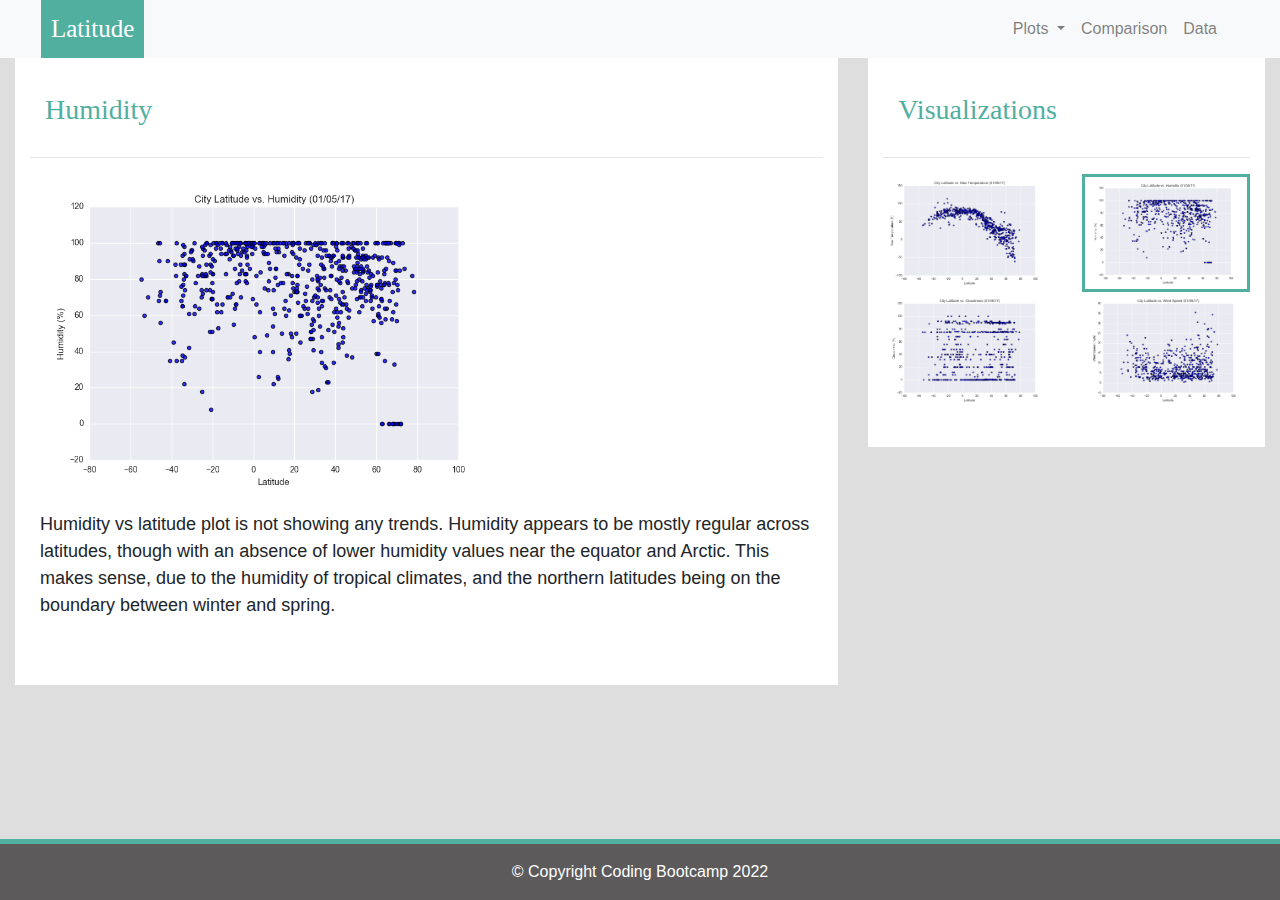
<file: humidity.html>
<!DOCTYPE html>
<html lang="en">

<head>
  <meta charset="UTF-8">
  <title>Humidity</title>
  <link rel="stylesheet" href="https://stackpath.bootstrapcdn.com/bootstrap/4.3.1/css/bootstrap.min.css" integrity="sha384-ggOyR0iXCbMQv3Xipma34MD+dH/1fQ784/j6cY/iJTQUOhcWr7x9JvoRxT2MZw1T" crossorigin="anonymous">

  <script src="https://code.jquery.com/jquery-3.3.1.slim.min.js" integrity="sha384-q8i/X+965DzO0rT7abK41JStQIAqVgRVzpbzo5smXKp4YfRvH+8abtTE1Pi6jizo" crossorigin="anonymous"></script>
  <script src="https://cdnjs.cloudflare.com/ajax/libs/popper.js/1.14.7/umd/popper.min.js" integrity="sha384-UO2eT0CpHqdSJQ6hJty5KVphtPhzWj9WO1clHTMGa3JDZwrnQq4sF86dIHNDz0W1" crossorigin="anonymous"></script>
  <script src="https://stackpath.bootstrapcdn.com/bootstrap/4.3.1/js/bootstrap.min.js" integrity="sha384-JjSmVgyd0p3pXB1rRibZUAYoIIy6OrQ6VrjIEaFf/nJGzIxFDsf4x0xIM+B07jRM" crossorigin="anonymous"></script>

  <link rel="stylesheet" href="style.css">
</head>
<body>
    <!--Navbar adjustments-->
    <nav class="navbar navbar-expand-lg navbar-light bg-light">
        <div class="container-fluid">
            <a class="navbar-brand text-white" href="index.html">Latitude</a>
            <button class="navbar-toggler" type="button" data-toggle="collapse" data-target="#navbarSupportedContent" aria-controls="navbarSupportedContent" aria-expanded="false" aria-label="Toggle navigation">
                <span class="navbar-toggler-icon"></span>
            </button>
                
            <div class="collapse navbar-collapse" id="navbarSupportedContent">
                <ul class="navbar-nav ml-auto">    
                    <li class="nav-item dropdown">
                        <a class="nav-link dropdown-toggle" href="#" id="navbarDropdown" role="button" data-toggle="dropdown" aria-haspopup="true" aria-expanded="false">
                            Plots
                        </a>
                        <div class="dropdown-menu dropdown-menu-right" aria-labelledby="navbarDropdown">
                            <a class="dropdown-item" href="temp.html">Max Temperature</a>
                            <a class="dropdown-item" href="humidity.html">Humidity</a>
                            <a class="dropdown-item" href="cloudiness.html">Cloudiness</a>
                            <a class="dropdown-item" href="windspeed.html">Wind Speed</a>
                        </div>
                    </li>
                    <li class="nav-item">
                        <a class="nav-link" href="comparison.html">Comparison</a>
                    </li>
                    <li class="nav-item">
                        <a class="nav-link" href="data.html">Data</a>
                    </li>
                </ul>
            </div>
        </div>
    </nav>

    <div class="container-fluid">
        <div class="row">
            <div class="col-md-8">
                <div class="col-md-12">
                    <h3>Humidity</h3>
                    <hr>
                    
                    <img src="assets/images/Fig2.png" width="60%" alt="humidity">
                    <br>
                    <p>Humidity vs latitude plot is not showing any trends. Humidity appears to be mostly regular across latitudes, though with an absence of lower humidity values near the equator and Arctic. This makes sense, due to the humidity of tropical climates, and the northern latitudes being on the boundary between winter and spring.  </p>
                </div>
            </div>
<!--visualization part of the page-->            
            <div class="col-md-4">
                <div class="col-md-12">
                    <h3>Visualizations</h3>
                    <hr>
                    <div class="row">
                        <div class="col-3 col-md-6">
                            <a href="temp.html"><img src="assets/images/Fig1.png" width="100%" alt="temprature">
                            </a>
                        </div>
                        
                        <div class="col-3 col-md-6">
                            <a href="humidity.html"><img class="pic" src="assets/images/Fig2.png" width="100%" alt="humidity"></a>
                        </div>
                    
                        <div class="col-3 col-md-6">
                            <a href="cloudiness.html"><img src="assets/images/Fig3.png" width="100%" alt="cloudiness"></a>
                        </div>
                        
                        <div class="col-3 col-md-6">
                            <a href="windspeed.html"><img src="assets/images/Fig4.png" width="100%" alt="windspeed"></a>
                        </div>
                    </div>
                </div>
            </div>            
        </div>    
    </div>
    <!-- Footer -->
    <footer class="page-footer font-small footer-dark">
        <div class="footer-copyright text-center py-3">© Copyright Coding Bootcamp 2022
        </div>      
    </footer>
</body>
</html>
</file>
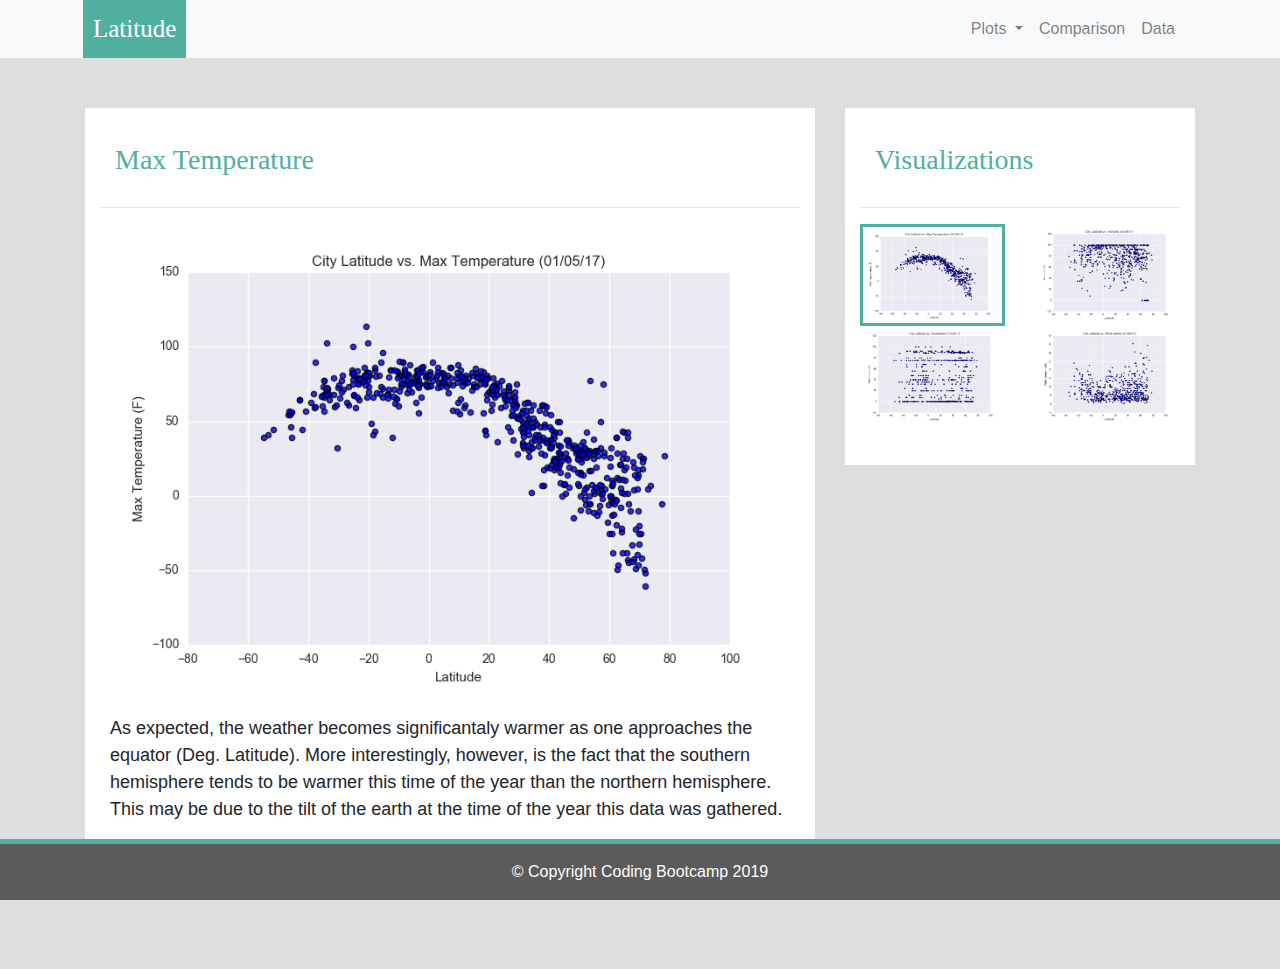
<file: temp.html>
<!DOCTYPE html>
<html lang="en">

<head>
  <meta charset="UTF-8">
  <title>Temperature</title>
  <link rel="stylesheet" href="https://stackpath.bootstrapcdn.com/bootstrap/4.3.1/css/bootstrap.min.css" integrity="sha384-ggOyR0iXCbMQv3Xipma34MD+dH/1fQ784/j6cY/iJTQUOhcWr7x9JvoRxT2MZw1T" crossorigin="anonymous">

  <script src="https://code.jquery.com/jquery-3.3.1.slim.min.js" integrity="sha384-q8i/X+965DzO0rT7abK41JStQIAqVgRVzpbzo5smXKp4YfRvH+8abtTE1Pi6jizo" crossorigin="anonymous"></script>
  <script src="https://cdnjs.cloudflare.com/ajax/libs/popper.js/1.14.7/umd/popper.min.js" integrity="sha384-UO2eT0CpHqdSJQ6hJty5KVphtPhzWj9WO1clHTMGa3JDZwrnQq4sF86dIHNDz0W1" crossorigin="anonymous"></script>
  <script src="https://stackpath.bootstrapcdn.com/bootstrap/4.3.1/js/bootstrap.min.js" integrity="sha384-JjSmVgyd0p3pXB1rRibZUAYoIIy6OrQ6VrjIEaFf/nJGzIxFDsf4x0xIM+B07jRM" crossorigin="anonymous"></script>

  <link rel="stylesheet" href="style.css">
</head>
<body>
    <!--Navbar adjustments-->
    <nav class="navbar navbar-expand-lg navbar-light bg-light">
        <div class="container">
            <a class="navbar-brand text-white" href="index.html">Latitude</a>
            <button class="navbar-toggler" type="button" data-toggle="collapse" data-target="#navbarSupportedContent" aria-controls="navbarSupportedContent" aria-expanded="false" aria-label="Toggle navigation">
                <span class="navbar-toggler-icon"></span>
            </button>
                
            <div class="collapse navbar-collapse" id="navbarSupportedContent">
                <ul class="navbar-nav ml-auto">    
                    <li class="nav-item dropdown">
                        <a class="nav-link dropdown-toggle" href="#" id="navbarDropdown" role="button" data-toggle="dropdown" aria-haspopup="true" aria-expanded="false">
                            Plots
                        </a>
                        <div class="dropdown-menu dropdown-menu-right" aria-labelledby="navbarDropdown">
                            <a class="dropdown-item" href="temp.html">Max Temperature</a>
                            <a class="dropdown-item" href="humidity.html">Humidity</a>
                            <a class="dropdown-item" href="cloudiness.html">Cloudiness</a>
                            <a class="dropdown-item" href="windspeed.html">Wind Speed</a>
                        </div>
                    </li>
                    <li class="nav-item">
                        <a class="nav-link" href="comparison.html">Comparison</a>
                    </li>
                    <li class="nav-item">
                        <a class="nav-link" href="data.html">Data</a>
                    </li>
                </ul>
            </div>
        </div>
    </nav>
    <!--temprature content adjustments-->
    <div class="container content">
        <div class="row">
            <div class="col-md-8">
                <div class="col-md-12">
                    <h3>Max Temperature</h3>
                    <hr>
                    <img src="assets/images/Fig1.png" width="100%" alt="temperature">
                    <br>
                    <p>As expected, the weather becomes significantaly warmer as one approaches the equator (Deg. Latitude). More interestingly, however, is the fact that the southern hemisphere tends to be warmer this time of the year than the northern hemisphere. This may be due to the tilt of the earth at the time of the year this data was gathered.</p>
                </div>
            </div>
            <!--visualizations container -->
            <div class="col-md-4">
                <div class="col-md-12">
                    <h3>Visualizations</h3>
                    <hr>
                    <div class="row">
                        <div class="col-3 col-md-6">
                            <a href="temp.html"><img class="pic" src="assets/images/Fig1.png" width="100%" alt="temprature"></a>
                        </div>
                        
                        <div class="col-3 col-md-6">
                            <a href="humidity.html"><img src="assets/images/Fig2.png" width="100%" alt="humidity"></a>
                        </div>
                    
                        <div class="col-3 col-md-6">
                            <a href="cloudiness.html"><img src="assets/images/Fig3.png" width="100%" alt="cloudiness"></a>
                        </div>
                        
                        <div class="col-3 col-md-6">
                            <a href="windspeed.html"><img src="assets/images/Fig4.png" width="100%" alt="windspeed"></a>
                        </div>
                    </div>
                </div>
            </div>            
        </div>    
    </div>
    <!-- Footer -->
    <footer class="page-footer font-small footer-dark">
        <div class="footer-copyright text-center py-3">© Copyright Coding Bootcamp 2019
        </div>      
    </footer>
</body>
</html>
</file>
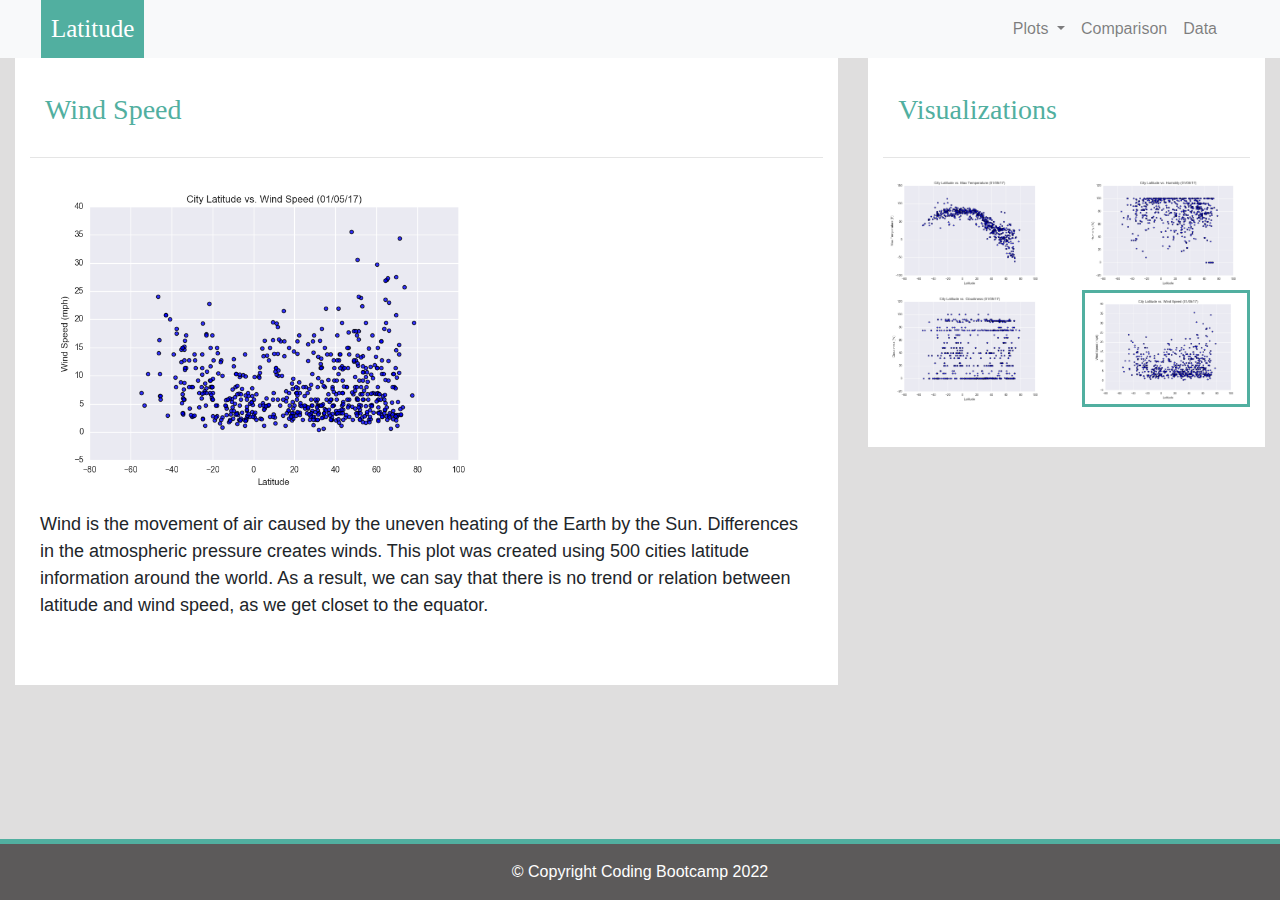
<file: windspeed.html>
<!DOCTYPE html>
<html lang="en">

<head>
  <meta charset="UTF-8">
  <title>Wind Speed</title>
  <link rel="stylesheet" href="https://stackpath.bootstrapcdn.com/bootstrap/4.3.1/css/bootstrap.min.css" integrity="sha384-ggOyR0iXCbMQv3Xipma34MD+dH/1fQ784/j6cY/iJTQUOhcWr7x9JvoRxT2MZw1T" crossorigin="anonymous">

  <script src="https://code.jquery.com/jquery-3.3.1.slim.min.js" integrity="sha384-q8i/X+965DzO0rT7abK41JStQIAqVgRVzpbzo5smXKp4YfRvH+8abtTE1Pi6jizo" crossorigin="anonymous"></script>
  <script src="https://cdnjs.cloudflare.com/ajax/libs/popper.js/1.14.7/umd/popper.min.js" integrity="sha384-UO2eT0CpHqdSJQ6hJty5KVphtPhzWj9WO1clHTMGa3JDZwrnQq4sF86dIHNDz0W1" crossorigin="anonymous"></script>
  <script src="https://stackpath.bootstrapcdn.com/bootstrap/4.3.1/js/bootstrap.min.js" integrity="sha384-JjSmVgyd0p3pXB1rRibZUAYoIIy6OrQ6VrjIEaFf/nJGzIxFDsf4x0xIM+B07jRM" crossorigin="anonymous"></script>

  <link rel="stylesheet" href="style.css">
</head>
<body>
    <!--Navbar adjustments-->
    <nav class="navbar navbar-expand-lg navbar-light bg-light">
        <div class="container-fluid">
            <a class="navbar-brand text-white" href="index.html">Latitude</a>
            <button class="navbar-toggler" type="button" data-toggle="collapse" data-target="#navbarSupportedContent" aria-controls="navbarSupportedContent" aria-expanded="false" aria-label="Toggle navigation">
                <span class="navbar-toggler-icon"></span>
            </button>
                
            <div class="collapse navbar-collapse" id="navbarSupportedContent">
                <ul class="navbar-nav ml-auto">    
                    <li class="nav-item dropdown">
                        <a class="nav-link dropdown-toggle" href="#" id="navbarDropdown" role="button" data-toggle="dropdown" aria-haspopup="true" aria-expanded="false">
                            Plots
                        </a>
                        <div class="dropdown-menu dropdown-menu-right" aria-labelledby="navbarDropdown">
                            <a class="dropdown-item" href="temp.html">Max Temperature</a>
                            <a class="dropdown-item" href="humidity.html">Humidity</a>
                            <a class="dropdown-item" href="cloudiness.html">Cloudiness</a>
                            <a class="dropdown-item" href="windspeed.html">Wind Speed</a>
                        </div>
                    </li>
                    <li class="nav-item">
                        <a class="nav-link" href="comparison.html">Comparison</a>
                    </li>
                    <li class="nav-item">
                        <a class="nav-link" href="data.html">Data</a>
                    </li>
                </ul>
            </div>
        </div>
    </nav>
    <!--wind speed content adjustments-->
    <div class="container-fluid">
        <div class="row">
            <div class="col-md-8">
                <div class="col-md-12">
                    <h3>Wind Speed</h3>
                    <hr>
                    <img src="assets/images/Fig4.png" width="60%" alt="wind speed">
                    <br>
                    <p>Wind is the movement of air caused by the uneven heating of the Earth by the Sun. Differences in the atmospheric pressure creates winds. This plot was created using 500 cities latitude information around the world. As a result, we can say that there is no trend or relation between latitude and wind speed, as we get closet to the equator. </p>
                </div>
            </div>
            <!--visualizations container adjustments-->
            <div class="col-md-4">
                <div class="col-md-12">
                    <h3>Visualizations</h3>
                    <hr>
                    <div class="row">
                        <div class="col-3 col-md-6">
                            <a href="temp.html"><img src="assets/images/Fig1.png" width="100%" alt="temprature"></a>
                        </div>
                        
                        <div class="col-3 col-md-6">
                            <a href="humidity.html"><img src="assets/images/Fig2.png" width="100%" alt="humidity"></a>
                        </div>
                        
                        <div class="col-3 col-md-6">
                            <a href="cloudiness.html"><img src="assets/images/Fig3.png" width="100%" alt="cloudiness"></a>
                        </div>
                        
                        <div class="col-3 col-md-6">
                            <a href="windspeed.html"><img class="pic" src="assets/images/Fig4.png" width="100%" alt="windspeed"></a>
                        </div>
                    </div>
                </div>
            </div>            
        </div>    
    </div>
    <!-- Footer -->
    <footer class="page-footer font-small footer-dark">
        <div class="footer-copyright text-center py-3">© Copyright Coding Bootcamp 2022
        </div>      
    </footer>
</body>
</html>
</file>
<file: style.css>
/* navbar styling*/
a.navbar-brand{
    margin-left: 10px;
    padding: 10px;
    background-color: rgb(81, 175, 160);
    font-family: 'Times New Roman', Times, serif;
    font-size: 25px;
}

/*footer styling*/
.page-footer{
    background-color: rgb(92, 90, 90);
    margin-top: 50px;
    position: fixed;
    bottom: 0;
    width: 100%;
}

.footer-copyright{
    color:white;
    border-top: 5px solid rgb(81, 175, 160)
}
/* navbar styling*/
.navbar{
    padding-top:0px;
    padding-bottom: 0px;
    padding-right:40px;
}

.nav-item.dropdown.show {
    background-color: #ddd;
}

.dropdown-menu {
    margin: 0;
}
/* header styling*/
h3{
    color: rgb(81, 175, 160);
    font-family: Georgia, 'Times New Roman', Times, serif;
    padding: 15px;
}

/* image styling*/
.img-thumbnail{
    padding:10px;
    border: none;
}

/* fontstyling for text*/
p{
   font-family: Arial, Helvetica, sans-serif;
   font-size: large;
   padding:10px;
}

/* body background*/
body{
    background-color: rgb(223, 222, 222);
}
.col-md-12{
    background-color: white;
    padding-top: 20px;
    padding-bottom:40px;
}

/* image border styling*/
.pic{
    border: 3px solid rgb(81, 175, 160);
}

/* content styling*/
.content {
    padding-top: 50px;
    padding-bottom: 80px;
    overflow: hidden;
}

.content.bg-white {
    margin-top: 15px;
}

/* table text adjustments*/
tr>th:nth-child(1),
tr>th:nth-child(3),
tr>th:nth-child(6),
tr>th:nth-child(7),
tr>th:nth-child(8),
tr>th:nth-child(9),
tr>th:nth-child(10),
tr>td:nth-child(1),
tr>td:nth-child(3),
tr>td:nth-child(6),
tr>td:nth-child(7),
tr>td:nth-child(8),
tr>td:nth-child(9),
tr>td:nth-child(10) {
    text-align: right;
}


/* small screen adjustments*/
@media(max-width:767px){
    .navbar.bg-light{
        background-color: rgb(81, 175, 160)!important;    
    }

    .navbar-collapse{
        background-color: #f8f9fa;
    }
    .navbar{
        padding:inherit;
    }
}
</file>
